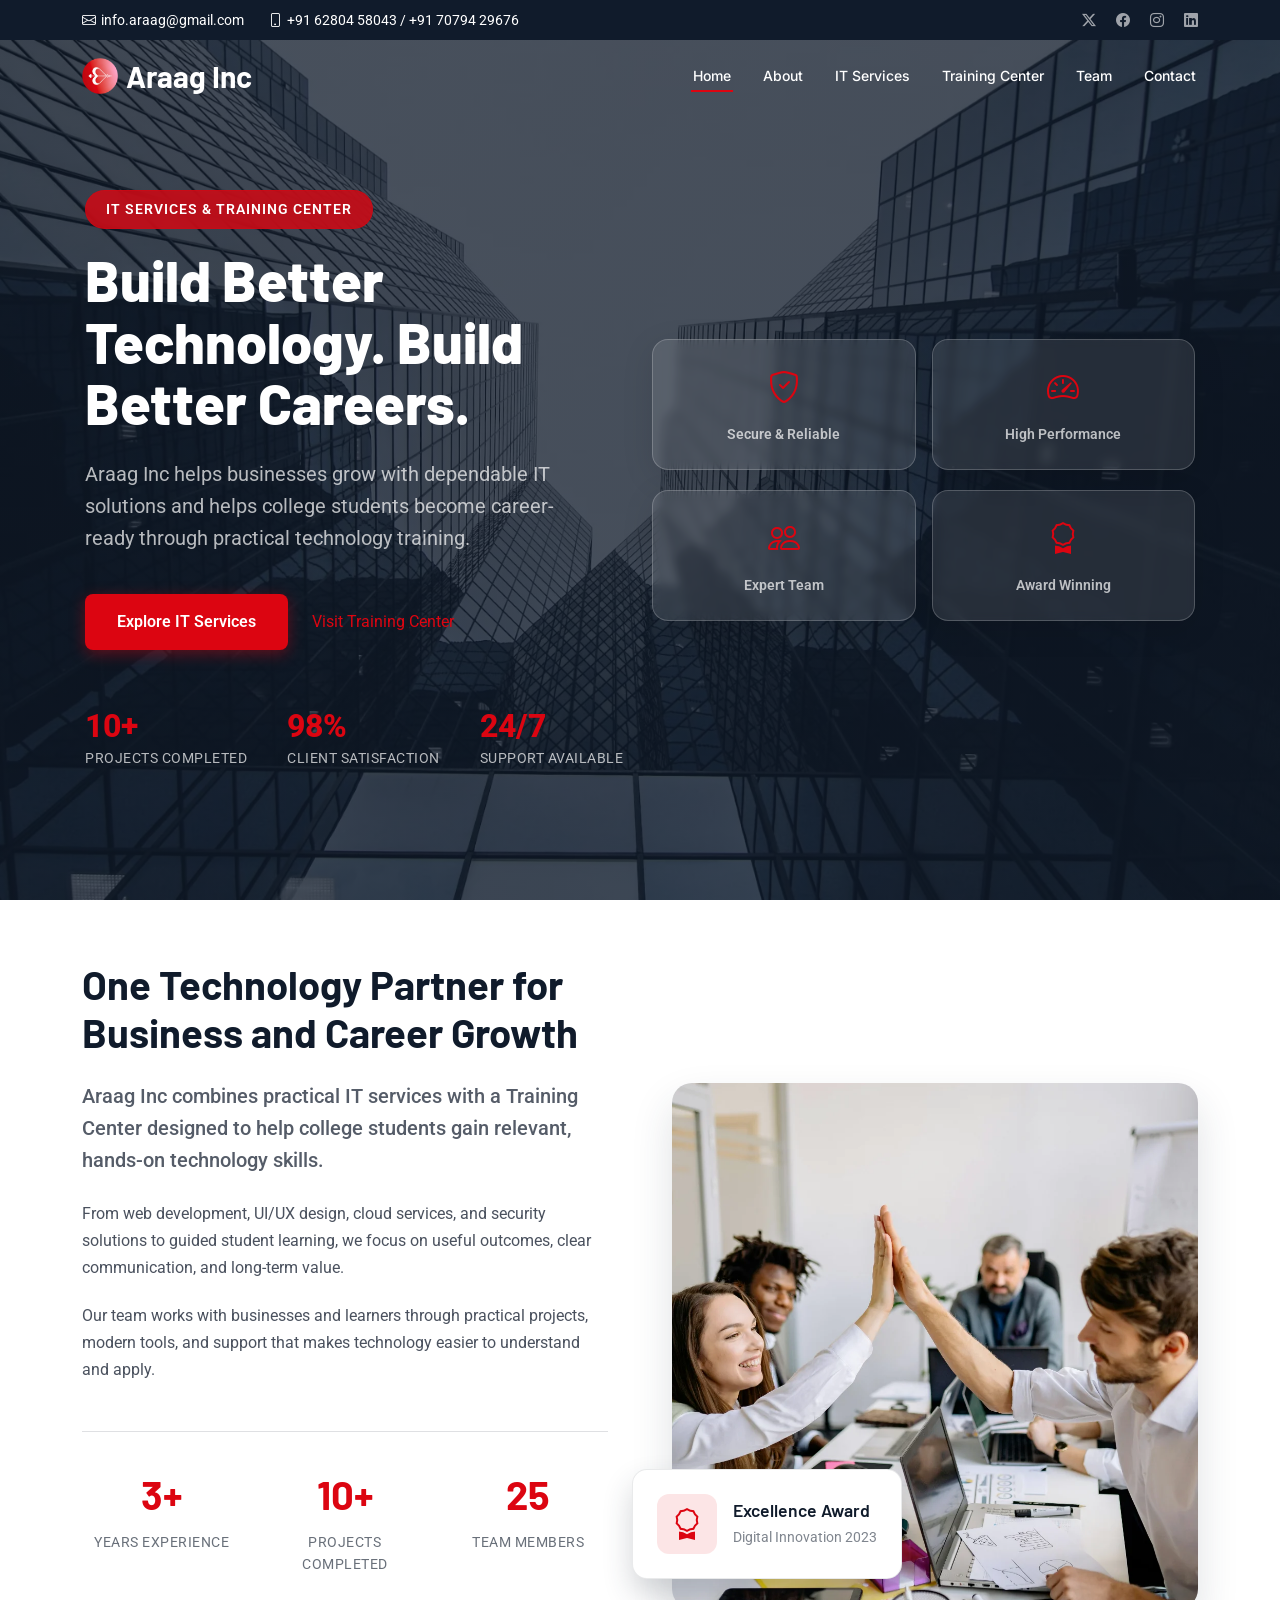
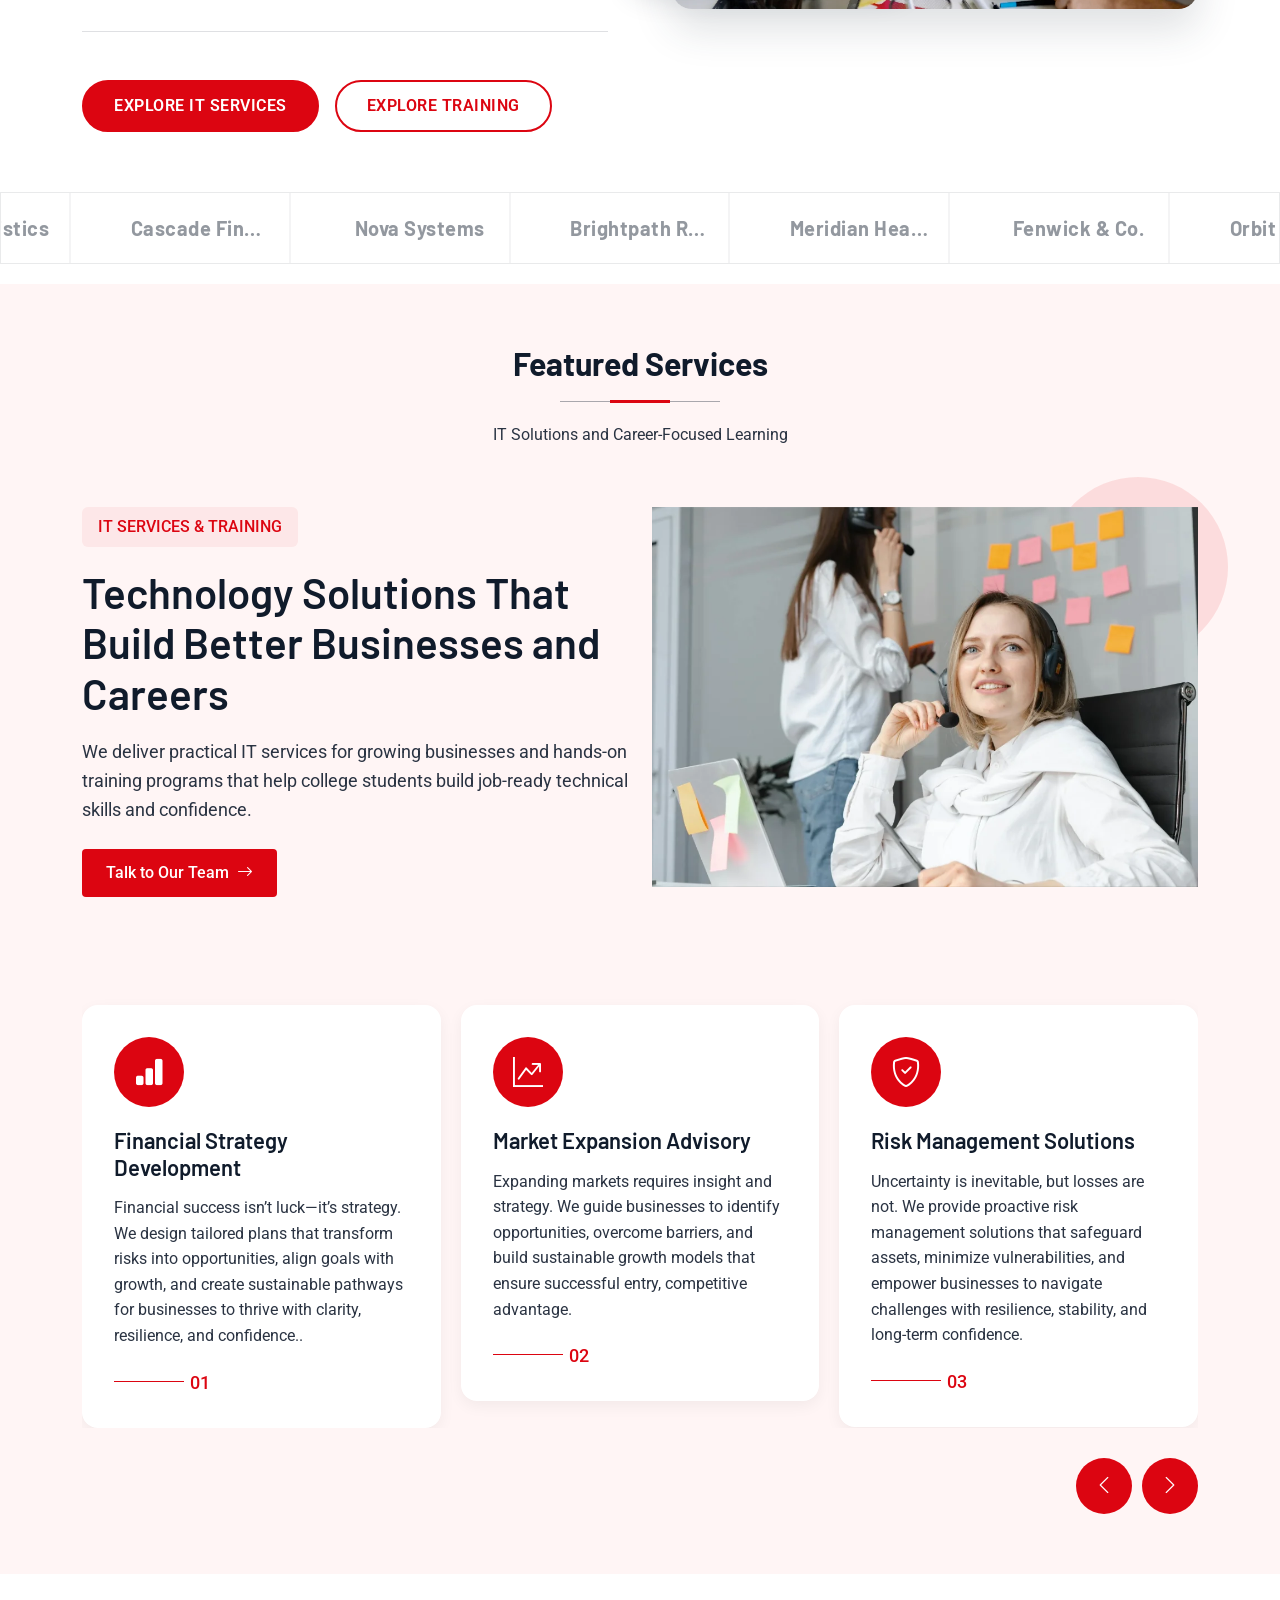
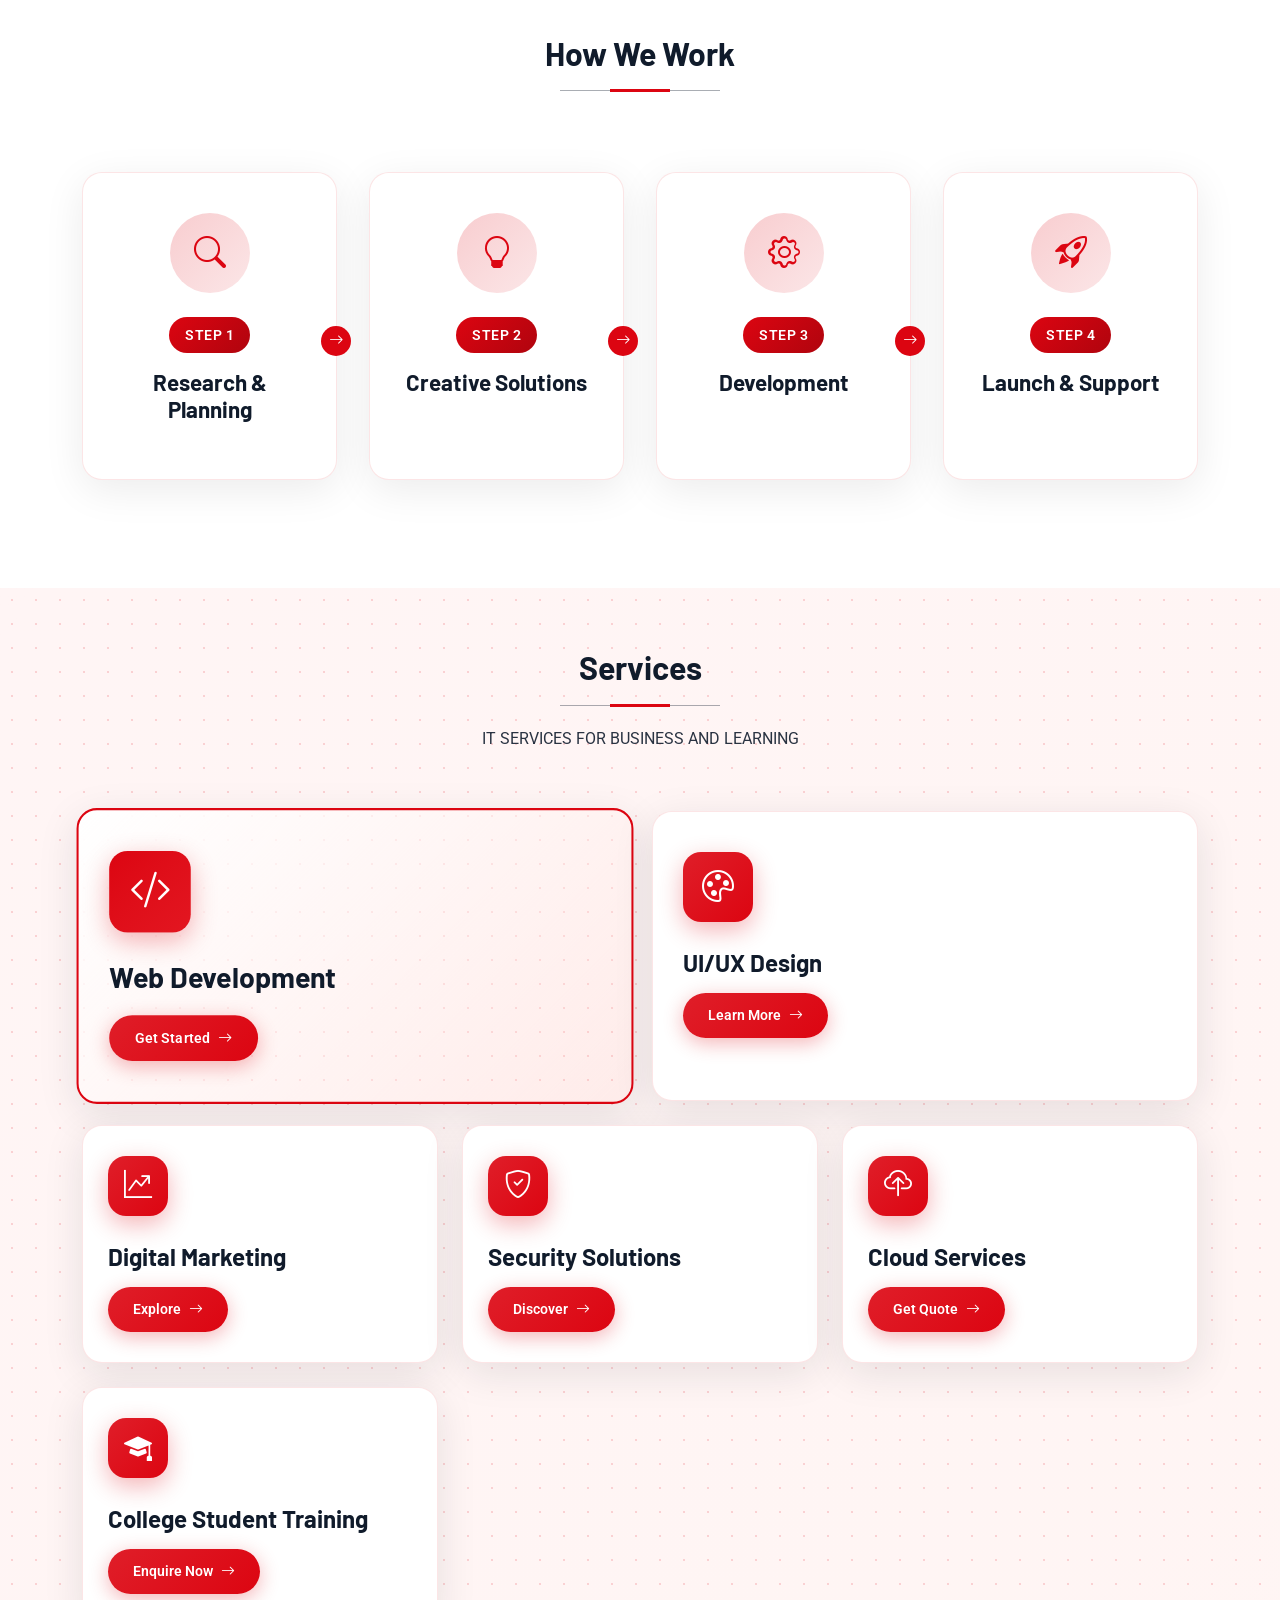
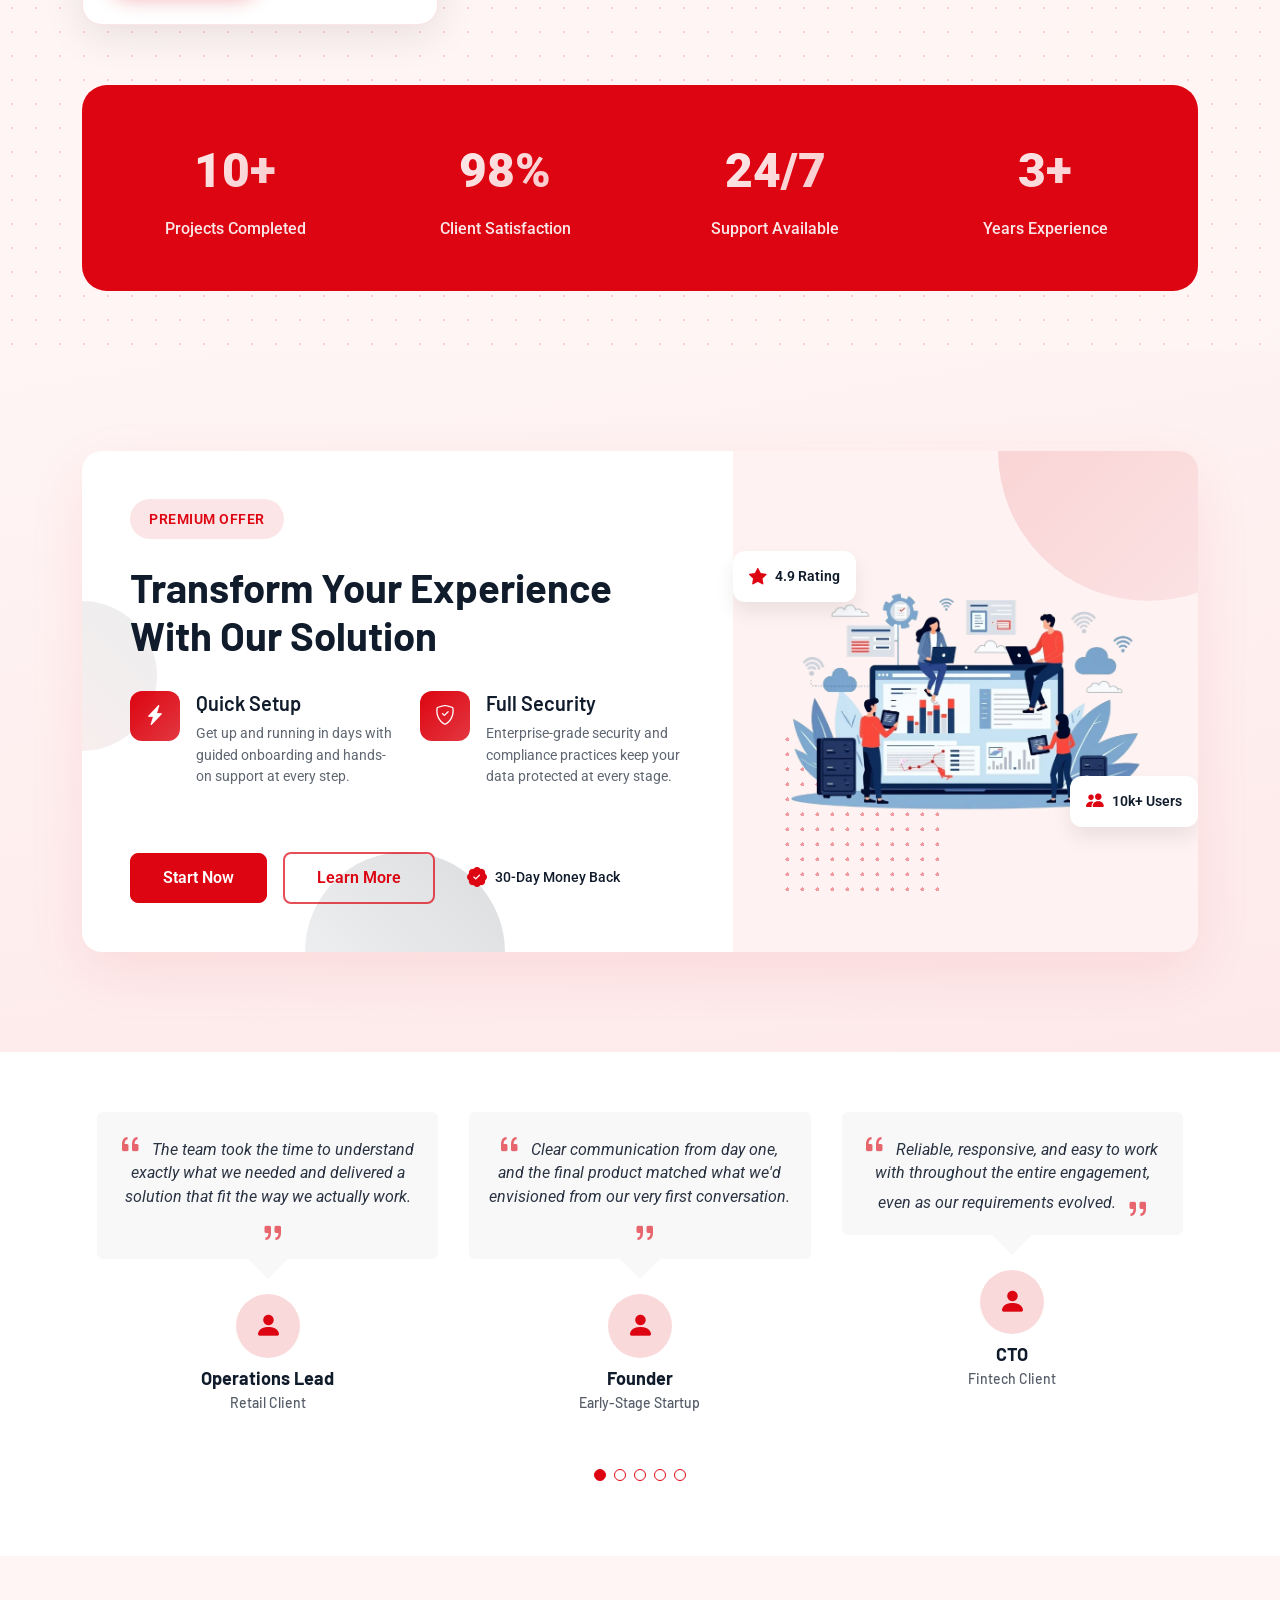
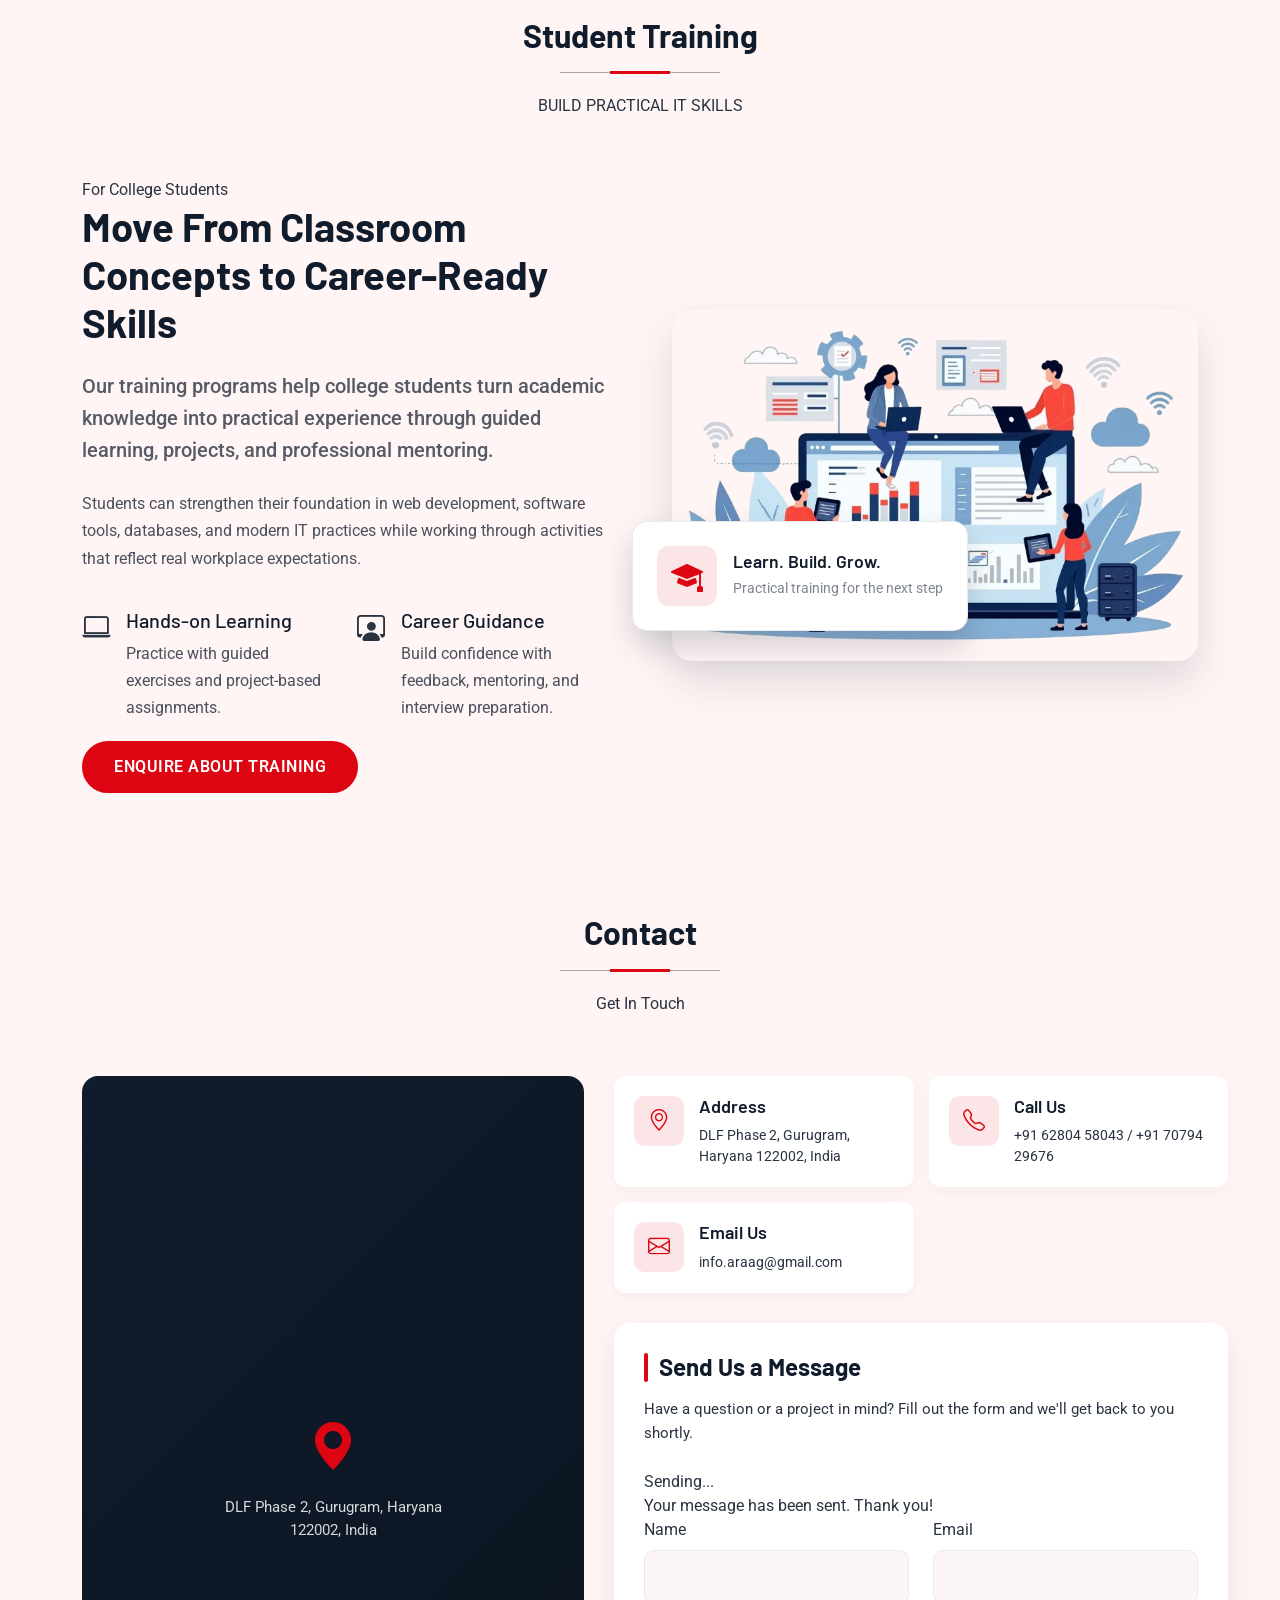
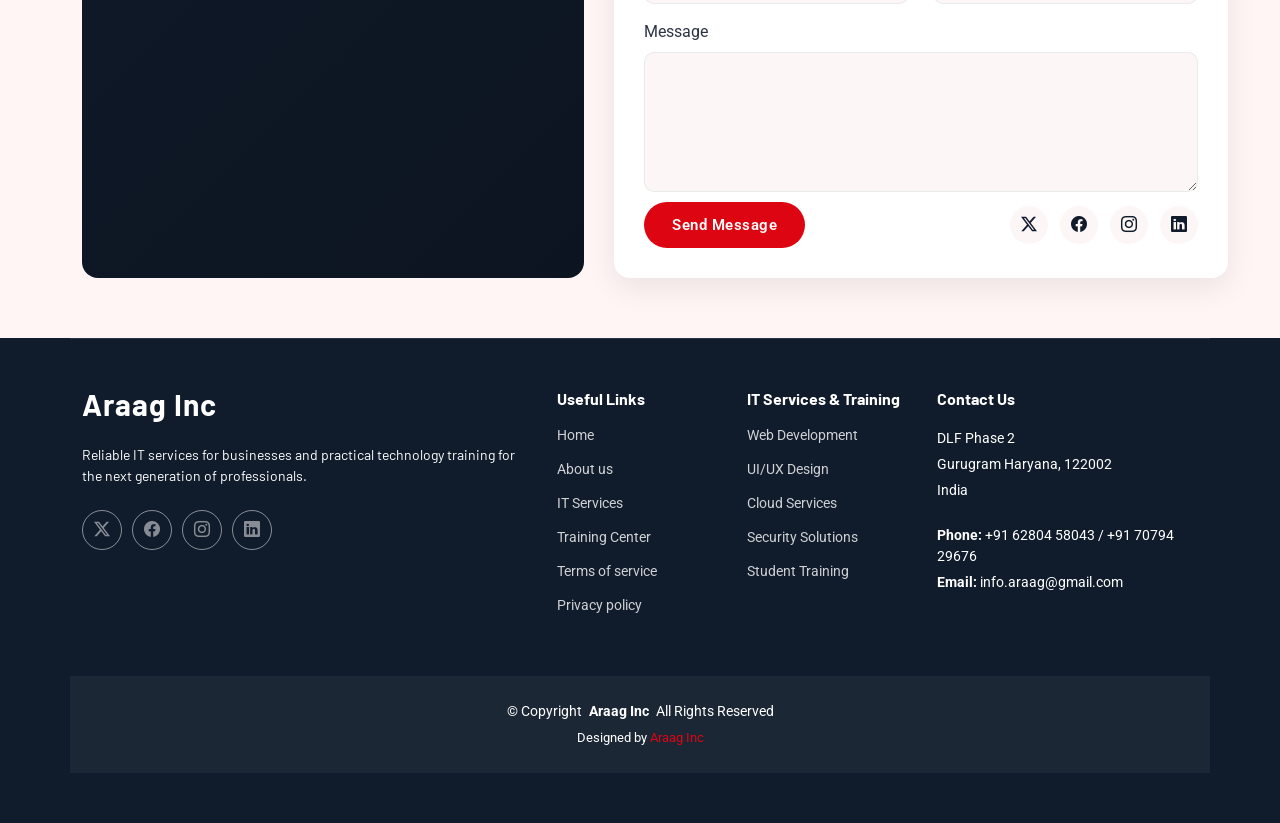
<file: index.html>
<!DOCTYPE html>
<html lang="en">

<head>
  <meta charset="utf-8">
  <meta content="width=device-width, initial-scale=1.0" name="viewport">
  <title>Araag Inc | IT Services &amp; Training Center</title>
  <meta name="description" content="Araag Inc provides reliable IT services for businesses and practical technology training for college students.">
  <meta name="keywords" content="IT services, software development, cloud services, student training, training center">

  <!-- Favicons -->
  <link href="assets/img/favicon.png" rel="icon">
  <link href="assets/img/apple-touch-icon.png" rel="apple-touch-icon">
                          
  <!-- Fonts -->
  <link href="https://fonts.googleapis.com" rel="preconnect">
  <link href="https://fonts.gstatic.com" rel="preconnect" crossorigin>
  <link href="https://fonts.googleapis.com/css2?family=Roboto:ital,wght@0,100;0,300;0,400;0,500;0,700;0,900;1,100;1,300;1,400;1,500;1,700;1,900&family=Inter:wght@100;200;300;400;500;600;700;800;900&family=Barlow:ital,wght@0,100;0,200;0,300;0,400;0,500;0,600;0,700;0,800;0,900;1,100;1,200;1,300;1,400;1,500;1,600;1,700;1,800;1,900&display=swap" rel="stylesheet">

  <!-- Vendor CSS Files -->
  <link href="assets/vendor/bootstrap/css/bootstrap.min.css" rel="stylesheet">
  <link href="assets/vendor/bootstrap-icons/bootstrap-icons.css" rel="stylesheet">
  <link href="assets/vendor/glightbox/css/glightbox.min.css" rel="stylesheet">
  <link href="assets/vendor/swiper/swiper-bundle.min.css" rel="stylesheet">

  <!-- Main CSS File -->
  <link href="assets/css/main.css" rel="stylesheet">

  <!-- =======================================================
  * Template Name: Araag Inc
  * Template URL: https://bootstrapmade.com/Araag Inc-bootstrap-template/
  * Updated: Jul 21 2025 with Bootstrap v5.3.7
  * Author: BootstrapMade.com
  * License: https://bootstrapmade.com/license/
  ======================================================== -->
</head>

<body class="index-page">

  <header id="header" class="header fixed-top">

    <div class="topbar d-flex align-items-center dark-background">
      <div class="container d-flex justify-content-center justify-content-md-between">
        <div class="contact-info d-flex align-items-center">
          <i class="bi bi-envelope d-flex align-items-center"><a href="mailto:info.araag@gmail.com">info.araag@gmail.com</a></i>
          <i class="bi bi-phone d-flex align-items-center ms-4"><span>+91 62804 58043 / +91 70794 29676</span></i>
        </div>
        <div class="social-links d-none d-md-flex align-items-center">
          <a href="https://www.linkedin.com/company/araaginc/" class="twitter"><i class="bi bi-twitter-x"></i></a>
          <a href="https://www.linkedin.com/company/araaginc/" class="facebook"><i class="bi bi-facebook"></i></a>
          <a href="https://www.linkedin.com/company/araaginc/" class="instagram"><i class="bi bi-instagram"></i></a>
          <a href="https://www.linkedin.com/company/araaginc/" class="linkedin"><i class="bi bi-linkedin"></i></a>
        </div>
      </div>
    </div><!-- End Top Bar -->

    <div class="branding d-flex align-items-cente">

      <div class="container position-relative d-flex align-items-center justify-content-between">
        <a href="index.html" class="logo d-flex align-items-center">
          <img src="assets/img/logo-mark.png" alt="Araag logo">
          <h1 class="sitename">Araag Inc</h1>
        </a>

        <nav id="navmenu" class="navmenu">
          <ul>
            <li><a href="#hero" class="active">Home</a></li>
            <li><a href="#about">About</a></li>
            <li><a href="#services">IT Services</a></li>
            <li><a href="#student-training">Training Center</a></li>
            <li><a href="#about">Team</a></li>
            <!-- <li class="dropdown"><a href="#"><span>Dropdown</span> <i class="bi bi-chevron-down toggle-dropdown"></i></a>
              <ul>
                <li><a href="#">Dropdown 1</a></li>
                <li class="dropdown"><a href="#"><span>Deep Dropdown</span> <i class="bi bi-chevron-down toggle-dropdown"></i></a>
                  <ul>
                    <li><a href="#">Deep Dropdown 1</a></li>
                    <li><a href="#">Deep Dropdown 2</a></li>
                    <li><a href="#">Deep Dropdown 3</a></li>
                    <li><a href="#">Deep Dropdown 4</a></li>
                    <li><a href="#">Deep Dropdown 5</a></li>
                  </ul>
                </li>
                <li><a href="#">Dropdown 2</a></li>
                <li><a href="#">Dropdown 3</a></li>
                <li><a href="#">Dropdown 4</a></li>
              </ul>
            </li> -->
            <li><a href="#contact">Contact</a></li>

          </ul>
          <i class="mobile-nav-toggle d-xl-none bi bi-list"></i>
        </nav>

      </div>

    </div>

  </header>

  <main class="main">

    <!-- Hero Section -->
    <section id="hero" class="hero section dark-background">

      <div class="hero-background">
        <img src="assets/img/bg/bg-14.webp" alt="" data-aos-duration="1000">
        <div class="overlay"></div>
      </div>

      <div class="container">
        <div class="row align-items-center">
          <div class="col-lg-6">
            <div class="hero-content">
              <span class="hero-badge">IT Services &amp; Training Center</span>
              <h1>Build Better Technology. Build Better Careers.</h1>
              <p>
                Araag Inc helps businesses grow with dependable IT solutions and helps college students become career-ready through practical technology training.
              </p>
              <div class="hero-actions">
                <a href="#services" class="btn-primary">Explore IT Services</a>
                <a href="#student-training" class="btn-outline">Visit Training Center</a>
              </div>
              <div class="hero-stats">
                <div class="stat-item">
                  <span class="stat-number">10+</span>
                  <span class="stat-label">Projects Completed</span>
                </div>
                <div class="stat-item">
                  <span class="stat-number">98%</span>
                  <span class="stat-label">Client Satisfaction</span>
                </div>
                <div class="stat-item">
                  <span class="stat-number">24/7</span>
                  <span class="stat-label">Support Available</span>
                </div>
              </div>
            </div>
          </div>
          <div class="col-lg-6">
            <div class="hero-visual">
              <div class="row g-3">
                <div class="col-6">
                  <div class="feature-card">
                    <i class="bi bi-shield-check"></i>
                    <span>Secure &amp; Reliable</span>
                  </div>
                  <div class="feature-card">
                    <i class="bi bi-people"></i>
                    <span>Expert Team</span>
                  </div>
                </div>
                <div class="col-6">
                  <div class="feature-card">
                    <i class="bi bi-speedometer2"></i>
                    <span>High Performance</span>
                  </div>
                  <div class="feature-card">
                    <i class="bi bi-award"></i>
                    <span>Award Winning</span>
                  </div>
                </div>
              </div>
            </div>
          </div>
        </div>
      </div>

    </section><!-- /Hero Section -->
  
    <!-- About Section -->
    <section id="about" class="about section">

      <div class="container">

        <div class="row align-items-center">
          <div class="col-lg-6">
            <div class="content">
              <h2>One Technology Partner for Business and Career Growth</h2>
              <p class="lead">
                Araag Inc combines practical IT services with a Training Center designed to help college students gain relevant, hands-on technology skills.
              </p>
              <p>
                From web development, UI/UX design, cloud services, and security solutions to guided student learning, we focus on useful outcomes, clear communication, and long-term value.
              </p>
              <p>
                Our team works with businesses and learners through practical projects, modern tools, and support that makes technology easier to understand and apply.
              </p>

              <div class="stats-container">
                <div class="row">
                  <div class="col-md-4">
                    <div class="stat-item">
                      <div class="number">3+</div>
                      <div class="label">Years Experience</div>
                    </div>
                  </div>
                  <div class="col-md-4">
                    <div class="stat-item">
                      <div class="number">10+</div>
                      <div class="label">Projects Completed</div>
                    </div>
                  </div>
                  <div class="col-md-4">
                    <div class="stat-item">
                      <div class="number">25</div>
                      <div class="label">Team Members</div>
                    </div>
                  </div>
                </div>
              </div>

              <div class="cta-wrapper">
                <a href="#services" class="btn btn-primary">Explore IT Services</a>
                <a href="#student-training" class="btn btn-outline">Explore Training</a>
              </div>
            </div>
          </div>

          <div class="col-lg-6">
            <div class="image-wrapper">
              <img src="assets/img/about/about-square-8.webp" alt="About Us" class="img-fluid main-image">
              <div class="floating-card">
                <div class="card-content">
                  <i class="bi bi-award"></i>
                  <div class="text">
                    <h5>Excellence Award</h5>
                    <span>Digital Innovation 2023</span>
                  </div>
                </div>
              </div>
            </div>
          </div>
        </div>

      </div>

    </section><!-- /About Section -->

    <!-- Clients Section -->
    <section id="clients" class="clients section">

      <div>

        <div class="clients-slider swiper init-swiper">
          <script type="application/json" class="swiper-config">
            {
              "loop": true,
              "speed": 6000,
              "autoplay": {
                "delay": 1,
                "disableOnInteraction": false
              },
              "centeredSlides": true,
              "slideToClickedSlide": true,
              "slidesPerView": "auto",
              "spaceBetween": 40,
              "breakpoints": {
                "320": {
                  "slidesPerView": 2,
                  "spaceBetween": 20
                },
                "640": {
                  "slidesPerView": 3,
                  "spaceBetween": 20
                },
                "992": {
                  "slidesPerView": 4,
                  "spaceBetween": 30
                },
                "1200": {
                  "slidesPerView": 6,
                  "spaceBetween": 40
                }
              }
            }
          </script>

          <div class="swiper-wrapper">
            <div class="swiper-slide">
              <div class="client-logo">
                <span class="client-name">Nova Systems</span>
              </div>
            </div><!-- End Client Item -->

            <div class="swiper-slide">
              <div class="client-logo">
                <span class="client-name">Brightpath Retail</span>
              </div>
            </div><!-- End Client Item -->

            <div class="swiper-slide">
              <div class="client-logo">
                <span class="client-name">Meridian Health</span>
              </div>
            </div><!-- End Client Item -->

            <div class="swiper-slide">
              <div class="client-logo">
                <span class="client-name">Fenwick & Co.</span>
              </div>
            </div><!-- End Client Item -->

            <div class="swiper-slide">
              <div class="client-logo">
                <span class="client-name">Orbit Logistics</span>
              </div>
            </div><!-- End Client Item -->

            <div class="swiper-slide">
              <div class="client-logo">
                <span class="client-name">Cascade Financial</span>
              </div>
            </div><!-- End Client Item -->

            <div class="swiper-slide">
              <div class="client-logo">
                <span class="client-name">Nova Systems</span>
              </div>
            </div><!-- End Client Item -->

            <div class="swiper-slide">
              <div class="client-logo">
                <span class="client-name">Brightpath Retail</span>
              </div>
            </div><!-- End Client Item -->

            <div class="swiper-slide">
              <div class="client-logo">
                <span class="client-name">Meridian Health</span>
              </div>
            </div><!-- End Client Item -->

            <div class="swiper-slide">
              <div class="client-logo">
                <span class="client-name">Fenwick & Co.</span>
              </div>
            </div><!-- End Client Item -->

            <div class="swiper-slide">
              <div class="client-logo">
                <span class="client-name">Orbit Logistics</span>
              </div>
            </div><!-- End Client Item -->

            <div class="swiper-slide">
              <div class="client-logo">
                <span class="client-name">Cascade Financial</span>
              </div>
            </div><!-- End Client Item -->

          </div>

        </div>

      </div>

    </section><!-- /Clients Section -->

    <!-- Featured Services Section -->
    <section id="featured-services" class="featured-services section light-background">

      <!-- Section Title -->
      <div class="container section-title">
        <h2>Featured Services</h2>
        <p>IT Solutions and Career-Focused Learning</p>
      </div><!-- End Section Title -->

      <div class="container">

        <div class="row">
          <div class="col-lg-6">
            <div class="services-content" data-aos-duration="900">
              <span class="subtitle">IT Services &amp; Training</span>
              <h2>
                Technology Solutions That Build Better Businesses and Careers
              </h2>
              <p data-aos-duration="800">
                We deliver practical IT services for growing businesses and hands-on training programs that help college students build job-ready technical skills and confidence.</p>
              <div class="mt-4" data-aos-duration="1100">
                <a href="#contact" class="btn-consultation"><span>Talk to Our Team</span><i class="bi bi-arrow-right"></i></a>
              </div>
            </div>
          </div>
          <div class="col-lg-6">
            <div class="services-image">
              <img src="assets/img/services/services-9.webp" alt="Business Services" class="img-fluid">
              <div class="shape-circle"></div>
              <div class="shape-accent"></div>
            </div>
          </div>
        </div>

        <div class="row mt-5" data-aos-duration="1000">
          <div class="col-12">
            <div class="services-slider swiper init-swiper">
              <script type="application/json" class="swiper-config">
                {
                  "slidesPerView": 3,
                  "spaceBetween": 20,
                  "loop": true,
                  "speed": 600,
                  "autoplay": {
                    "delay": 5000
                  },
                  "navigation": {
                    "nextEl": ".swiper-nav-next",
                    "prevEl": ".swiper-nav-prev"
                  },
                  "breakpoints": {
                    "320": {
                      "slidesPerView": 1
                    },
                    "768": {
                      "slidesPerView": 2
                    },
                    "992": {
                      "slidesPerView": 3
                    }
                  }
                }
              </script>
              <div class="swiper-wrapper">

                <div class="swiper-slide">
                  <div class="service-card">
                    <div class="icon-box">
                      <i class="bi bi-bar-chart-fill"></i>
                    </div>
                    <a href="#" class="arrow-link"><i class="bi bi-arrow-right"></i></a>
                    <div class="content">
                      <h4><a href="#">Financial Strategy Development</a></h4>
                      <p>Financial success isn’t luck—it’s strategy. We design tailored plans that transform risks into opportunities, align goals with growth, and create sustainable pathways for businesses to thrive with clarity, resilience, and confidence..</p>
                      <div class="service-number">01</div>
                    </div>
                  </div>
                </div>

                <div class="swiper-slide">
                  <div class="service-card">
                    <div class="icon-box">
                      <i class="bi bi-graph-up-arrow"></i>
                    </div>
                    <a href="#" class="arrow-link"><i class="bi bi-arrow-right"></i></a>
                    <div class="content">
                      <h4><a href="#">Market Expansion Advisory</a></h4>
                      <p>Expanding markets requires insight and strategy. We guide businesses to identify opportunities, overcome barriers, and build sustainable growth models that ensure successful entry, competitive advantage.</p>
                      <div class="service-number">02</div>
                    </div>
                  </div>
                </div>

                <div class="swiper-slide">
                  <div class="service-card">
                    <div class="icon-box">
                      <i class="bi bi-shield-check"></i>
                    </div>
                    <a href="#" class="arrow-link"><i class="bi bi-arrow-right"></i></a>
                    <div class="content">
                      <h4><a href="#">Risk Management Solutions</a></h4>
                      <p>Uncertainty is inevitable, but losses are not. We provide proactive risk management solutions that safeguard assets, minimize vulnerabilities, and empower businesses to navigate challenges with resilience, stability, and long-term confidence.</p>
                      <div class="service-number">03</div>
                    </div>
                  </div>
                </div>

                <div class="swiper-slide">
                  <div class="service-card">
                    <div class="icon-box">
                      <i class="bi bi-lightbulb-fill"></i>
                    </div>
                    <a href="#" class="arrow-link"><i class="bi bi-arrow-right"></i></a>
                    <div class="content">
                      <h4><a href="#">Innovation &amp; Digital Transformation</a></h4>
                      <p>Innovation drives growth, and digital transformation makes it sustainable. We help businesses embrace technology, streamline operations, and unlock new opportunities to stay competitive.</p>
                      <div class="service-number">04</div>
                    </div>
                  </div>
                </div>

                <div class="swiper-slide">
                  <div class="service-card">
                    <div class="icon-box">
                      <i class="bi bi-people-fill"></i>
                    </div>
                    <a href="#" class="arrow-link"><i class="bi bi-arrow-right"></i></a>
                    <div class="content">
                      <h4><a href="#">Talent Management Strategy</a></h4>
                      <p>People are the true drivers of success. We craft talent management strategies that attract, develop, and retain top performers, fostering engagement, leadership, and a culture of growth for lasting organizational excellence.</p>
                      <div class="service-number">05</div>
                    </div>
                  </div>
                </div>

                <div class="swiper-slide">
                  <div class="service-card">
                    <div class="icon-box">
                      <i class="bi bi-mortarboard-fill"></i>
                    </div>
                    <a href="#contact" class="arrow-link"><i class="bi bi-arrow-right"></i></a>
                    <div class="content">
                      <h4><a href="#contact">College Student Training</a></h4>
                      <p>Prepare for the future with practical training in web development, software tools, and modern IT skills, guided by experienced professionals and real-world projects.</p>
                      <div class="service-number">06</div>
                    </div>
                  </div>
                </div>

              </div>
            </div>
          </div>
        </div>

        <div class="row">
          <div class="col-12">
            <div class="swiper-navigation">
              <button class="swiper-nav-prev"><i class="bi bi-chevron-left"></i></button>
              <button class="swiper-nav-next"><i class="bi bi-chevron-right"></i></button>
            </div>
          </div>
        </div>

      </div>

    </section><!-- /Featured Services Section -->

    <!-- How We Work Section -->
    <section id="how-we-work" class="how-we-work section">

      <!-- Section Title -->
      <div class="container section-title">
        <h2>How We Work</h2>
      </div><!-- End Section Title -->

      <div class="container">

        <div class="steps-grid">
          <div class="step-card">
            <div class="step-icon">
              <i class="bi bi-search"></i>
            </div>
            <div class="step-number">Step 1</div>
            <h3>Research &amp; Planning</h3>
            <div class="step-arrow">
              <i class="bi bi-arrow-right"></i>
            </div>
          </div>

          <div class="step-card">
            <div class="step-icon">
              <i class="bi bi-lightbulb"></i>
            </div>
            <div class="step-number">Step 2</div>
            <h3>Creative Solutions</h3>
            <div class="step-arrow">
              <i class="bi bi-arrow-right"></i>
            </div>
          </div>

          <div class="step-card">
            <div class="step-icon">
              <i class="bi bi-gear"></i>
            </div>
            <div class="step-number">Step 3</div>
            <h3>Development</h3>
            <div class="step-arrow">
              <i class="bi bi-arrow-right"></i>
            </div>
          </div>

          <div class="step-card">
            <div class="step-icon">
              <i class="bi bi-rocket-takeoff"></i>
            </div>
            <div class="step-number">Step 4</div>
            <h3>Launch &amp; Support</h3>
          </div>
        </div>

      </div>

    </section><!-- /How We Work Section -->

   

    <!-- Services Section -->
    <section id="services" class="services section light-background">

      <!-- Section Title -->
      <div class="container section-title">
        <h2>Services</h2>
        <p>IT SERVICES FOR BUSINESS AND LEARNING</p>
      </div><!-- End Section Title -->

      <div class="container">

        <div class="row gy-4">

          <div class="col-lg-6 col-md-6">
            <div class="service-card featured">
              <div class="service-icon">
                <i class="bi bi-code-slash"></i>
              </div>
              <div class="service-content">
                <h3><a href="service-details.html">Web Development</a></h3>
                <a href="service-details.html" class="btn-cta">
                  <span>Get Started</span>
                  <i class="bi bi-arrow-right"></i>
                </a>
              </div>
              <div class="service-bg"></div>
            </div>
          </div>

          <div class="col-lg-6 col-md-6">
            <div class="service-card">
              <div class="service-icon">
                <i class="bi bi-palette"></i>
              </div>
              <div class="service-content">
                <h3><a href="service-details.html">UI/UX Design</a></h3>
                <a href="service-details.html" class="btn-cta">
                  <span>Learn More</span>
                  <i class="bi bi-arrow-right"></i>
                </a>
              </div>
              <div class="service-bg"></div>
            </div>
          </div>

          <div class="col-lg-4 col-md-6">
            <div class="service-card compact">
              <div class="service-icon">
                <i class="bi bi-graph-up-arrow"></i>
              </div>
              <div class="service-content">
                <h3><a href="service-details.html">Digital Marketing</a></h3>
                  <a href="service-details.html" class="btn-cta">
                  <span>Explore</span>
                  <i class="bi bi-arrow-right"></i>
                </a>
              </div>
              <div class="service-bg"></div>
            </div>
          </div>

          <div class="col-lg-4 col-md-6">
            <div class="service-card compact">
              <div class="service-icon">
                <i class="bi bi-shield-check"></i>
              </div>
              <div class="service-content">
                <h3><a href="service-details.html">Security Solutions</a></h3>
                  <a href="service-details.html" class="btn-cta">
                  <span>Discover</span>
                  <i class="bi bi-arrow-right"></i>
                </a>
              </div>
              <div class="service-bg"></div>
            </div>
          </div>

          <div class="col-lg-4 col-md-6">
            <div class="service-card compact">
              <div class="service-icon">
                <i class="bi bi-cloud-upload"></i>
              </div>
              <div class="service-content">
                <h3><a href="service-details.html">Cloud Services</a></h3>
                 <a href="service-details.html" class="btn-cta">
                  <span>Get Quote</span>
                  <i class="bi bi-arrow-right"></i>
                </a>
              </div>
              <div class="service-bg"></div>
            </div>
          </div>

          <div class="col-lg-4 col-md-6">
            <div class="service-card compact">
              <div class="service-icon">
                <i class="bi bi-mortarboard-fill"></i>
              </div>
              <div class="service-content">
                <h3><a href="#contact">College Student Training</a></h3>
                <a href="#contact" class="btn-cta">
                  <span>Enquire Now</span>
                  <i class="bi bi-arrow-right"></i>
                </a>
              </div>
              <div class="service-bg"></div>
            </div>
          </div>

        </div>

        <div class="stats-highlight">
          <div class="row">
            <div class="col-lg-3 col-md-6">
              <div class="stat-item">
                <div class="stat-number">10+</div>
                <div class="stat-label">Projects Completed</div>
              </div>
            </div>
            <div class="col-lg-3 col-md-6">
              <div class="stat-item">
                <div class="stat-number">98%</div>
                <div class="stat-label">Client Satisfaction</div>
              </div>
            </div>
            <div class="col-lg-3 col-md-6">
              <div class="stat-item">
                <div class="stat-number">24/7</div>
                <div class="stat-label">Support Available</div>
              </div>
            </div>
            <div class="col-lg-3 col-md-6">
              <div class="stat-item">
                <div class="stat-number">3+</div>
                <div class="stat-label">Years Experience</div>
              </div>
            </div>
          </div>
        </div>

      </div>

    </section><!-- /Services Section -->




    <!-- Call To Action Section -->
    <section id="call-to-action" class="call-to-action section light-background">

      <div class="container">

        <div class="cta-wrapper">
          <div class="cta-shapes">
            <div class="shape shape-1"></div>
            <div class="shape shape-2"></div>
            <div class="shape shape-3"></div>
          </div>

          <div class="row g-0">
            <div class="col-lg-7">
              <div class="cta-content p-5">
                <span class="badge-custom">Premium Offer</span>
                <h2 class="mt-4 mb-4">Transform Your Experience With Our Solution</h2>
              
                <div class="row benefits-row mb-5">
                  <div class="col-md-6">
                    <div class="benefit-item">
                      <div class="icon-box">
                        <i class="bi bi-lightning-charge-fill"></i>
                      </div>
                      <div class="benefit-content">
                        <h5>Quick Setup</h5>
                        <p>Get up and running in days with guided onboarding and hands-on support at every step.</p>
                      </div>
                    </div>
                  </div>
                  <div class="col-md-6">
                    <div class="benefit-item">
                      <div class="icon-box">
                        <i class="bi bi-shield-check"></i>
                      </div>
                      <div class="benefit-content">
                        <h5>Full Security</h5>
                        <p>Enterprise-grade security and compliance practices keep your data protected at every stage.</p>
                      </div>
                    </div>
                  </div>
                </div>

                <div class="action-buttons">
                  <a href="#" class="btn btn-primary">Start Now</a>
                  <a href="#" class="btn btn-outline">Learn More</a>
                  <div class="guarantee-badge">
                    <i class="bi bi-patch-check-fill"></i>
                    <span>30-Day Money Back</span>
                  </div>
                </div>
              </div>
            </div>

            <div class="col-lg-5">
              <div class="cta-image-container">
                <img src="assets/img/illustration/illustration-3.webp" alt="Illustration" class="img-fluid main-image">
                <div class="floating-element element-1">
                  <i class="bi bi-star-fill"></i>
                  <span>4.9 Rating</span>
                </div>
                <div class="floating-element element-2">
                  <i class="bi bi-people-fill"></i>
                  <span>10k+ Users</span>
                </div>
                <div class="pattern-dots"></div>
              </div>
            </div>
          </div>
        </div>

      </div>

    </section><!-- /Call To Action Section -->

    <!-- Testimonials Section -->
    <section id="testimonials" class="testimonials section">

      <div class="container">

        <div class="swiper init-swiper">
          <script type="application/json" class="swiper-config">
            {
              "loop": true,
              "speed": 600,
              "autoplay": {
                "delay": 5000
              },
              "slidesPerView": "auto",
              "pagination": {
                "el": ".swiper-pagination",
                "type": "bullets",
                "clickable": true
              },
              "breakpoints": {
                "320": {
                  "slidesPerView": 1,
                  "spaceBetween": 40
                },
                "1200": {
                  "slidesPerView": 3,
                  "spaceBetween": 1
                }
              }
            }
          </script>
          <div class="swiper-wrapper">

            <div class="swiper-slide">
              <div class="testimonial-item">
                <p>
                  <i class="bi bi-quote quote-icon-left"></i>
                  <span>The team took the time to understand exactly what we needed and delivered a solution that fit the way we actually work.</span>
                  <i class="bi bi-quote quote-icon-right"></i>
                </p>
                <div class="testimonial-avatar"><i class="bi bi-person-fill"></i></div>
                <h3>Operations Lead</h3>
                <h4>Retail Client</h4>
              </div>
            </div><!-- End testimonial item -->

            <div class="swiper-slide">
              <div class="testimonial-item">
                <p>
                  <i class="bi bi-quote quote-icon-left"></i>
                  <span>Clear communication from day one, and the final product matched what we'd envisioned from our very first conversation.</span>
                  <i class="bi bi-quote quote-icon-right"></i>
                </p>
                <div class="testimonial-avatar"><i class="bi bi-person-fill"></i></div>
                <h3>Founder</h3>
                <h4>Early-Stage Startup</h4>
              </div>
            </div><!-- End testimonial item -->

            <div class="swiper-slide">
              <div class="testimonial-item">
                <p>
                  <i class="bi bi-quote quote-icon-left"></i>
                  <span>Reliable, responsive, and easy to work with throughout the entire engagement, even as our requirements evolved.</span>
                  <i class="bi bi-quote quote-icon-right"></i>
                </p>
                <div class="testimonial-avatar"><i class="bi bi-person-fill"></i></div>
                <h3>CTO</h3>
                <h4>Fintech Client</h4>
              </div>
            </div><!-- End testimonial item -->

            <div class="swiper-slide">
              <div class="testimonial-item">
                <p>
                  <i class="bi bi-quote quote-icon-left"></i>
                  <span>They brought structure to a messy process and helped us launch faster than we expected.</span>
                  <i class="bi bi-quote quote-icon-right"></i>
                </p>
                <div class="testimonial-avatar"><i class="bi bi-person-fill"></i></div>
                <h3>Product Manager</h3>
                <h4>Healthcare Client</h4>
              </div>
            </div><!-- End testimonial item -->

            <div class="swiper-slide">
              <div class="testimonial-item">
                <p>
                  <i class="bi bi-quote quote-icon-left"></i>
                  <span>A genuine partner in getting things built right, not just built fast.</span>
                  <i class="bi bi-quote quote-icon-right"></i>
                </p>
                <div class="testimonial-avatar"><i class="bi bi-person-fill"></i></div>
                <h3>IT Director</h3>
                <h4>Manufacturing Client</h4>
              </div>
            </div><!-- End testimonial item -->

          </div>
          <div class="swiper-pagination"></div>
        </div>

      </div>

    </section><!-- /Testimonials Section -->

    <!-- Student Training Overview Section -->
    <section id="student-training" class="about section light-background">

      <div class="container section-title">
        <h2>Student Training</h2>
        <p>BUILD PRACTICAL IT SKILLS</p>
      </div><!-- End Section Title -->

      <div class="container">
        <div class="row align-items-center gy-5">
          <div class="col-lg-6">
            <div class="content">
              <span class="subtitle">For College Students</span>
              <h2>Move From Classroom Concepts to Career-Ready Skills</h2>
              <p class="lead">
                Our training programs help college students turn academic knowledge into practical experience through guided learning, projects, and professional mentoring.
              </p>
              <p>
                Students can strengthen their foundation in web development, software tools, databases, and modern IT practices while working through activities that reflect real workplace expectations.
              </p>

              <div class="row gy-3 mt-3">
                <div class="col-sm-6">
                  <div class="d-flex align-items-start gap-3">
                    <i class="bi bi-laptop fs-3"></i>
                    <div>
                      <h5>Hands-on Learning</h5>
                      <p>Practice with guided exercises and project-based assignments.</p>
                    </div>
                  </div>
                </div>
                <div class="col-sm-6">
                  <div class="d-flex align-items-start gap-3">
                    <i class="bi bi-person-workspace fs-3"></i>
                    <div>
                      <h5>Career Guidance</h5>
                      <p>Build confidence with feedback, mentoring, and interview preparation.</p>
                    </div>
                  </div>
                </div>
              </div>

              <div class="cta-wrapper">
                <a href="#contact" class="btn btn-primary">Enquire About Training</a>
              </div>
            </div>
          </div>

          <div class="col-lg-6">
            <div class="image-wrapper">
              <img src="assets/img/illustration/illustration-3.webp" alt="College students learning technology skills" class="img-fluid main-image">
              <div class="floating-card">
                <div class="card-content">
                  <i class="bi bi-mortarboard-fill"></i>
                  <div class="text">
                    <h5>Learn. Build. Grow.</h5>
                    <span>Practical training for the next step</span>
                  </div>
                </div>
              </div>
            </div>
          </div>
        </div>
      </div>

    </section><!-- /Student Training Overview Section -->

    <!-- Contact Section -->
    <section id="contact" class="contact section light-background">

      <!-- Section Title -->
      <div class="container section-title">
        <h2>Contact</h2>
        <p>Get In Touch</p>
      </div><!-- End Section Title -->

      <div class="container">

        <div class="contact-main-wrapper">
          <div class="map-wrapper">
            <div class="map-placeholder">
              <i class="bi bi-geo-alt-fill"></i>
              <span>DLF Phase 2, Gurugram, Haryana 122002, India</span>
            </div>
          </div>

          <div class="contact-content">
            <div class="contact-cards-container">
              <div class="contact-card">
                <div class="icon-box"><i class="bi bi-geo-alt"></i></div>
                <div class="contact-text">
                  <h4>Address</h4>
                  <p>DLF Phase 2, Gurugram, Haryana 122002, India</p>
                </div>
              </div>
              <div class="contact-card">
                <div class="icon-box"><i class="bi bi-telephone"></i></div>
                <div class="contact-text">
                  <h4>Call Us</h4>
                  <p>+91 62804 58043 / +91 70794 29676</p>
                </div>
              </div>
              <div class="contact-card">
                <div class="icon-box"><i class="bi bi-envelope"></i></div>
                <div class="contact-text">
                  <h4>Email Us</h4>
                  <p>info.araag@gmail.com</p>
                </div>
              </div>
            </div>

            <div class="contact-form-container">
              <h3>Send Us a Message</h3>
              <p>Have a question or a project in mind? Fill out the form and we'll get back to you shortly.</p>
              <form id="contact-form" class="contact-form-fields" action="/api/contact" method="post">
                <div class="loading">Sending...</div>
                <div class="error-message"></div>
                <div class="sent-message">Your message has been sent. Thank you!</div>
                <input type="hidden" name="to_email" value="info.araag@gmail.com">
                <div class="row gy-3">
                  <div class="col-md-6">
                    <label for="contact-name" class="form-label">Name</label>
                    <input type="text" name="name" id="contact-name" class="form-control" required>
                  </div>
                  <div class="col-md-6">
                    <label for="contact-email" class="form-label">Email</label>
                    <input type="email" name="email" id="contact-email" class="form-control" required>
                  </div>
                  <div class="col-12">
                    <label for="contact-message" class="form-label">Message</label>
                    <textarea name="message" id="contact-message" class="form-control" required></textarea>
                  </div>
                  <div class="col-12 form-submit">
                    <button type="submit">Send Message</button>
                    <div class="social-links">
                      <a href="https://www.linkedin.com/company/araaginc/"><i class="bi bi-twitter-x"></i></a>
                      <a href="https://www.linkedin.com/company/araaginc/"><i class="bi bi-facebook"></i></a>
                      <a href="https://www.linkedin.com/company/araaginc/"><i class="bi bi-instagram"></i></a>
                      <a href="https://www.linkedin.com/company/araaginc/"><i class="bi bi-linkedin"></i></a>
                    </div>
                  </div>
                </div>
              </form>
            </div>
          </div>
        </div>

      </div>

    </section><!-- /Contact Section -->

    <script src="assets/js/contact.js"></script>

  </main>

  <footer id="footer" class="footer position-relative dark-background">

    <div class="container footer-top">
      <div class="row gy-4">
        <div class="col-lg-5 col-md-12 footer-about">
          <a href="index.html" class="logo d-flex align-items-center">
            <span class="sitename">Araag Inc</span>
          </a>
          <p>Reliable IT services for businesses and practical technology training for the next generation of professionals.</p>
          <div class="social-links d-flex mt-4">
            <a href="https://www.linkedin.com/company/araaginc/"><i class="bi bi-twitter-x"></i></a>
            <a href="https://www.linkedin.com/company/araaginc/"><i class="bi bi-facebook"></i></a>
            <a href="https://www.linkedin.com/company/araaginc/"><i class="bi bi-instagram"></i></a>
            <a href="https://www.linkedin.com/company/araaginc/"><i class="bi bi-linkedin"></i></a>
          </div>
        </div>

        <div class="col-lg-2 col-6 footer-links">
          <h4>Useful Links</h4>
          <ul>
            <li><a href="#">Home</a></li>
            <li><a href="#">About us</a></li>
            <li><a href="#services">IT Services</a></li>
            <li><a href="#student-training">Training Center</a></li>
            <li><a href="terms.html">Terms of service</a></li>
            <li><a href="privacy.html">Privacy policy</a></li>
          </ul>
        </div>

        <div class="col-lg-2 col-6 footer-links">
          <h4>IT Services &amp; Training</h4>
          <ul>
            <li><a href="#services">Web Development</a></li>
            <li><a href="#services">UI/UX Design</a></li>
            <li><a href="#services">Cloud Services</a></li>
            <li><a href="#services">Security Solutions</a></li>
            <li><a href="#student-training">Student Training</a></li>
          </ul>
        </div>

        <div class="col-lg-3 col-md-12 footer-contact text-center text-md-start">
          <h4>Contact Us</h4>
          <p>DLF Phase 2</p>
          <p>Gurugram Haryana, 122002</p>
          <p>India</p>
          <p class="mt-4"><strong>Phone:</strong> <span>+91 62804 58043 / +91 70794 29676</span></p>
          <p><strong>Email:</strong> <span>info.araag@gmail.com</span></p>
        </div>

      </div>
    </div>

    <div class="container copyright text-center mt-4">
      <p>© <span>Copyright</span> <strong class="px-1 sitename">Araag Inc</strong> <span>All Rights Reserved</span></p>
      <div class="credits">
        <!-- All the links in the footer should remain intact. -->
        <!-- You can delete the links only if you've purchased the pro version. -->
        <!-- Licensing information: https://bootstrapmade.com/license/ -->
        <!-- Purchase the pro version with working PHP/AJAX contact form: [buy-url] -->
        Designed by <a href="index.html">Araag Inc</a>
      </div>
    </div>

  </footer>

  <!-- Scroll Top -->
  <a href="#" id="scroll-top" class="scroll-top d-flex align-items-center justify-content-center"><i class="bi bi-arrow-up-short"></i></a>

  <!-- Preloader -->
  <div id="preloader">
    <div></div>
    <div></div>
    <div></div>
    <div></div>
  </div>

  <!-- Vendor JS Files -->
  <script src="assets/vendor/bootstrap/js/bootstrap.bundle.min.js"></script>
  <script src="assets/vendor/php-email-form/validate.js"></script>
  <script src="assets/vendor/glightbox/js/glightbox.min.js"></script>
  <script src="assets/vendor/purecounter/purecounter_vanilla.js"></script>
  <script src="assets/vendor/swiper/swiper-bundle.min.js"></script>
  <script src="assets/vendor/imagesloaded/imagesloaded.pkgd.min.js"></script>
  <script src="assets/vendor/isotope-layout/isotope.pkgd.min.js"></script>

  <!-- Main JS File -->
  <script src="assets/js/main.js"></script>

</body>

</html>
</file>
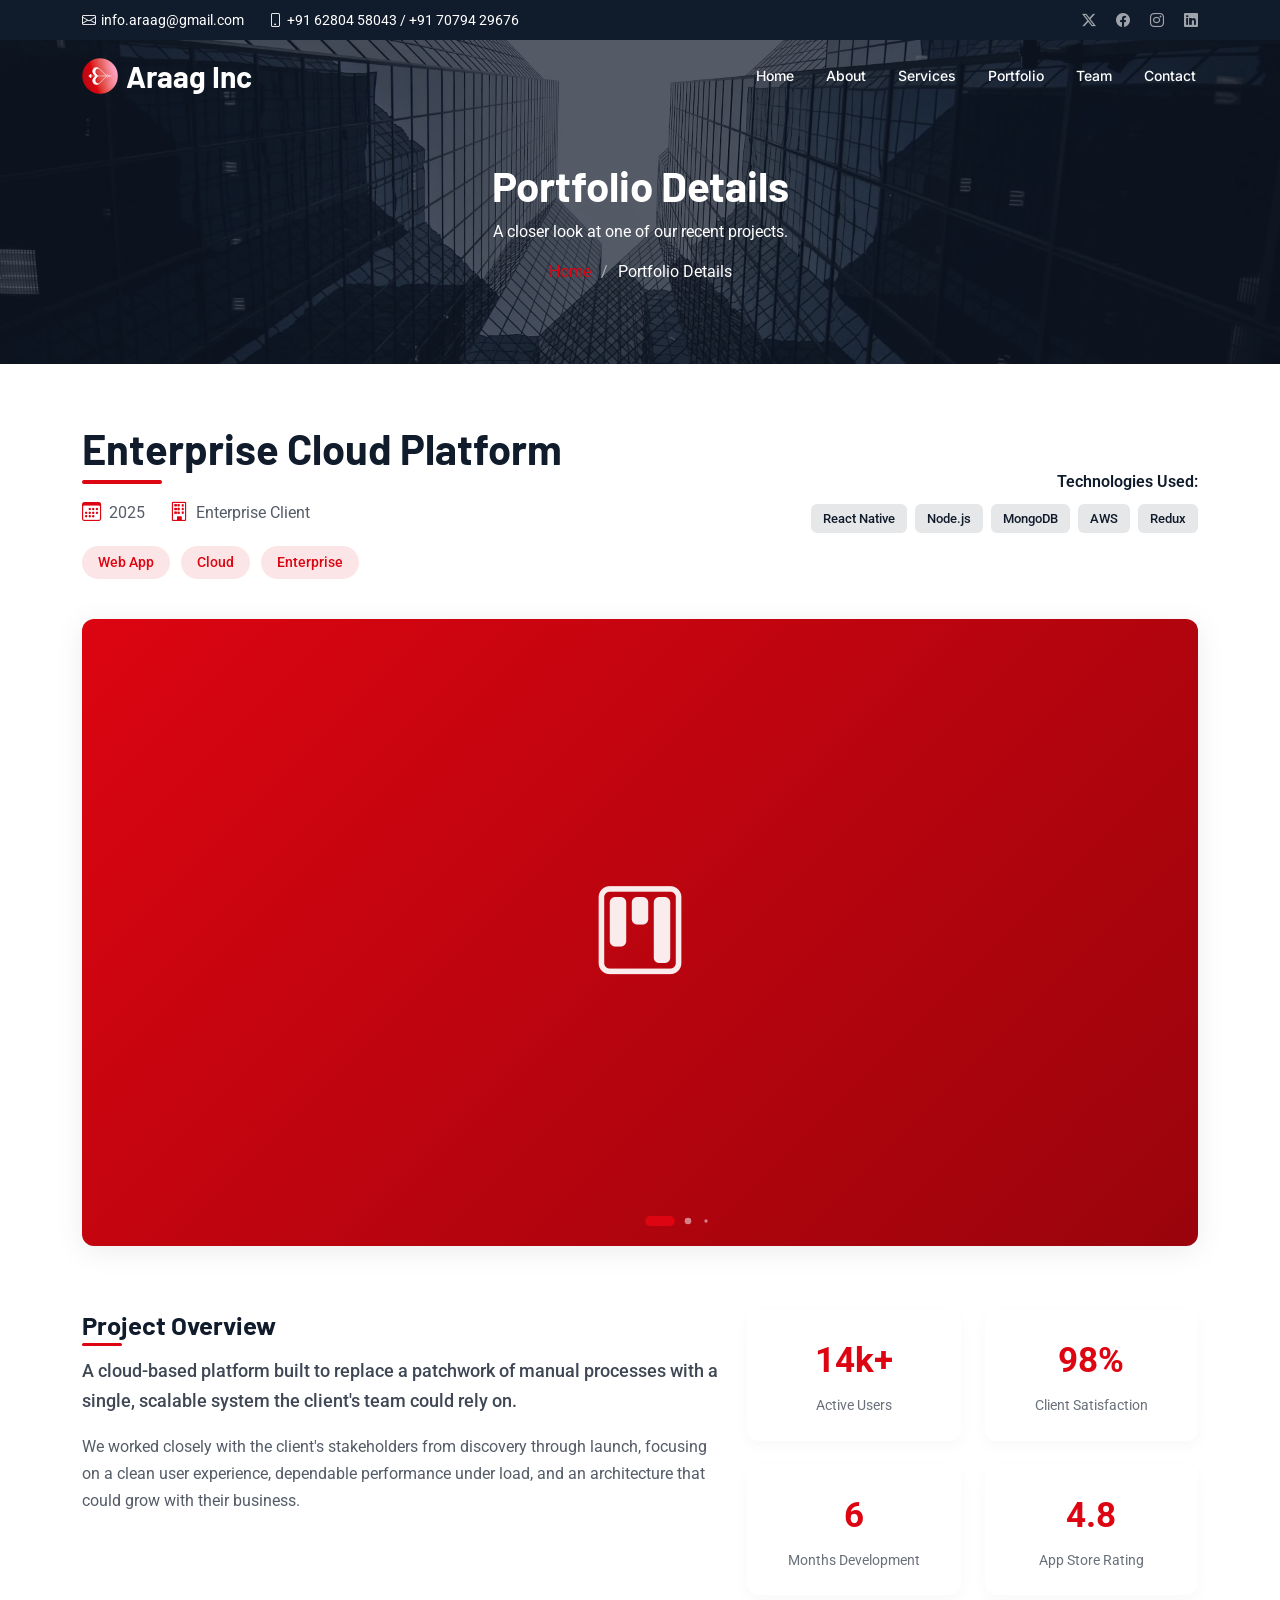
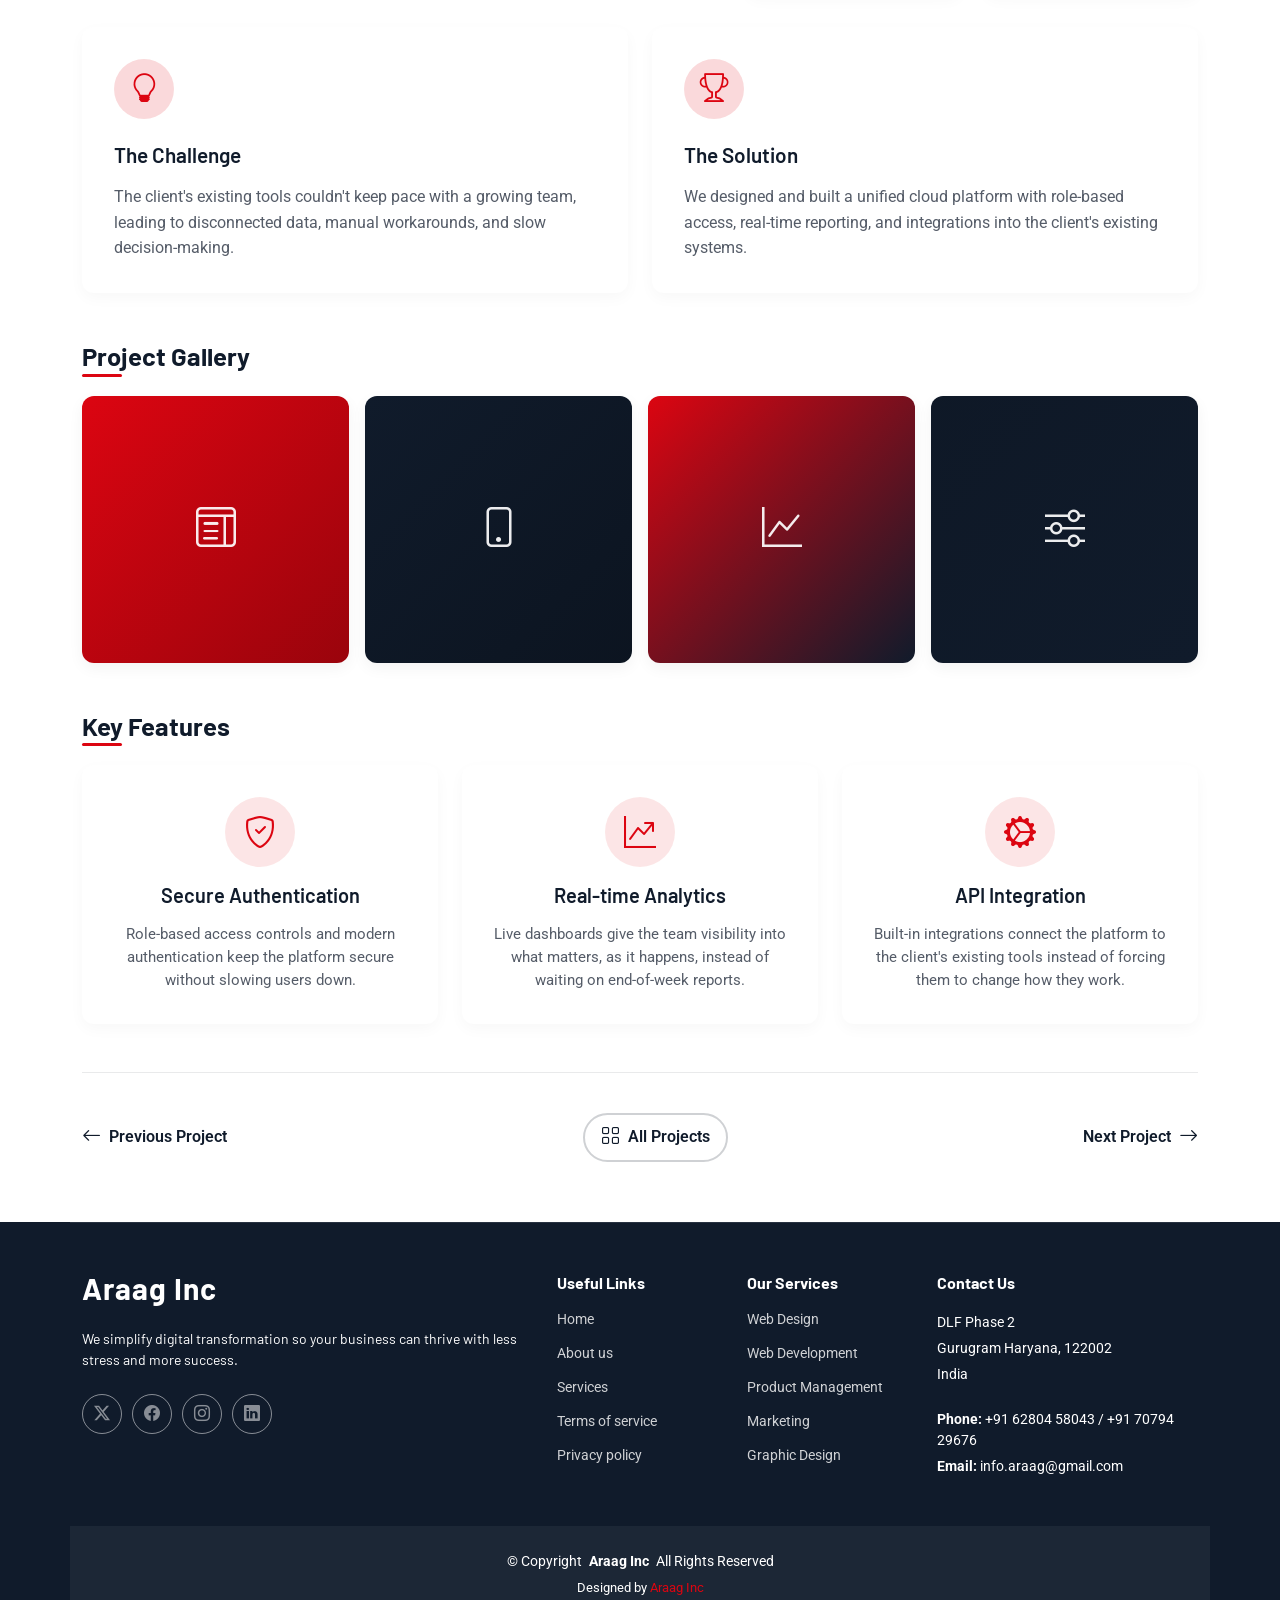
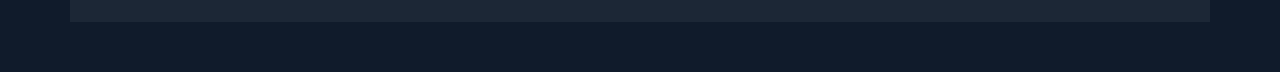
<file: portfolio-details.html>
<!DOCTYPE html>
<html lang="en">

<head>
  <meta charset="utf-8">
  <meta content="width=device-width, initial-scale=1.0" name="viewport">
  <title>Portfolio Details - Araag Inc</title>
  <meta name="description" content="">
  <meta name="keywords" content="">

  <!-- Favicons -->
  <link href="assets/img/favicon.png" rel="icon">
  <link href="assets/img/apple-touch-icon.png" rel="apple-touch-icon">

  <!-- Fonts -->
  <link href="https://fonts.googleapis.com" rel="preconnect">
  <link href="https://fonts.gstatic.com" rel="preconnect" crossorigin>
  <link href="https://fonts.googleapis.com/css2?family=Roboto:ital,wght@0,100;0,300;0,400;0,500;0,700;0,900;1,100;1,300;1,400;1,500;1,700;1,900&family=Inter:wght@100;200;300;400;500;600;700;800;900&family=Barlow:ital,wght@0,100;0,200;0,300;0,400;0,500;0,600;0,700;0,800;0,900;1,100;1,200;1,300;1,400;1,500;1,600;1,700;1,800;1,900&display=swap" rel="stylesheet">

  <!-- Vendor CSS Files -->
  <link href="assets/vendor/bootstrap/css/bootstrap.min.css" rel="stylesheet">
  <link href="assets/vendor/bootstrap-icons/bootstrap-icons.css" rel="stylesheet">
  <link href="assets/vendor/glightbox/css/glightbox.min.css" rel="stylesheet">
  <link href="assets/vendor/swiper/swiper-bundle.min.css" rel="stylesheet">

  <!-- Main CSS File -->
  <link href="assets/css/main.css" rel="stylesheet">

  <!-- =======================================================
  * Template Name: Passion
  * Template URL: https://bootstrapmade.com/passion-bootstrap-template/
  * Updated: Jul 21 2025 with Bootstrap v5.3.7
  * Author: BootstrapMade.com
  * License: https://bootstrapmade.com/license/
  ======================================================== -->
</head>

<body class="portfolio-details-page">

  <header id="header" class="header fixed-top">

    <div class="topbar d-flex align-items-center dark-background">
      <div class="container d-flex justify-content-center justify-content-md-between">
        <div class="contact-info d-flex align-items-center">
          <i class="bi bi-envelope d-flex align-items-center"><a href="mailto:info.araag@gmail.com">info.araag@gmail.com</a></i>
          <i class="bi bi-phone d-flex align-items-center ms-4"><span>+91 62804 58043 / +91 70794 29676</span></i>
        </div>
        <div class="social-links d-none d-md-flex align-items-center">
          <a href="https://www.linkedin.com/company/araaginc/" class="twitter"><i class="bi bi-twitter-x"></i></a>
          <a href="https://www.linkedin.com/company/araaginc/" class="facebook"><i class="bi bi-facebook"></i></a>
          <a href="https://www.linkedin.com/company/araaginc/" class="instagram"><i class="bi bi-instagram"></i></a>
          <a href="https://www.linkedin.com/company/araaginc/" class="linkedin"><i class="bi bi-linkedin"></i></a>
        </div>
      </div>
    </div><!-- End Top Bar -->

    <div class="branding d-flex align-items-cente">

      <div class="container position-relative d-flex align-items-center justify-content-between">
        <a href="index.html" class="logo d-flex align-items-center">
          <img src="assets/img/logo-mark.png" alt="Araag logo">
          <h1 class="sitename">Araag Inc</h1>
        </a>

        <nav id="navmenu" class="navmenu">
          <ul>
            <li><a href="index.html#hero">Home</a></li>
            <li><a href="index.html#about">About</a></li>
            <li><a href="index.html#services">Services</a></li>
            <li><a href="index.html#portfolio">Portfolio</a></li>
            <li><a href="index.html#team">Team</a></li>
            <li><a href="index.html#contact">Contact</a></li>

          </ul>
          <i class="mobile-nav-toggle d-xl-none bi bi-list"></i>
        </nav>

      </div>

    </div>

  </header>

  <main class="main">

    <!-- Page Title -->
    <div class="page-title dark-background" style="background-image: url(assets/img/bg/bg-14.webp);">
      <div class="container position-relative">
        <h1>Portfolio Details</h1>
        <p>A closer look at one of our recent projects.</p>
        <nav class="breadcrumbs">
          <ol>
            <li><a href="index.html">Home</a></li>
            <li class="current">Portfolio Details</li>
          </ol>
        </nav>
      </div>
    </div><!-- End Page Title -->

    <!-- Portfolio Details Section -->
    <section id="portfolio-details" class="portfolio-details section">

      <div class="container">

        <div class="project-header">
          <div class="row">
            <div class="col-lg-7">
              <h1 class="project-title">Enterprise Cloud Platform</h1>
              <div class="project-meta">
                <div class="meta-item">
                  <i class="bi bi-calendar3"></i>
                  <span>2025</span>
                </div>
                <div class="meta-item">
                  <i class="bi bi-building"></i>
                  <span>Enterprise Client</span>
                </div>
              </div>
              <div class="project-tags">
                <span class="tag">Web App</span>
                <span class="tag">Cloud</span>
                <span class="tag">Enterprise</span>
              </div>
            </div>
            <div class="col-lg-5 d-flex align-items-center justify-content-end">
              <div class="technologies">
                <div class="tech-title">Technologies Used:</div>
                <div class="tech-badges">
                  <span>React Native</span>
                  <span>Node.js</span>
                  <span>MongoDB</span>
                  <span>AWS</span>
                  <span>Redux</span>
                </div>
              </div>
            </div>
          </div>
        </div>

        <div class="media-showcase">
          <div class="portfolio-details-slider swiper init-swiper swiper-fade">
            <script type="application/json" class="swiper-config">
              {
                "loop": true,
                "speed": 800,
                "autoplay": {
                  "delay": 5000
                },
                "effect": "fade",
                "fadeEffect": {
                  "crossFade": true
                },
                "slidesPerView": 1,
                "pagination": {
                  "el": ".swiper-pagination",
                  "clickable": true,
                  "dynamicBullets": true
                }
              }
            </script>
            <div class="swiper-wrapper">
              <div class="swiper-slide">
                <div class="showcase-visual visual-cloud"><i class="bi bi-kanban"></i></div>
              </div>
              <div class="swiper-slide">
                <div class="showcase-visual visual-web"><i class="bi bi-bar-chart-line"></i></div>
              </div>
              <div class="swiper-slide">
                <div class="showcase-visual visual-security"><i class="bi bi-people"></i></div>
              </div>
            </div>
            <div class="swiper-pagination"></div>
          </div>
        </div>

        <div class="project-content">
          <div class="row gy-4">
            <div class="col-lg-7">
              <div class="description-box">
                <h3>Project Overview</h3>
                <p class="lead">A cloud-based platform built to replace a patchwork of manual processes with a single, scalable system the client's team could rely on.</p>
                <p>We worked closely with the client's stakeholders from discovery through launch, focusing on a clean user experience, dependable performance under load, and an architecture that could grow with their business.</p>
              </div>
            </div>

            <div class="col-lg-5">
              <div class="project-stats">
                <div class="stat-item">
                  <div class="stat-number">14k+</div>
                  <div class="stat-label">Active Users</div>
                </div>
                <div class="stat-item">
                  <div class="stat-number">98%</div>
                  <div class="stat-label">Client Satisfaction</div>
                </div>
                <div class="stat-item">
                  <div class="stat-number">6</div>
                  <div class="stat-label">Months Development</div>
                </div>
                <div class="stat-item">
                  <div class="stat-number">4.8</div>
                  <div class="stat-label">App Store Rating</div>
                </div>
              </div>
            </div>
          </div>

          <div class="row gy-4">
            <div class="col-md-6">
              <div class="info-card">
                <div class="card-icon">
                  <i class="bi bi-lightbulb"></i>
                </div>
                <h4>The Challenge</h4>
                <p>The client's existing tools couldn't keep pace with a growing team, leading to disconnected data, manual workarounds, and slow decision-making.</p>
              </div>
            </div>

            <div class="col-md-6">
              <div class="info-card">
                <div class="card-icon">
                  <i class="bi bi-trophy"></i>
                </div>
                <h4>The Solution</h4>
                <p>We designed and built a unified cloud platform with role-based access, real-time reporting, and integrations into the client's existing systems.</p>
              </div>
            </div>
          </div>

          <div class="project-gallery">
            <h3>Project Gallery</h3>
            <div class="row g-3">
              <div class="col-6 col-md-3">
                <div class="gallery-item">
                  <div class="gallery-visual visual-cloud"><i class="bi bi-layout-text-window"></i></div>
                </div>
              </div>
              <div class="col-6 col-md-3">
                <div class="gallery-item">
                  <div class="gallery-visual visual-web"><i class="bi bi-phone"></i></div>
                </div>
              </div>
              <div class="col-6 col-md-3">
                <div class="gallery-item">
                  <div class="gallery-visual visual-data"><i class="bi bi-graph-up"></i></div>
                </div>
              </div>
              <div class="col-6 col-md-3">
                <div class="gallery-item">
                  <div class="gallery-visual visual-devops"><i class="bi bi-sliders"></i></div>
                </div>
              </div>
            </div>
          </div>

          <div class="key-features">
            <h3>Key Features</h3>
            <div class="row g-4">
              <div class="col-md-4">
                <div class="feature-item">
                  <i class="bi bi-shield-check"></i>
                  <h5>Secure Authentication</h5>
                  <p>Role-based access controls and modern authentication keep the platform secure without slowing users down.</p>
                </div>
              </div>
              <div class="col-md-4">
                <div class="feature-item">
                  <i class="bi bi-graph-up-arrow"></i>
                  <h5>Real-time Analytics</h5>
                  <p>Live dashboards give the team visibility into what matters, as it happens, instead of waiting on end-of-week reports.</p>
                </div>
              </div>
              <div class="col-md-4">
                <div class="feature-item">
                  <i class="bi bi-gear-wide-connected"></i>
                  <h5>API Integration</h5>
                  <p>Built-in integrations connect the platform to the client's existing tools instead of forcing them to change how they work.</p>
                </div>
              </div>
            </div>
          </div>

          <div class="project-navigation">
            <a href="#" class="prev-project">
              <i class="bi bi-arrow-left"></i>
              <span>Previous Project</span>
            </a>
            <a href="#" class="all-projects">
              <i class="bi bi-grid"></i>
              <span>All Projects</span>
            </a>
            <a href="#" class="next-project">
              <span>Next Project</span>
              <i class="bi bi-arrow-right"></i>
            </a>
          </div>
        </div>

      </div>

    </section><!-- /Portfolio Details Section -->

  </main>

  <footer id="footer" class="footer position-relative dark-background">

    <div class="container footer-top">
      <div class="row gy-4">
        <div class="col-lg-5 col-md-12 footer-about">
          <a href="index.html" class="logo d-flex align-items-center">
            <span class="sitename">Araag Inc</span>
          </a>
          <p>We simplify digital transformation so your business can thrive with less stress and more success.</p>
          <div class="social-links d-flex mt-4">
            <a href="https://www.linkedin.com/company/araaginc/"><i class="bi bi-twitter-x"></i></a>
            <a href="https://www.linkedin.com/company/araaginc/"><i class="bi bi-facebook"></i></a>
            <a href="https://www.linkedin.com/company/araaginc/"><i class="bi bi-instagram"></i></a>
            <a href="https://www.linkedin.com/company/araaginc/"><i class="bi bi-linkedin"></i></a>
          </div>
        </div>

        <div class="col-lg-2 col-6 footer-links">
          <h4>Useful Links</h4>
          <ul>
            <li><a href="#">Home</a></li>
            <li><a href="#">About us</a></li>
            <li><a href="#">Services</a></li>
            <li><a href="#">Terms of service</a></li>
            <li><a href="#">Privacy policy</a></li>
          </ul>
        </div>

        <div class="col-lg-2 col-6 footer-links">
          <h4>Our Services</h4>
          <ul>
            <li><a href="#">Web Design</a></li>
            <li><a href="#">Web Development</a></li>
            <li><a href="#">Product Management</a></li>
            <li><a href="#">Marketing</a></li>
            <li><a href="#">Graphic Design</a></li>
          </ul>
        </div>

        <div class="col-lg-3 col-md-12 footer-contact text-center text-md-start">
          <h4>Contact Us</h4>
          <p>DLF Phase 2</p>
          <p>Gurugram Haryana, 122002</p>
          <p>India</p>
          <p class="mt-4"><strong>Phone:</strong> <span>+91 62804 58043 / +91 70794 29676</span></p>
          <p><strong>Email:</strong> <span>info.araag@gmail.com</span></p>
        </div>

      </div>
    </div>

    <div class="container copyright text-center mt-4">
      <p>© <span>Copyright</span> <strong class="px-1 sitename">Araag Inc</strong> <span>All Rights Reserved</span></p>
      <div class="credits">
        <!-- All the links in the footer should remain intact. -->
        <!-- You can delete the links only if you've purchased the pro version. -->
        <!-- Licensing information: https://bootstrapmade.com/license/ -->
        <!-- Purchase the pro version with working PHP/AJAX contact form: [buy-url] -->
        Designed by <a href="index.html">Araag Inc</a>
      </div>
    </div>

  </footer>

  <!-- Scroll Top -->
  <a href="#" id="scroll-top" class="scroll-top d-flex align-items-center justify-content-center"><i class="bi bi-arrow-up-short"></i></a>

  <!-- Preloader -->
  <div id="preloader">
    <div></div>
    <div></div>
    <div></div>
    <div></div>
  </div>

  <!-- Vendor JS Files -->
  <script src="assets/vendor/bootstrap/js/bootstrap.bundle.min.js"></script>
  <script src="assets/vendor/php-email-form/validate.js"></script>
  <script src="assets/vendor/glightbox/js/glightbox.min.js"></script>
  <script src="assets/vendor/purecounter/purecounter_vanilla.js"></script>
  <script src="assets/vendor/swiper/swiper-bundle.min.js"></script>
  <script src="assets/vendor/imagesloaded/imagesloaded.pkgd.min.js"></script>
  <script src="assets/vendor/isotope-layout/isotope.pkgd.min.js"></script>

  <!-- Main JS File -->
  <script src="assets/js/main.js"></script>

</body>

</html>
</file>
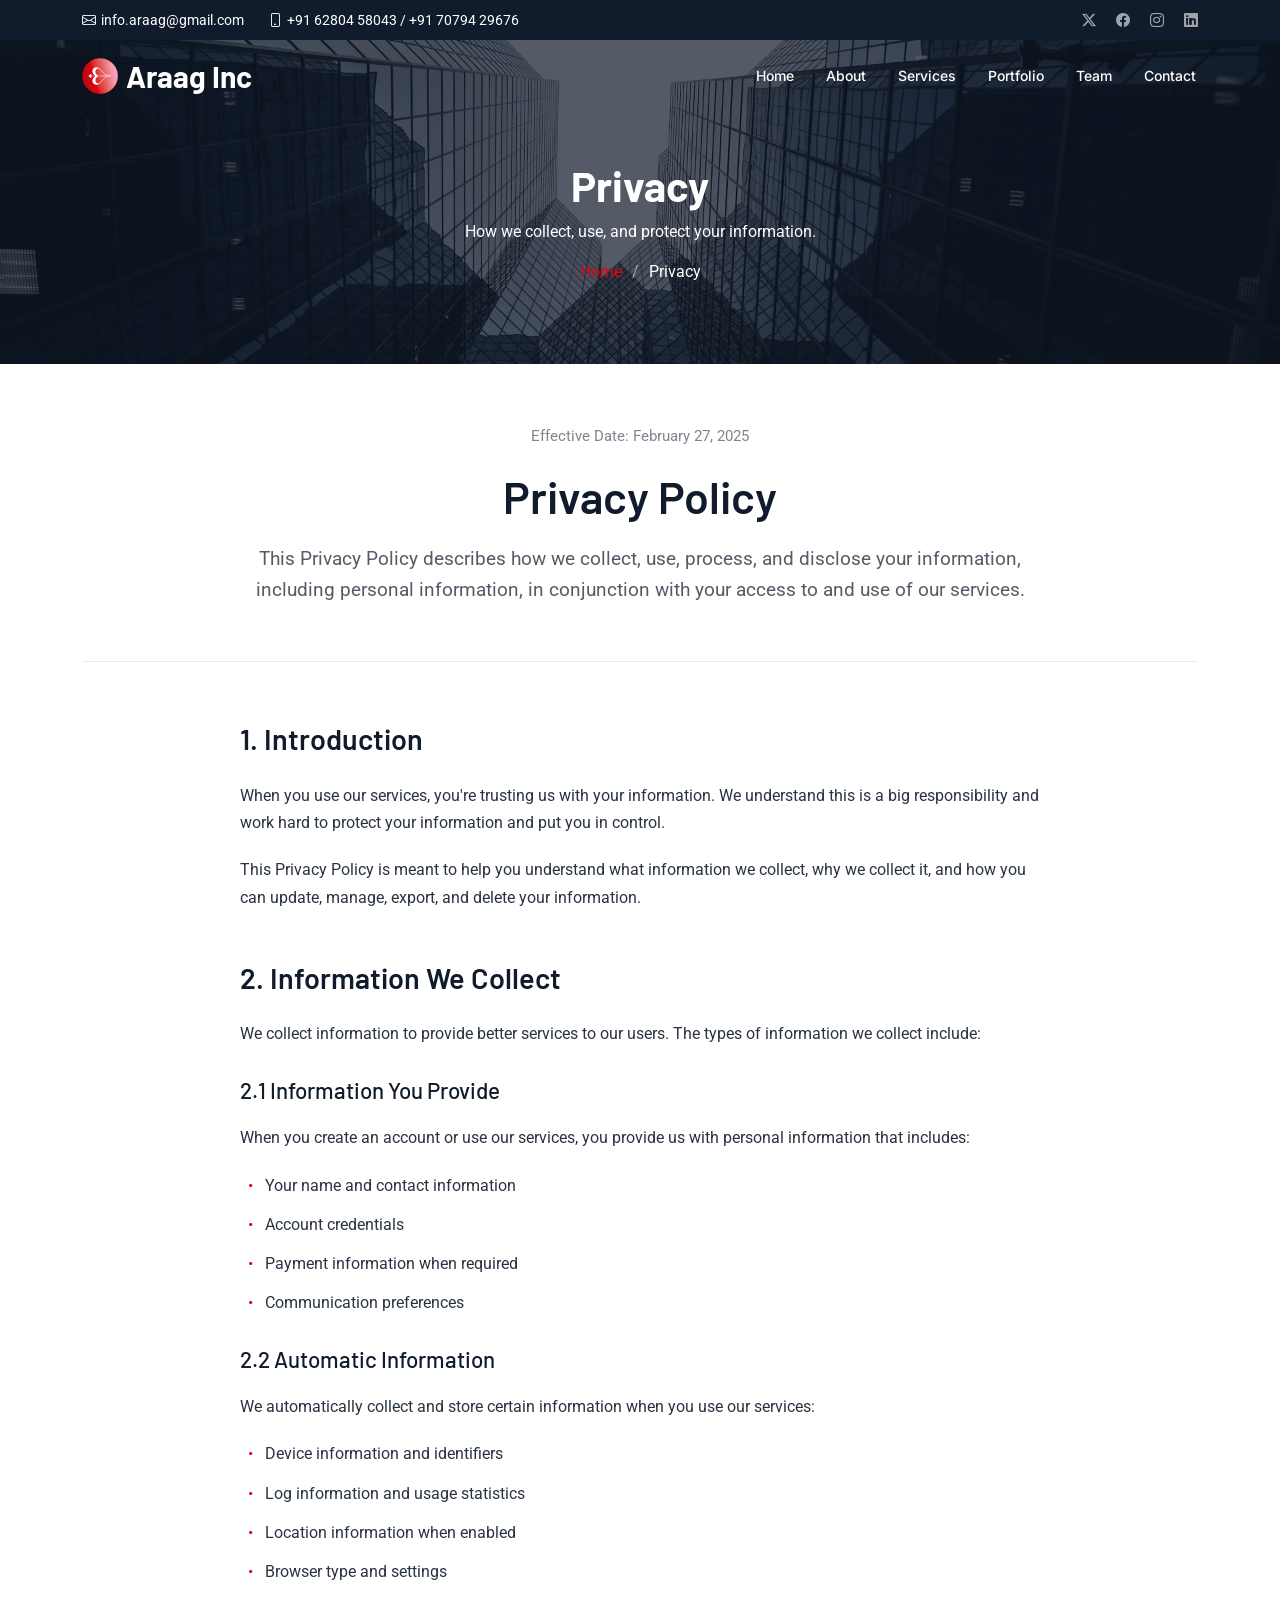
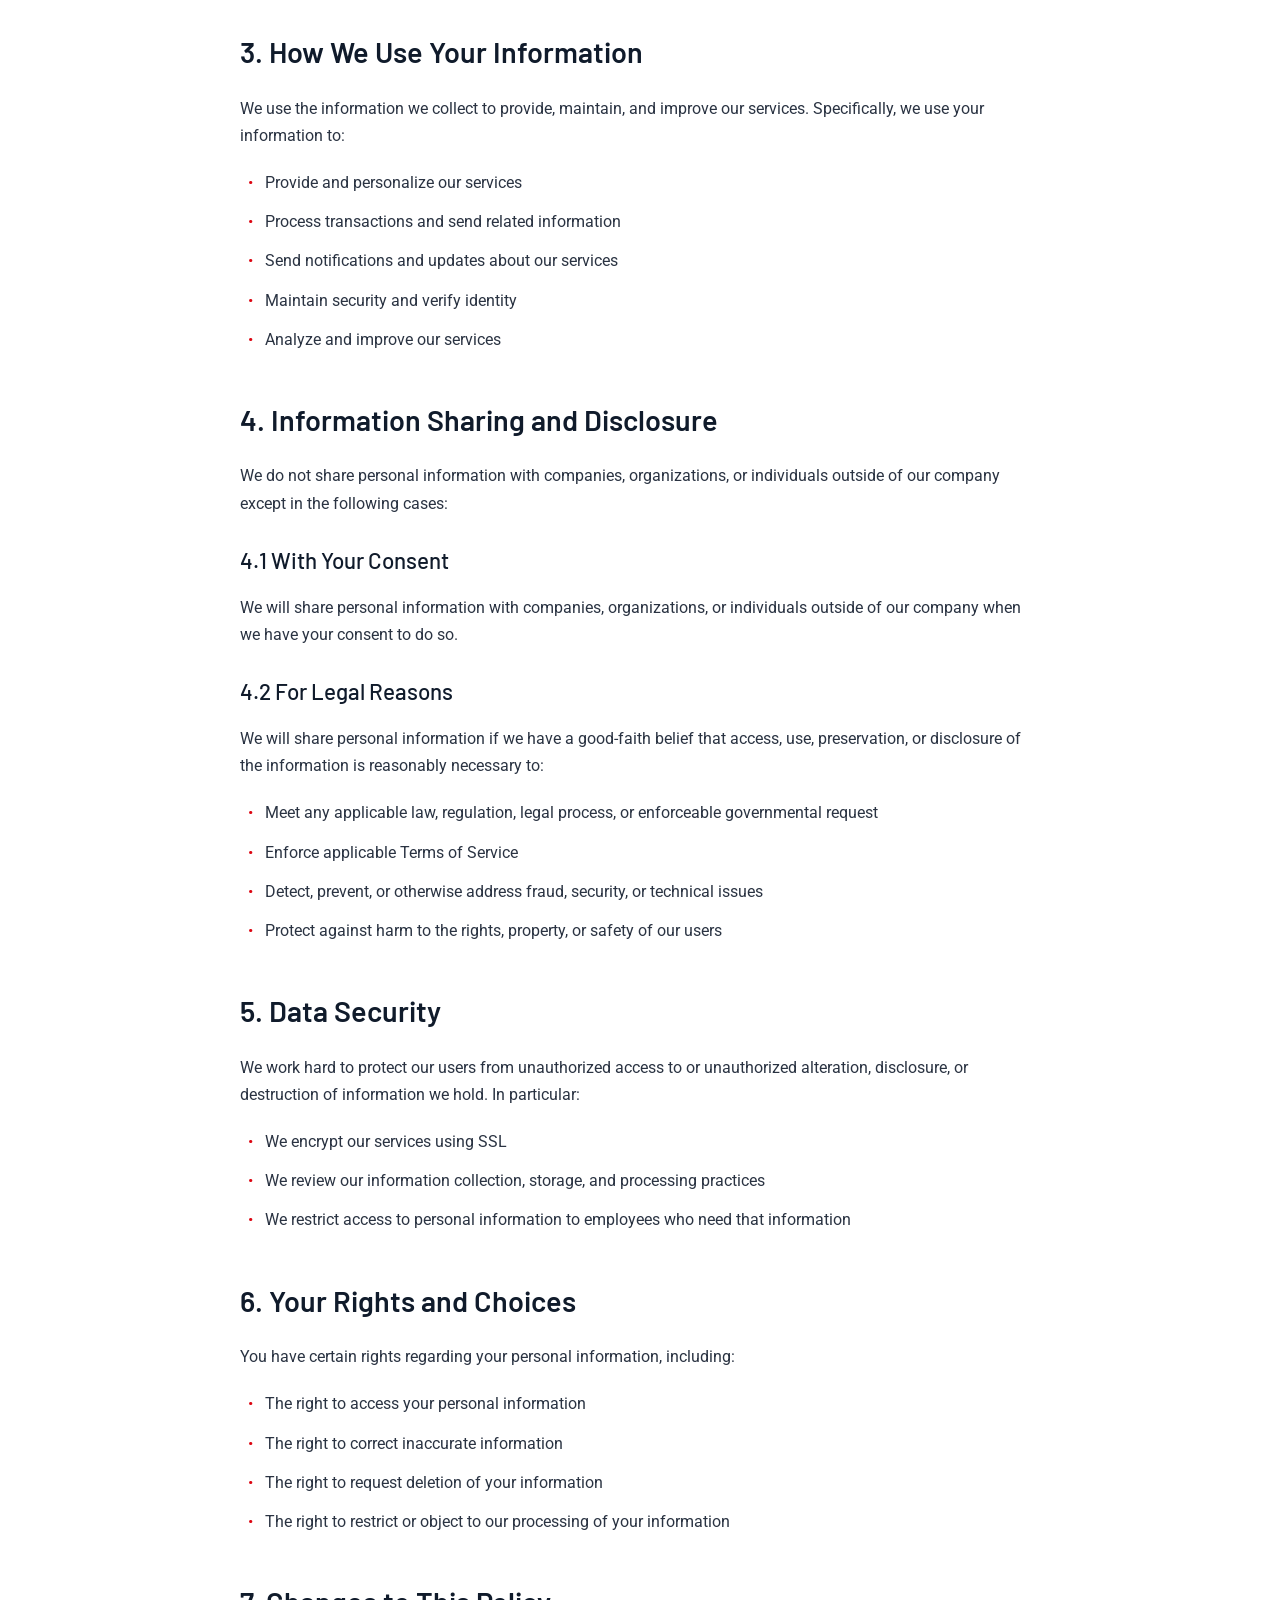
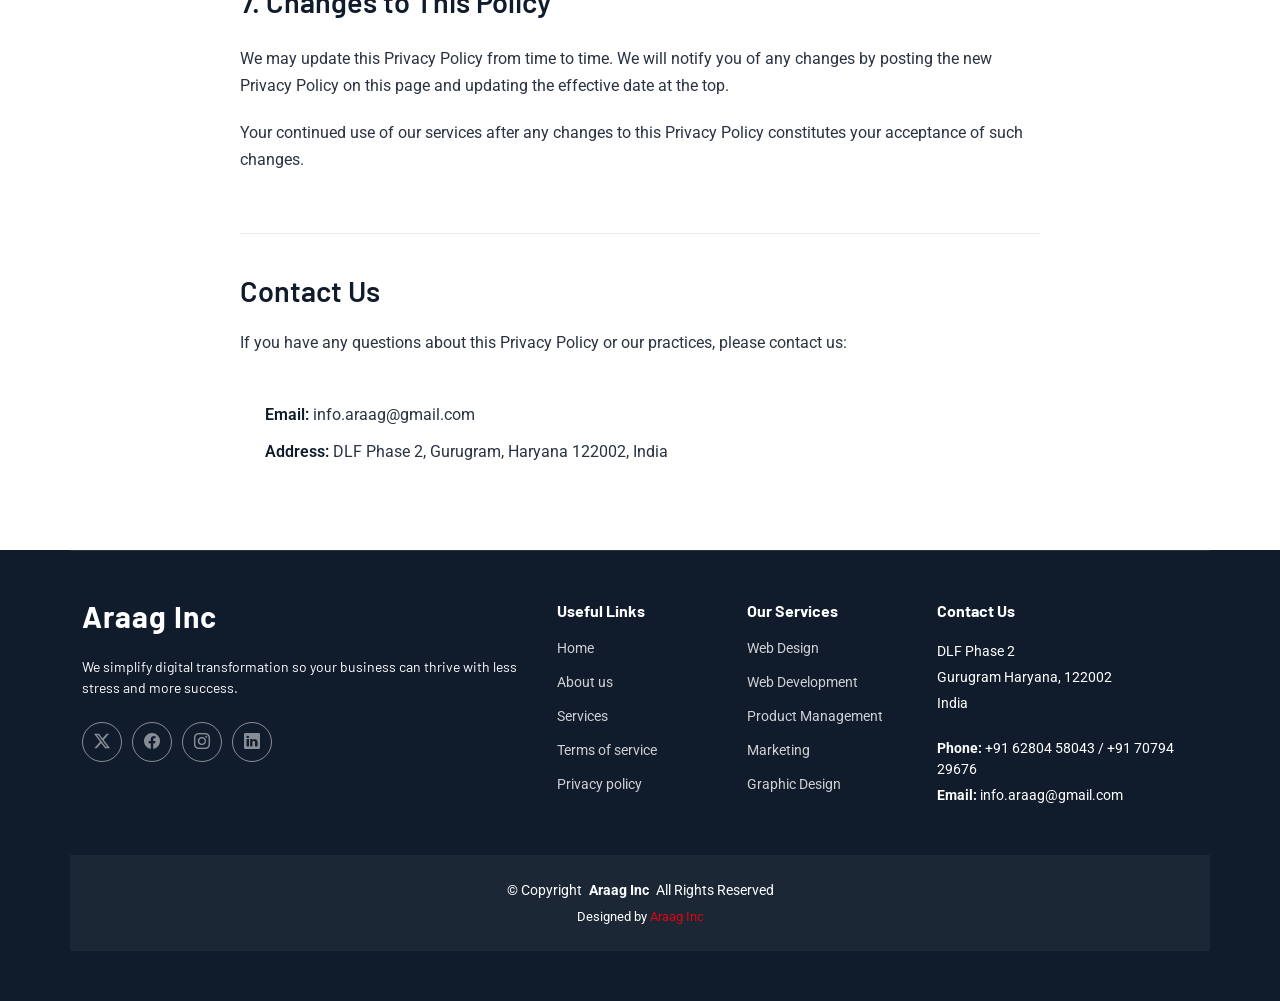
<file: privacy.html>
<!DOCTYPE html>
<html lang="en">

<head>
  <meta charset="utf-8">
  <meta content="width=device-width, initial-scale=1.0" name="viewport">
  <title>Privacy - Araag Inc</title>
  <meta name="description" content="">
  <meta name="keywords" content="">

  <!-- Favicons -->
  <link href="assets/img/favicon.png" rel="icon">
  <link href="assets/img/apple-touch-icon.png" rel="apple-touch-icon">

  <!-- Fonts -->
  <link href="https://fonts.googleapis.com" rel="preconnect">
  <link href="https://fonts.gstatic.com" rel="preconnect" crossorigin>
  <link href="https://fonts.googleapis.com/css2?family=Roboto:ital,wght@0,100;0,300;0,400;0,500;0,700;0,900;1,100;1,300;1,400;1,500;1,700;1,900&family=Inter:wght@100;200;300;400;500;600;700;800;900&family=Barlow:ital,wght@0,100;0,200;0,300;0,400;0,500;0,600;0,700;0,800;0,900;1,100;1,200;1,300;1,400;1,500;1,600;1,700;1,800;1,900&display=swap" rel="stylesheet">

  <!-- Vendor CSS Files -->
  <link href="assets/vendor/bootstrap/css/bootstrap.min.css" rel="stylesheet">
  <link href="assets/vendor/bootstrap-icons/bootstrap-icons.css" rel="stylesheet">
  <link href="assets/vendor/glightbox/css/glightbox.min.css" rel="stylesheet">
  <link href="assets/vendor/swiper/swiper-bundle.min.css" rel="stylesheet">

  <!-- Main CSS File -->
  <link href="assets/css/main.css" rel="stylesheet">

  <!-- =======================================================
  * Template Name: Passion
  * Template URL: https://bootstrapmade.com/passion-bootstrap-template/
  * Updated: Jul 21 2025 with Bootstrap v5.3.7
  * Author: BootstrapMade.com
  * License: https://bootstrapmade.com/license/
  ======================================================== -->
</head>

<body class="privacy-page">

  <header id="header" class="header fixed-top">

    <div class="topbar d-flex align-items-center dark-background">
      <div class="container d-flex justify-content-center justify-content-md-between">
        <div class="contact-info d-flex align-items-center">
          <i class="bi bi-envelope d-flex align-items-center"><a href="mailto:info.araag@gmail.com">info.araag@gmail.com</a></i>
          <i class="bi bi-phone d-flex align-items-center ms-4"><span>+91 62804 58043 / +91 70794 29676</span></i>
        </div>
        <div class="social-links d-none d-md-flex align-items-center">
          <a href="https://www.linkedin.com/company/araaginc/" class="twitter"><i class="bi bi-twitter-x"></i></a>
          <a href="https://www.linkedin.com/company/araaginc/" class="facebook"><i class="bi bi-facebook"></i></a>
          <a href="https://www.linkedin.com/company/araaginc/" class="instagram"><i class="bi bi-instagram"></i></a>
          <a href="https://www.linkedin.com/company/araaginc/" class="linkedin"><i class="bi bi-linkedin"></i></a>
        </div>
      </div>
    </div><!-- End Top Bar -->

    <div class="branding d-flex align-items-cente">

      <div class="container position-relative d-flex align-items-center justify-content-between">
        <a href="index.html" class="logo d-flex align-items-center">
          <img src="assets/img/logo-mark.png" alt="Araag logo">
          <h1 class="sitename">Araag Inc</h1>
        </a>

        <nav id="navmenu" class="navmenu">
          <ul>
            <li><a href="index.html#hero">Home</a></li>
            <li><a href="index.html#about">About</a></li>
            <li><a href="index.html#services">Services</a></li>
            <li><a href="index.html#portfolio">Portfolio</a></li>
            <li><a href="index.html#team">Team</a></li>
            <li><a href="index.html#contact">Contact</a></li>

          </ul>
          <i class="mobile-nav-toggle d-xl-none bi bi-list"></i>
        </nav>

      </div>

    </div>

  </header>

  <main class="main">

    <!-- Page Title -->
    <div class="page-title dark-background" style="background-image: url(assets/img/bg/bg-14.webp);">
      <div class="container position-relative">
        <h1>Privacy</h1>
        <p>How we collect, use, and protect your information.</p>
        <nav class="breadcrumbs">
          <ol>
            <li><a href="index.html">Home</a></li>
            <li class="current">Privacy</li>
          </ol>
        </nav>
      </div>
    </div><!-- End Page Title -->

    <!-- Privacy Section -->
    <section id="privacy" class="privacy section">

      <div class="container">
        <!-- Header -->
        <div class="privacy-header">
          <div class="header-content">
            <div class="last-updated">Effective Date: February 27, 2025</div>
            <h1>Privacy Policy</h1>
            <p class="intro-text">This Privacy Policy describes how we collect, use, process, and disclose your information, including personal information, in conjunction with your access to and use of our services.</p>
          </div>
        </div>

        <!-- Main Content -->
        <div class="privacy-content">
          <!-- Introduction -->
          <div class="content-section">
            <h2>1. Introduction</h2>
            <p>When you use our services, you're trusting us with your information. We understand this is a big responsibility and work hard to protect your information and put you in control.</p>
            <p>This Privacy Policy is meant to help you understand what information we collect, why we collect it, and how you can update, manage, export, and delete your information.</p>
          </div>

          <!-- Information Collection -->
          <div class="content-section">
            <h2>2. Information We Collect</h2>
            <p>We collect information to provide better services to our users. The types of information we collect include:</p>

            <h3>2.1 Information You Provide</h3>
            <p>When you create an account or use our services, you provide us with personal information that includes:</p>
            <ul>
              <li>Your name and contact information</li>
              <li>Account credentials</li>
              <li>Payment information when required</li>
              <li>Communication preferences</li>
            </ul>

            <h3>2.2 Automatic Information</h3>
            <p>We automatically collect and store certain information when you use our services:</p>
            <ul>
              <li>Device information and identifiers</li>
              <li>Log information and usage statistics</li>
              <li>Location information when enabled</li>
              <li>Browser type and settings</li>
            </ul>
          </div>

          <!-- Use of Information -->
          <div class="content-section">
            <h2>3. How We Use Your Information</h2>
            <p>We use the information we collect to provide, maintain, and improve our services. Specifically, we use your information to:</p>
            <ul>
              <li>Provide and personalize our services</li>
              <li>Process transactions and send related information</li>
              <li>Send notifications and updates about our services</li>
              <li>Maintain security and verify identity</li>
              <li>Analyze and improve our services</li>
            </ul>
          </div>

          <!-- Information Sharing -->
          <div class="content-section">
            <h2>4. Information Sharing and Disclosure</h2>
            <p>We do not share personal information with companies, organizations, or individuals outside of our company except in the following cases:</p>

            <h3>4.1 With Your Consent</h3>
            <p>We will share personal information with companies, organizations, or individuals outside of our company when we have your consent to do so.</p>

            <h3>4.2 For Legal Reasons</h3>
            <p>We will share personal information if we have a good-faith belief that access, use, preservation, or disclosure of the information is reasonably necessary to:</p>
            <ul>
              <li>Meet any applicable law, regulation, legal process, or enforceable governmental request</li>
              <li>Enforce applicable Terms of Service</li>
              <li>Detect, prevent, or otherwise address fraud, security, or technical issues</li>
              <li>Protect against harm to the rights, property, or safety of our users</li>
            </ul>
          </div>

          <!-- Data Security -->
          <div class="content-section">
            <h2>5. Data Security</h2>
            <p>We work hard to protect our users from unauthorized access to or unauthorized alteration, disclosure, or destruction of information we hold. In particular:</p>
            <ul>
              <li>We encrypt our services using SSL</li>
              <li>We review our information collection, storage, and processing practices</li>
              <li>We restrict access to personal information to employees who need that information</li>
            </ul>
          </div>

          <!-- Your Rights -->
          <div class="content-section">
            <h2>6. Your Rights and Choices</h2>
            <p>You have certain rights regarding your personal information, including:</p>
            <ul>
              <li>The right to access your personal information</li>
              <li>The right to correct inaccurate information</li>
              <li>The right to request deletion of your information</li>
              <li>The right to restrict or object to our processing of your information</li>
            </ul>
          </div>

          <!-- Policy Updates -->
          <div class="content-section">
            <h2>7. Changes to This Policy</h2>
            <p>We may update this Privacy Policy from time to time. We will notify you of any changes by posting the new Privacy Policy on this page and updating the effective date at the top.</p>
            <p>Your continued use of our services after any changes to this Privacy Policy constitutes your acceptance of such changes.</p>
          </div>
        </div>

        <!-- Contact Section -->
        <div class="privacy-contact">
          <h2>Contact Us</h2>
          <p>If you have any questions about this Privacy Policy or our practices, please contact us:</p>
          <div class="contact-details">
            <p><strong>Email:</strong> info.araag@gmail.com</p>
            <p><strong>Address:</strong> DLF Phase 2, Gurugram, Haryana 122002, India</p>
          </div>
        </div>

      </div>

    </section><!-- /Privacy Section -->

  </main>

  <footer id="footer" class="footer position-relative dark-background">

    <div class="container footer-top">
      <div class="row gy-4">
        <div class="col-lg-5 col-md-12 footer-about">
          <a href="index.html" class="logo d-flex align-items-center">
            <span class="sitename">Araag Inc</span>
          </a>
          <p>We simplify digital transformation so your business can thrive with less stress and more success.</p>
          <div class="social-links d-flex mt-4">
            <a href="https://www.linkedin.com/company/araaginc/"><i class="bi bi-twitter-x"></i></a>
            <a href="https://www.linkedin.com/company/araaginc/"><i class="bi bi-facebook"></i></a>
            <a href="https://www.linkedin.com/company/araaginc/"><i class="bi bi-instagram"></i></a>
            <a href="https://www.linkedin.com/company/araaginc/"><i class="bi bi-linkedin"></i></a>
          </div>
        </div>

        <div class="col-lg-2 col-6 footer-links">
          <h4>Useful Links</h4>
          <ul>
            <li><a href="#">Home</a></li>
            <li><a href="#">About us</a></li>
            <li><a href="#">Services</a></li>
            <li><a href="#">Terms of service</a></li>
            <li><a href="#">Privacy policy</a></li>
          </ul>
        </div>

        <div class="col-lg-2 col-6 footer-links">
          <h4>Our Services</h4>
          <ul>
            <li><a href="#">Web Design</a></li>
            <li><a href="#">Web Development</a></li>
            <li><a href="#">Product Management</a></li>
            <li><a href="#">Marketing</a></li>
            <li><a href="#">Graphic Design</a></li>
          </ul>
        </div>

        <div class="col-lg-3 col-md-12 footer-contact text-center text-md-start">
          <h4>Contact Us</h4>
          <p>DLF Phase 2</p>
          <p>Gurugram Haryana, 122002</p>
          <p>India</p>
          <p class="mt-4"><strong>Phone:</strong> <span>+91 62804 58043 / +91 70794 29676</span></p>
          <p><strong>Email:</strong> <span>info.araag@gmail.com</span></p>
        </div>

      </div>
    </div>

    <div class="container copyright text-center mt-4">
      <p>© <span>Copyright</span> <strong class="px-1 sitename">Araag Inc</strong> <span>All Rights Reserved</span></p>
      <div class="credits">
        <!-- All the links in the footer should remain intact. -->
        <!-- You can delete the links only if you've purchased the pro version. -->
        <!-- Licensing information: https://bootstrapmade.com/license/ -->
        <!-- Purchase the pro version with working PHP/AJAX contact form: [buy-url] -->
        Designed by <a href="index.html">Araag Inc</a>
      </div>
    </div>

  </footer>

  <!-- Scroll Top -->
  <a href="#" id="scroll-top" class="scroll-top d-flex align-items-center justify-content-center"><i class="bi bi-arrow-up-short"></i></a>

  <!-- Preloader -->
  <div id="preloader">
    <div></div>
    <div></div>
    <div></div>
    <div></div>
  </div>

  <!-- Vendor JS Files -->
  <script src="assets/vendor/bootstrap/js/bootstrap.bundle.min.js"></script>
  <script src="assets/vendor/php-email-form/validate.js"></script>
  <script src="assets/vendor/glightbox/js/glightbox.min.js"></script>
  <script src="assets/vendor/purecounter/purecounter_vanilla.js"></script>
  <script src="assets/vendor/swiper/swiper-bundle.min.js"></script>
  <script src="assets/vendor/imagesloaded/imagesloaded.pkgd.min.js"></script>
  <script src="assets/vendor/isotope-layout/isotope.pkgd.min.js"></script>

  <!-- Main JS File -->
  <script src="assets/js/main.js"></script>

</body>

</html>
</file>
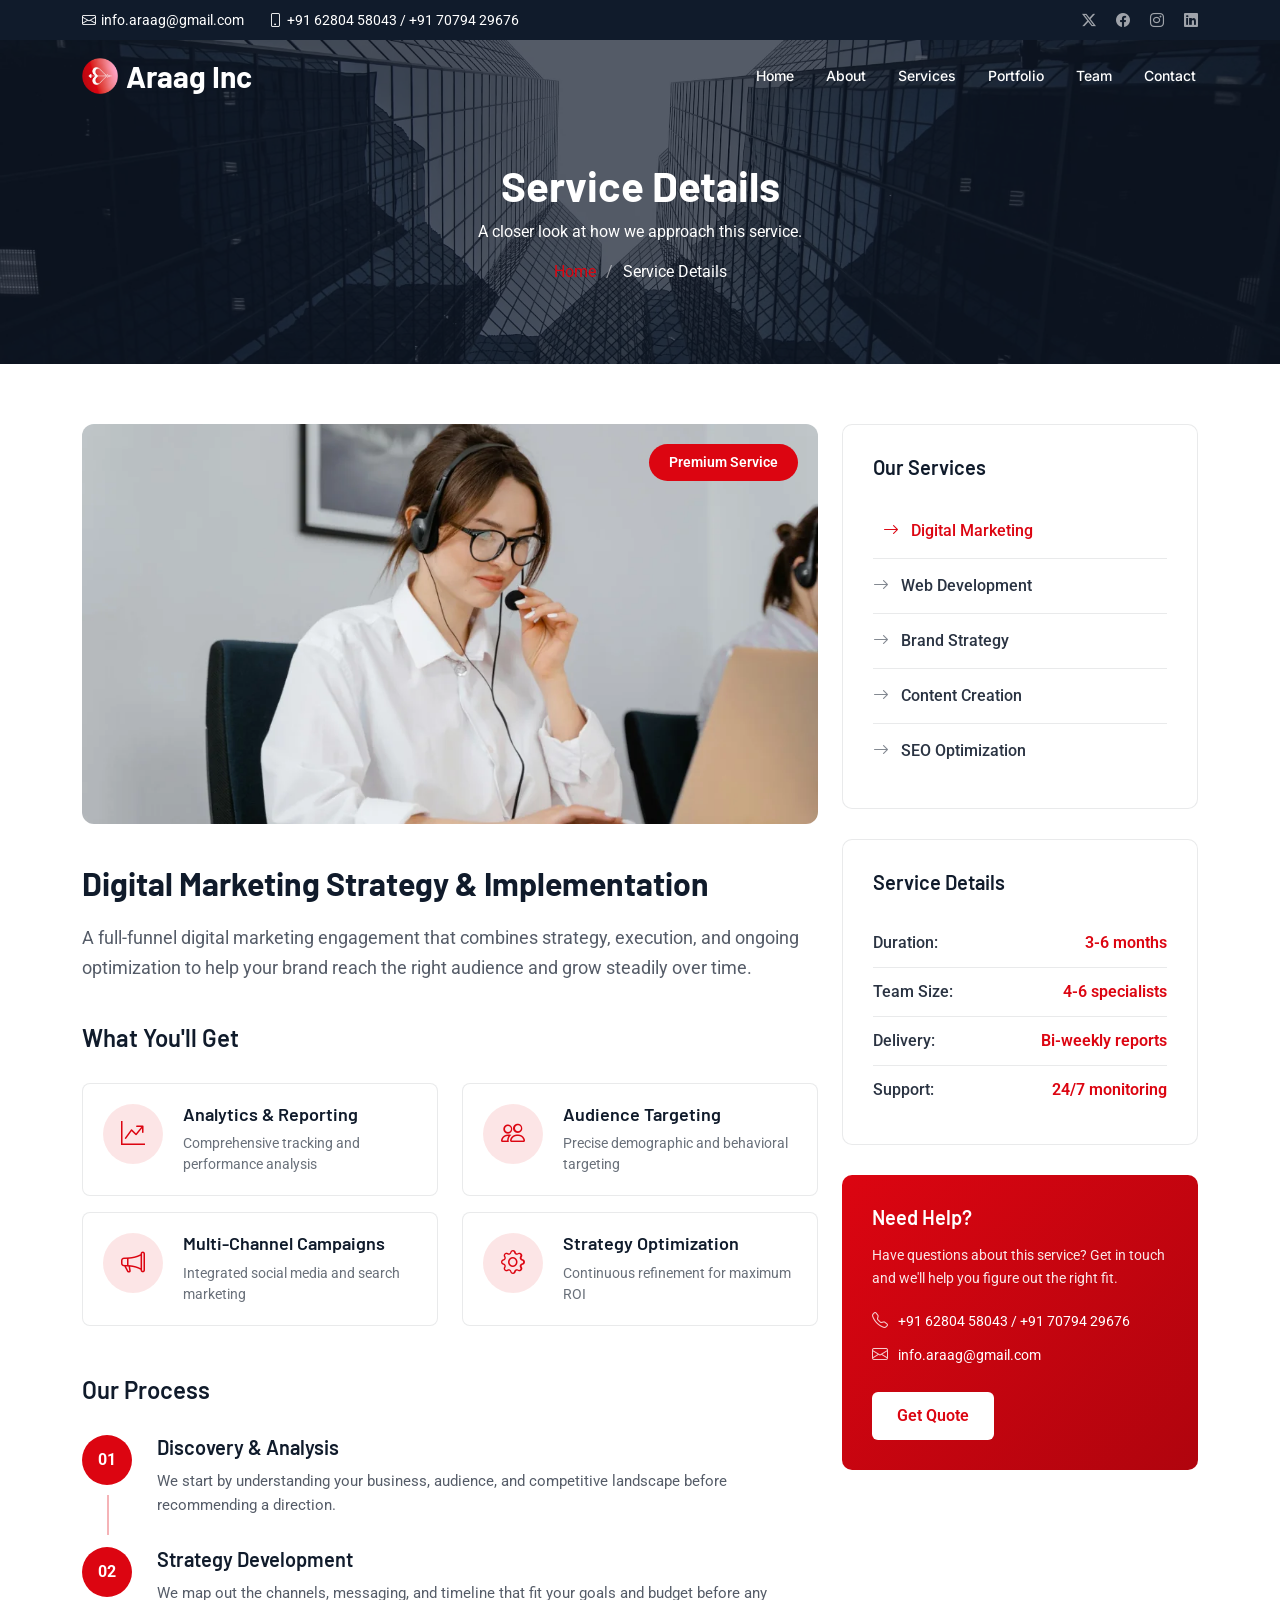
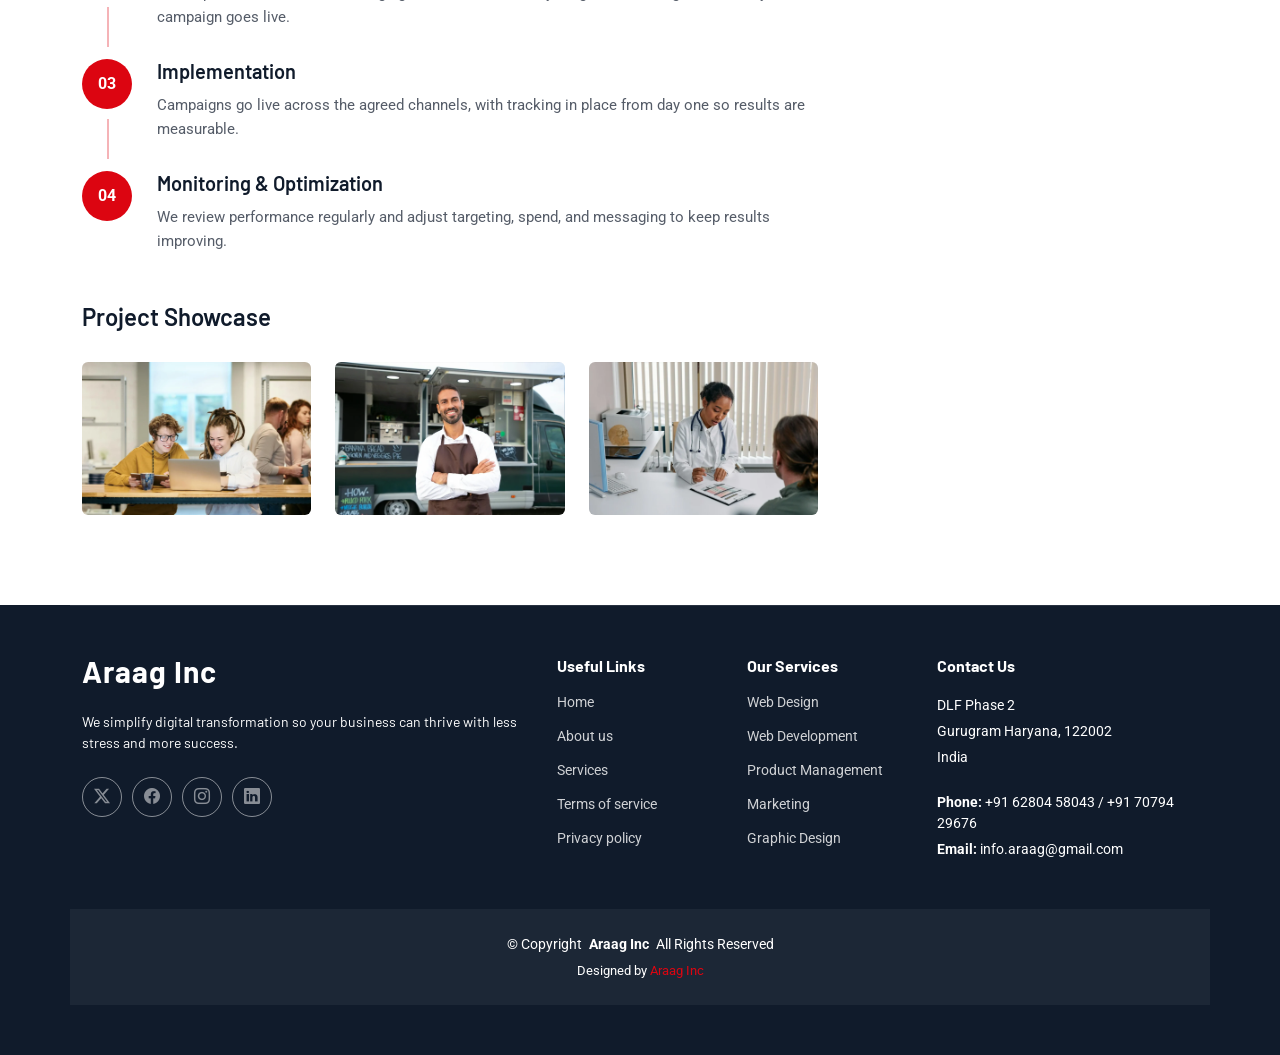
<file: service-details.html>
<!DOCTYPE html>
<html lang="en">

<head>
  <meta charset="utf-8">
  <meta content="width=device-width, initial-scale=1.0" name="viewport">
  <title>Service Details - Araag Inc</title>
  <meta name="description" content="">
  <meta name="keywords" content="">

  <!-- Favicons -->
  <link href="assets/img/favicon.png" rel="icon">
  <link href="assets/img/apple-touch-icon.png" rel="apple-touch-icon">

  <!-- Fonts -->
  <link href="https://fonts.googleapis.com" rel="preconnect">
  <link href="https://fonts.gstatic.com" rel="preconnect" crossorigin>
  <link href="https://fonts.googleapis.com/css2?family=Roboto:ital,wght@0,100;0,300;0,400;0,500;0,700;0,900;1,100;1,300;1,400;1,500;1,700;1,900&family=Inter:wght@100;200;300;400;500;600;700;800;900&family=Barlow:ital,wght@0,100;0,200;0,300;0,400;0,500;0,600;0,700;0,800;0,900;1,100;1,200;1,300;1,400;1,500;1,600;1,700;1,800;1,900&display=swap" rel="stylesheet">

  <!-- Vendor CSS Files -->
  <link href="assets/vendor/bootstrap/css/bootstrap.min.css" rel="stylesheet">
  <link href="assets/vendor/bootstrap-icons/bootstrap-icons.css" rel="stylesheet">
  <link href="assets/vendor/glightbox/css/glightbox.min.css" rel="stylesheet">
  <link href="assets/vendor/swiper/swiper-bundle.min.css" rel="stylesheet">

  <!-- Main CSS File -->
  <link href="assets/css/main.css" rel="stylesheet">

  <!-- =======================================================
  * Template Name: Passion
  * Template URL: https://bootstrapmade.com/passion-bootstrap-template/
  * Updated: Jul 21 2025 with Bootstrap v5.3.7
  * Author: BootstrapMade.com
  * License: https://bootstrapmade.com/license/
  ======================================================== -->
</head>

<body class="service-details-page">

  <header id="header" class="header fixed-top">

    <div class="topbar d-flex align-items-center dark-background">
      <div class="container d-flex justify-content-center justify-content-md-between">
        <div class="contact-info d-flex align-items-center">
          <i class="bi bi-envelope d-flex align-items-center"><a href="mailto:info.araag@gmail.com">info.araag@gmail.com</a></i>
          <i class="bi bi-phone d-flex align-items-center ms-4"><span>+91 62804 58043 / +91 70794 29676</span></i>
        </div>
        <div class="social-links d-none d-md-flex align-items-center">
          <a href="https://www.linkedin.com/company/araaginc/" class="twitter"><i class="bi bi-twitter-x"></i></a>
          <a href="https://www.linkedin.com/company/araaginc/" class="facebook"><i class="bi bi-facebook"></i></a>
          <a href="https://www.linkedin.com/company/araaginc/" class="instagram"><i class="bi bi-instagram"></i></a>
          <a href="https://www.linkedin.com/company/araaginc/" class="linkedin"><i class="bi bi-linkedin"></i></a>
        </div>
      </div>
    </div><!-- End Top Bar -->

    <div class="branding d-flex align-items-cente">

      <div class="container position-relative d-flex align-items-center justify-content-between">
        <a href="index.html" class="logo d-flex align-items-center">
          <img src="assets/img/logo-mark.png" alt="Araag logo">
          <h1 class="sitename">Araag Inc</h1>
        </a>

        <nav id="navmenu" class="navmenu">
          <ul>
            <li><a href="index.html#hero">Home</a></li>
            <li><a href="index.html#about">About</a></li>
            <li><a href="index.html#services">Services</a></li>
            <li><a href="index.html#portfolio">Portfolio</a></li>
            <li><a href="index.html#team">Team</a></li>
            <li><a href="index.html#contact">Contact</a></li>

          </ul>
          <i class="mobile-nav-toggle d-xl-none bi bi-list"></i>
        </nav>

      </div>

    </div>

  </header>

  <main class="main">

    <!-- Page Title -->
    <div class="page-title dark-background" style="background-image: url(assets/img/bg/bg-14.webp);">
      <div class="container position-relative">
        <h1>Service Details</h1>
        <p>A closer look at how we approach this service.</p>
        <nav class="breadcrumbs">
          <ol>
            <li><a href="index.html">Home</a></li>
            <li class="current">Service Details</li>
          </ol>
        </nav>
      </div>
    </div><!-- End Page Title -->

    <!-- Service Details Section -->
    <section id="service-details" class="service-details section">

      <div class="container">

        <div class="row gy-5">

          <div class="col-lg-8">
            <div class="service-hero">
              <img src="assets/img/services/services-7.webp" alt="" class="img-fluid">
              <div class="service-badge">
                <span>Premium Service</span>
              </div>
            </div>

            <div class="service-content">
              <div class="service-header">
                <h2>Digital Marketing Strategy &amp; Implementation</h2>
                <p class="service-intro">A full-funnel digital marketing engagement that combines strategy, execution, and ongoing optimization to help your brand reach the right audience and grow steadily over time.</p>
              </div>

              <div class="service-features">
                <h4>What You'll Get</h4>
                <div class="row gy-3">
                  <div class="col-md-6">
                    <div class="feature-item">
                      <div class="feature-icon">
                        <i class="bi bi-graph-up-arrow"></i>
                      </div>
                      <div class="feature-content">
                        <h5>Analytics &amp; Reporting</h5>
                        <p>Comprehensive tracking and performance analysis</p>
                      </div>
                    </div>
                  </div>
                  <div class="col-md-6">
                    <div class="feature-item">
                      <div class="feature-icon">
                        <i class="bi bi-people"></i>
                      </div>
                      <div class="feature-content">
                        <h5>Audience Targeting</h5>
                        <p>Precise demographic and behavioral targeting</p>
                      </div>
                    </div>
                  </div>
                  <div class="col-md-6">
                    <div class="feature-item">
                      <div class="feature-icon">
                        <i class="bi bi-megaphone"></i>
                      </div>
                      <div class="feature-content">
                        <h5>Multi-Channel Campaigns</h5>
                        <p>Integrated social media and search marketing</p>
                      </div>
                    </div>
                  </div>
                  <div class="col-md-6">
                    <div class="feature-item">
                      <div class="feature-icon">
                        <i class="bi bi-gear"></i>
                      </div>
                      <div class="feature-content">
                        <h5>Strategy Optimization</h5>
                        <p>Continuous refinement for maximum ROI</p>
                      </div>
                    </div>
                  </div>
                </div>
              </div>

              <div class="service-process">
                <h4>Our Process</h4>
                <div class="process-steps">
                  <div class="process-step">
                    <div class="step-number">01</div>
                    <div class="step-content">
                      <h5>Discovery &amp; Analysis</h5>
                      <p>We start by understanding your business, audience, and competitive landscape before recommending a direction.</p>
                    </div>
                  </div>
                  <div class="process-step">
                    <div class="step-number">02</div>
                    <div class="step-content">
                      <h5>Strategy Development</h5>
                      <p>We map out the channels, messaging, and timeline that fit your goals and budget before any campaign goes live.</p>
                    </div>
                  </div>
                  <div class="process-step">
                    <div class="step-number">03</div>
                    <div class="step-content">
                      <h5>Implementation</h5>
                      <p>Campaigns go live across the agreed channels, with tracking in place from day one so results are measurable.</p>
                    </div>
                  </div>
                  <div class="process-step">
                    <div class="step-number">04</div>
                    <div class="step-content">
                      <h5>Monitoring &amp; Optimization</h5>
                      <p>We review performance regularly and adjust targeting, spend, and messaging to keep results improving.</p>
                    </div>
                  </div>
                </div>
              </div>

              <div class="service-gallery">
                <h4>Project Showcase</h4>
                <div class="row gy-3">
                  <div class="col-md-4">
                    <img src="assets/img/services/services-2.webp" alt="" class="img-fluid rounded">
                  </div>
                  <div class="col-md-4">
                    <img src="assets/img/services/services-8.webp" alt="" class="img-fluid rounded">
                  </div>
                  <div class="col-md-4">
                    <img src="assets/img/services/services-11.webp" alt="" class="img-fluid rounded">
                  </div>
                </div>
              </div>
            </div>
          </div>

          <div class="col-lg-4">
            <div class="service-sidebar">

              <div class="service-menu">
                <h4>Our Services</h4>
                <div class="menu-list">
                  <a href="#" class="menu-item active">
                    <i class="bi bi-arrow-right"></i>
                    <span>Digital Marketing</span>
                  </a>
                  <a href="#" class="menu-item">
                    <i class="bi bi-arrow-right"></i>
                    <span>Web Development</span>
                  </a>
                  <a href="#" class="menu-item">
                    <i class="bi bi-arrow-right"></i>
                    <span>Brand Strategy</span>
                  </a>
                  <a href="#" class="menu-item">
                    <i class="bi bi-arrow-right"></i>
                    <span>Content Creation</span>
                  </a>
                  <a href="#" class="menu-item">
                    <i class="bi bi-arrow-right"></i>
                    <span>SEO Optimization</span>
                  </a>
                </div>
              </div>

              <div class="service-info">
                <h4>Service Details</h4>
                <div class="info-list">
                  <div class="info-item">
                    <span class="info-label">Duration:</span>
                    <span class="info-value">3-6 months</span>
                  </div>
                  <div class="info-item">
                    <span class="info-label">Team Size:</span>
                    <span class="info-value">4-6 specialists</span>
                  </div>
                  <div class="info-item">
                    <span class="info-label">Delivery:</span>
                    <span class="info-value">Bi-weekly reports</span>
                  </div>
                  <div class="info-item">
                    <span class="info-label">Support:</span>
                    <span class="info-value">24/7 monitoring</span>
                  </div>
                </div>
              </div>

              <div class="contact-card">
                <div class="contact-content">
                  <h4>Need Help?</h4>
                  <p>Have questions about this service? Get in touch and we'll help you figure out the right fit.</p>
                  <div class="contact-info">
                    <div class="contact-item">
                      <i class="bi bi-telephone"></i>
                      <span>+91 62804 58043 / +91 70794 29676</span>
                    </div>
                    <div class="contact-item">
                      <i class="bi bi-envelope"></i>
                      <span>info.araag@gmail.com</span>
                    </div>
                  </div>
                  <a href="#" class="btn btn-primary">Get Quote</a>
                </div>
              </div>

            </div>
          </div>

        </div>

      </div>

    </section><!-- /Service Details Section -->

  </main>

  <footer id="footer" class="footer position-relative dark-background">

    <div class="container footer-top">
      <div class="row gy-4">
        <div class="col-lg-5 col-md-12 footer-about">
          <a href="index.html" class="logo d-flex align-items-center">
            <span class="sitename">Araag Inc</span>
          </a>
          <p>We simplify digital transformation so your business can thrive with less stress and more success.</p>
          <div class="social-links d-flex mt-4">
            <a href="https://www.linkedin.com/company/araaginc/"><i class="bi bi-twitter-x"></i></a>
            <a href="https://www.linkedin.com/company/araaginc/"><i class="bi bi-facebook"></i></a>
            <a href="https://www.linkedin.com/company/araaginc/"><i class="bi bi-instagram"></i></a>
            <a href="https://www.linkedin.com/company/araaginc/"><i class="bi bi-linkedin"></i></a>
          </div>
        </div>

        <div class="col-lg-2 col-6 footer-links">
          <h4>Useful Links</h4>
          <ul>
            <li><a href="#">Home</a></li>
            <li><a href="#">About us</a></li>
            <li><a href="#">Services</a></li>
            <li><a href="#">Terms of service</a></li>
            <li><a href="#">Privacy policy</a></li>
          </ul>
        </div>

        <div class="col-lg-2 col-6 footer-links">
          <h4>Our Services</h4>
          <ul>
            <li><a href="#">Web Design</a></li>
            <li><a href="#">Web Development</a></li>
            <li><a href="#">Product Management</a></li>
            <li><a href="#">Marketing</a></li>
            <li><a href="#">Graphic Design</a></li>
          </ul>
        </div>

        <div class="col-lg-3 col-md-12 footer-contact text-center text-md-start">
          <h4>Contact Us</h4>
          <p>DLF Phase 2</p>
          <p>Gurugram Haryana, 122002</p>
          <p>India</p>
          <p class="mt-4"><strong>Phone:</strong> <span>+91 62804 58043 / +91 70794 29676</span></p>
          <p><strong>Email:</strong> <span>info.araag@gmail.com</span></p>
        </div>

      </div>
    </div>

    <div class="container copyright text-center mt-4">
      <p>© <span>Copyright</span> <strong class="px-1 sitename">Araag Inc</strong> <span>All Rights Reserved</span></p>
      <div class="credits">
        <!-- All the links in the footer should remain intact. -->
        <!-- You can delete the links only if you've purchased the pro version. -->
        <!-- Licensing information: https://bootstrapmade.com/license/ -->
        <!-- Purchase the pro version with working PHP/AJAX contact form: [buy-url] -->
        Designed by <a href="index.html">Araag Inc</a>
      </div>
    </div>

  </footer>

  <!-- Scroll Top -->
  <a href="#" id="scroll-top" class="scroll-top d-flex align-items-center justify-content-center"><i class="bi bi-arrow-up-short"></i></a>

  <!-- Preloader -->
  <div id="preloader">
    <div></div>
    <div></div>
    <div></div>
    <div></div>
  </div>

  <!-- Vendor JS Files -->
  <script src="assets/vendor/bootstrap/js/bootstrap.bundle.min.js"></script>
  <script src="assets/vendor/php-email-form/validate.js"></script>
  <script src="assets/vendor/glightbox/js/glightbox.min.js"></script>
  <script src="assets/vendor/purecounter/purecounter_vanilla.js"></script>
  <script src="assets/vendor/swiper/swiper-bundle.min.js"></script>
  <script src="assets/vendor/imagesloaded/imagesloaded.pkgd.min.js"></script>
  <script src="assets/vendor/isotope-layout/isotope.pkgd.min.js"></script>

  <!-- Main JS File -->
  <script src="assets/js/main.js"></script>

</body>

</html>
</file>
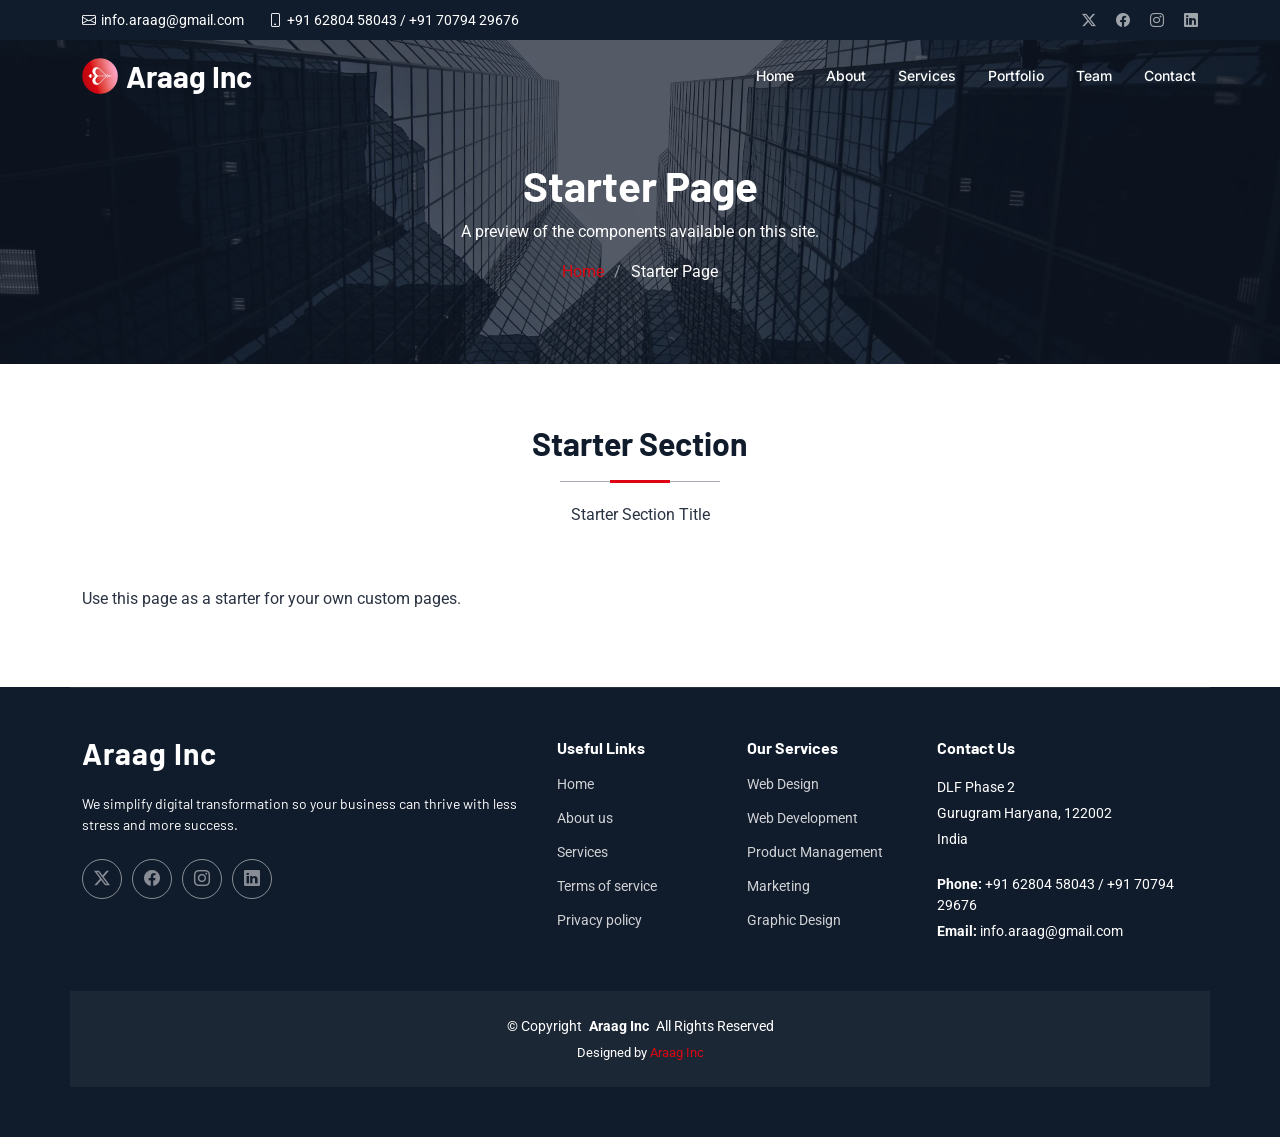
<file: starter-page.html>
<!DOCTYPE html>
<html lang="en">

<head>
  <meta charset="utf-8">
  <meta content="width=device-width, initial-scale=1.0" name="viewport">
  <title>Starter Page - Araag Inc</title>
  <meta name="description" content="">
  <meta name="keywords" content="">

  <!-- Favicons -->
  <link href="assets/img/favicon.png" rel="icon">
  <link href="assets/img/apple-touch-icon.png" rel="apple-touch-icon">

  <!-- Fonts -->
  <link href="https://fonts.googleapis.com" rel="preconnect">
  <link href="https://fonts.gstatic.com" rel="preconnect" crossorigin>
  <link href="https://fonts.googleapis.com/css2?family=Roboto:ital,wght@0,100;0,300;0,400;0,500;0,700;0,900;1,100;1,300;1,400;1,500;1,700;1,900&family=Inter:wght@100;200;300;400;500;600;700;800;900&family=Barlow:ital,wght@0,100;0,200;0,300;0,400;0,500;0,600;0,700;0,800;0,900;1,100;1,200;1,300;1,400;1,500;1,600;1,700;1,800;1,900&display=swap" rel="stylesheet">

  <!-- Vendor CSS Files -->
  <link href="assets/vendor/bootstrap/css/bootstrap.min.css" rel="stylesheet">
  <link href="assets/vendor/bootstrap-icons/bootstrap-icons.css" rel="stylesheet">
  <link href="assets/vendor/glightbox/css/glightbox.min.css" rel="stylesheet">
  <link href="assets/vendor/swiper/swiper-bundle.min.css" rel="stylesheet">

  <!-- Main CSS File -->
  <link href="assets/css/main.css" rel="stylesheet">

  <!-- =======================================================
  * Template Name: Passion
  * Template URL: https://bootstrapmade.com/passion-bootstrap-template/
  * Updated: Jul 21 2025 with Bootstrap v5.3.7
  * Author: BootstrapMade.com
  * License: https://bootstrapmade.com/license/
  ======================================================== -->
</head>

<body class="starter-page-page">

  <header id="header" class="header fixed-top">

    <div class="topbar d-flex align-items-center dark-background">
      <div class="container d-flex justify-content-center justify-content-md-between">
        <div class="contact-info d-flex align-items-center">
          <i class="bi bi-envelope d-flex align-items-center"><a href="mailto:info.araag@gmail.com">info.araag@gmail.com</a></i>
          <i class="bi bi-phone d-flex align-items-center ms-4"><span>+91 62804 58043 / +91 70794 29676</span></i>
        </div>
        <div class="social-links d-none d-md-flex align-items-center">
          <a href="https://www.linkedin.com/company/araaginc/" class="twitter"><i class="bi bi-twitter-x"></i></a>
          <a href="https://www.linkedin.com/company/araaginc/" class="facebook"><i class="bi bi-facebook"></i></a>
          <a href="https://www.linkedin.com/company/araaginc/" class="instagram"><i class="bi bi-instagram"></i></a>
          <a href="https://www.linkedin.com/company/araaginc/" class="linkedin"><i class="bi bi-linkedin"></i></a>
        </div>
      </div>
    </div><!-- End Top Bar -->

    <div class="branding d-flex align-items-cente">

      <div class="container position-relative d-flex align-items-center justify-content-between">
        <a href="index.html" class="logo d-flex align-items-center">
          <img src="assets/img/logo-mark.png" alt="Araag logo">
          <h1 class="sitename">Araag Inc</h1>
        </a>

        <nav id="navmenu" class="navmenu">
          <ul>
            <li><a href="index.html#hero">Home</a></li>
            <li><a href="index.html#about">About</a></li>
            <li><a href="index.html#services">Services</a></li>
            <li><a href="index.html#portfolio">Portfolio</a></li>
            <li><a href="index.html#team">Team</a></li>
            <li><a href="index.html#contact">Contact</a></li>

          </ul>
          <i class="mobile-nav-toggle d-xl-none bi bi-list"></i>
        </nav>

      </div>

    </div>

  </header>

  <main class="main">

    <!-- Page Title -->
    <div class="page-title dark-background" style="background-image: url(assets/img/bg/bg-14.webp);">
      <div class="container position-relative">
        <h1>Starter Page</h1>
        <p>A preview of the components available on this site.</p>
        <nav class="breadcrumbs">
          <ol>
            <li><a href="index.html">Home</a></li>
            <li class="current">Starter Page</li>
          </ol>
        </nav>
      </div>
    </div><!-- End Page Title -->

    <!-- Starter Section Section -->
    <section id="starter-section" class="starter-section section">

      <!-- Section Title -->
      <div class="container section-title">
        <h2>Starter Section</h2>
        <p>Starter Section Title</p>
      </div><!-- End Section Title -->

      <div class="container">
        <p>Use this page as a starter for your own custom pages.</p>
      </div>

    </section><!-- /Starter Section Section -->

  </main>

  <footer id="footer" class="footer position-relative dark-background">

    <div class="container footer-top">
      <div class="row gy-4">
        <div class="col-lg-5 col-md-12 footer-about">
          <a href="index.html" class="logo d-flex align-items-center">
            <span class="sitename">Araag Inc</span>
          </a>
          <p>We simplify digital transformation so your business can thrive with less stress and more success.</p>
          <div class="social-links d-flex mt-4">
            <a href="https://www.linkedin.com/company/araaginc/"><i class="bi bi-twitter-x"></i></a>
            <a href="https://www.linkedin.com/company/araaginc/"><i class="bi bi-facebook"></i></a>
            <a href="https://www.linkedin.com/company/araaginc/"><i class="bi bi-instagram"></i></a>
            <a href="https://www.linkedin.com/company/araaginc/"><i class="bi bi-linkedin"></i></a>
          </div>
        </div>

        <div class="col-lg-2 col-6 footer-links">
          <h4>Useful Links</h4>
          <ul>
            <li><a href="#">Home</a></li>
            <li><a href="#">About us</a></li>
            <li><a href="#">Services</a></li>
            <li><a href="#">Terms of service</a></li>
            <li><a href="#">Privacy policy</a></li>
          </ul>
        </div>

        <div class="col-lg-2 col-6 footer-links">
          <h4>Our Services</h4>
          <ul>
            <li><a href="#">Web Design</a></li>
            <li><a href="#">Web Development</a></li>
            <li><a href="#">Product Management</a></li>
            <li><a href="#">Marketing</a></li>
            <li><a href="#">Graphic Design</a></li>
          </ul>
        </div>

        <div class="col-lg-3 col-md-12 footer-contact text-center text-md-start">
          <h4>Contact Us</h4>
          <p>DLF Phase 2</p>
          <p>Gurugram Haryana, 122002</p>
          <p>India</p>
          <p class="mt-4"><strong>Phone:</strong> <span>+91 62804 58043 / +91 70794 29676</span></p>
          <p><strong>Email:</strong> <span>info.araag@gmail.com</span></p>
        </div>

      </div>
    </div>

    <div class="container copyright text-center mt-4">
      <p>© <span>Copyright</span> <strong class="px-1 sitename">Araag Inc</strong> <span>All Rights Reserved</span></p>
      <div class="credits">
        <!-- All the links in the footer should remain intact. -->
        <!-- You can delete the links only if you've purchased the pro version. -->
        <!-- Licensing information: https://bootstrapmade.com/license/ -->
        <!-- Purchase the pro version with working PHP/AJAX contact form: [buy-url] -->
        Designed by <a href="index.html">Araag Inc</a>
      </div>
    </div>

  </footer>

  <!-- Scroll Top -->
  <a href="#" id="scroll-top" class="scroll-top d-flex align-items-center justify-content-center"><i class="bi bi-arrow-up-short"></i></a>

  <!-- Preloader -->
  <div id="preloader">
    <div></div>
    <div></div>
    <div></div>
    <div></div>
  </div>

  <!-- Vendor JS Files -->
  <script src="assets/vendor/bootstrap/js/bootstrap.bundle.min.js"></script>
  <script src="assets/vendor/php-email-form/validate.js"></script>
  <script src="assets/vendor/glightbox/js/glightbox.min.js"></script>
  <script src="assets/vendor/purecounter/purecounter_vanilla.js"></script>
  <script src="assets/vendor/swiper/swiper-bundle.min.js"></script>
  <script src="assets/vendor/imagesloaded/imagesloaded.pkgd.min.js"></script>
  <script src="assets/vendor/isotope-layout/isotope.pkgd.min.js"></script>

  <!-- Main JS File -->
  <script src="assets/js/main.js"></script>

</body>

</html>
</file>
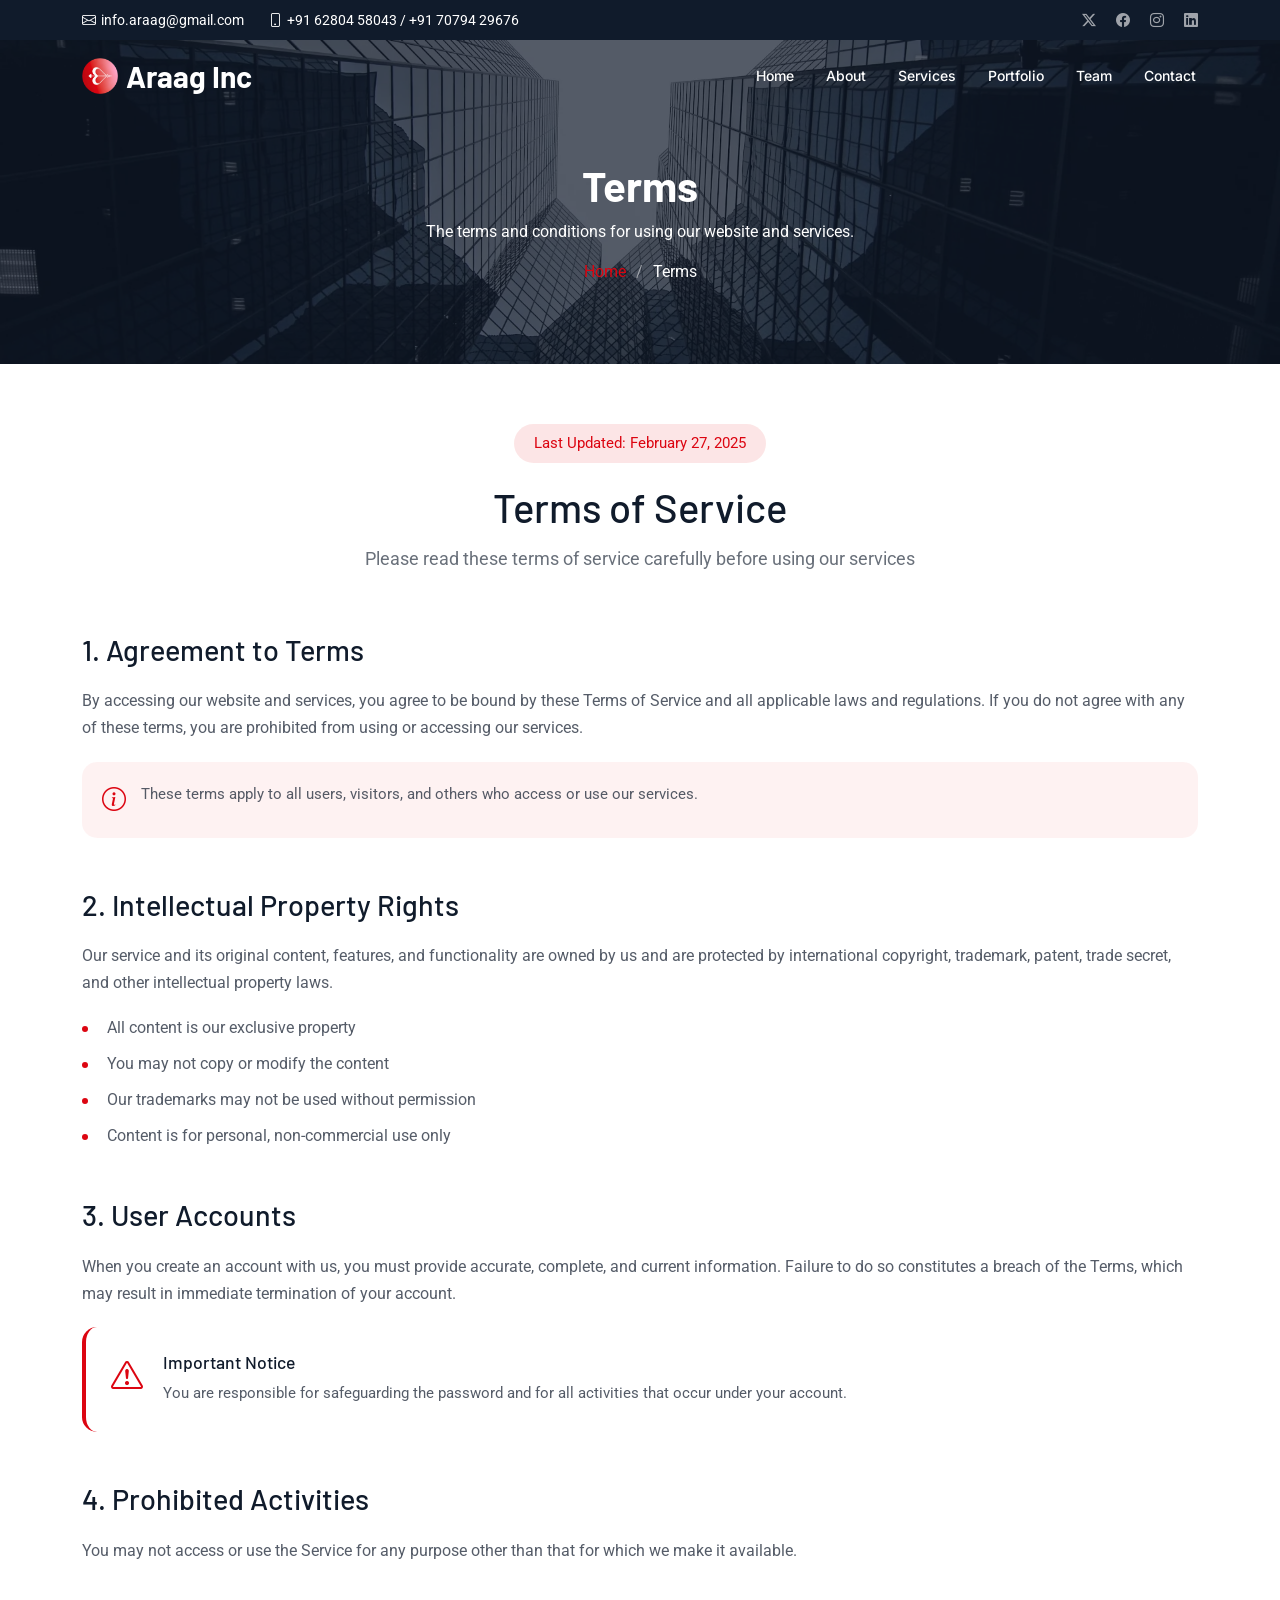
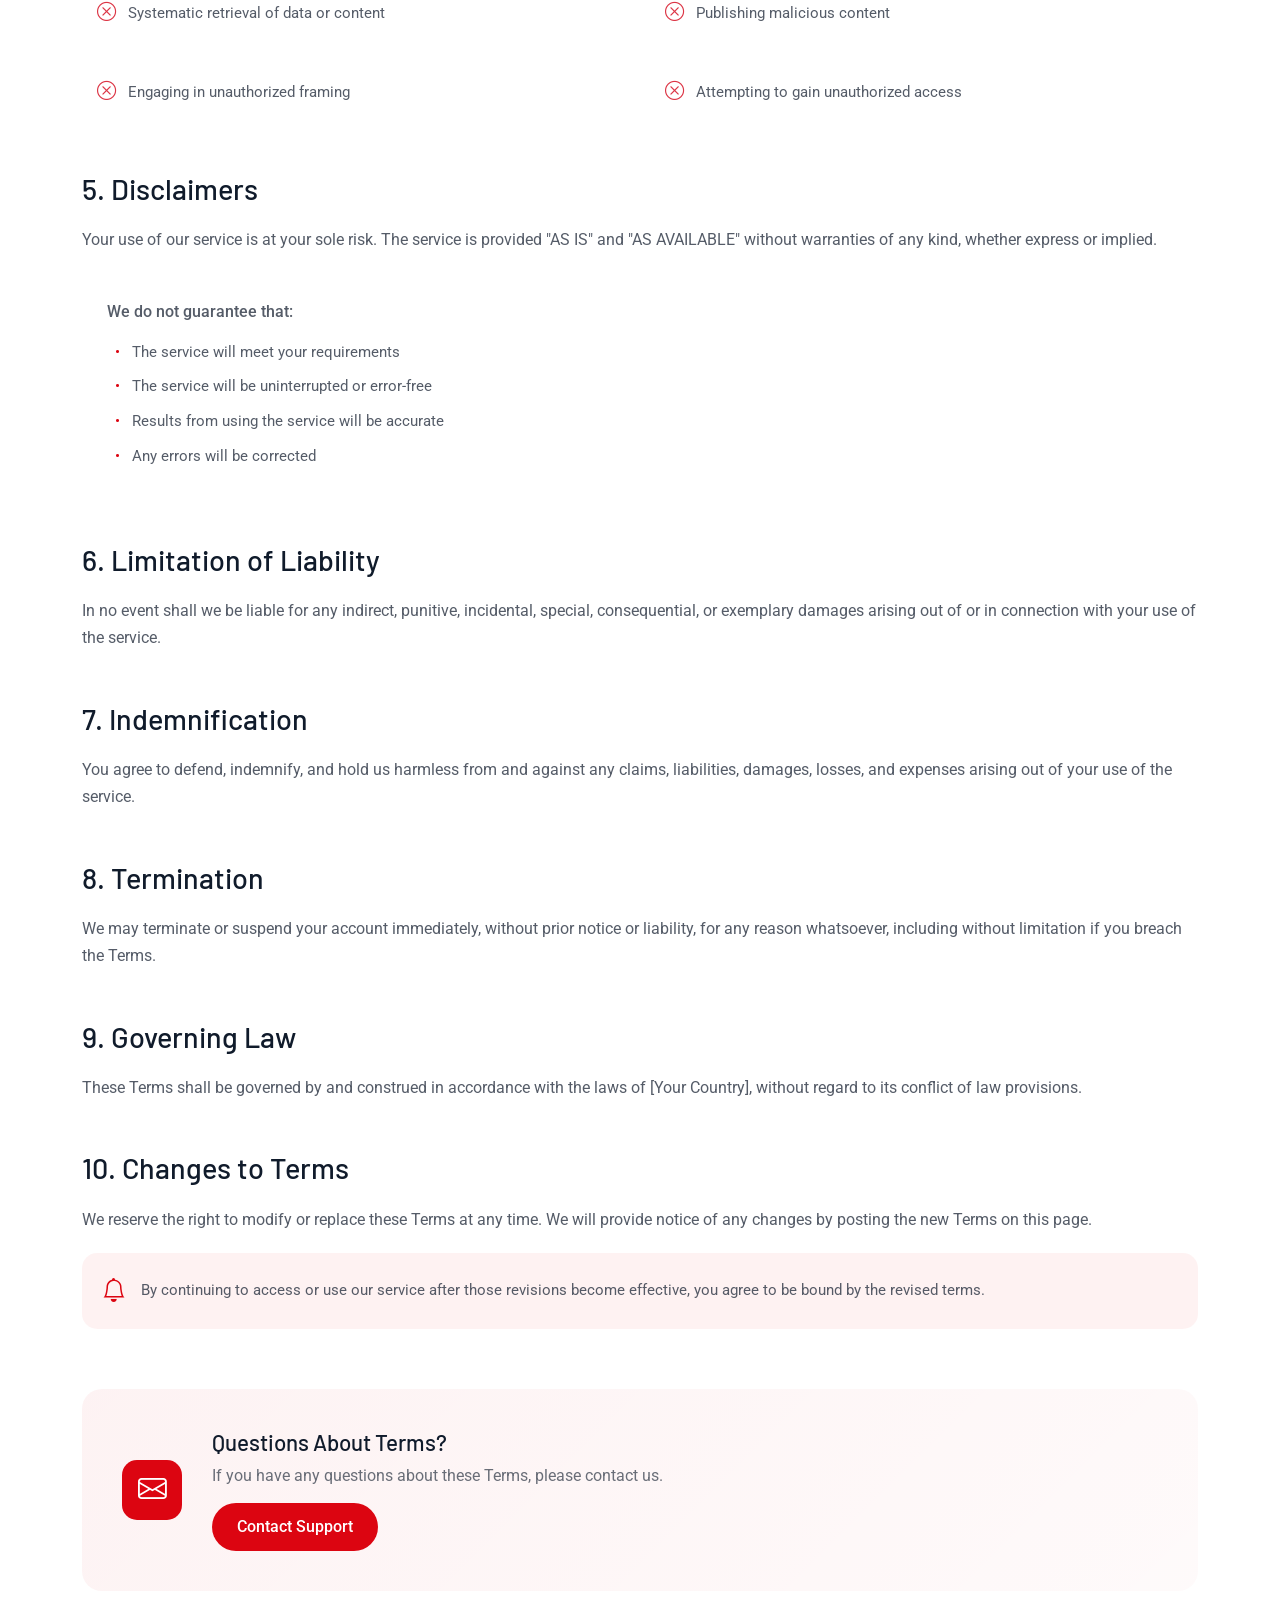
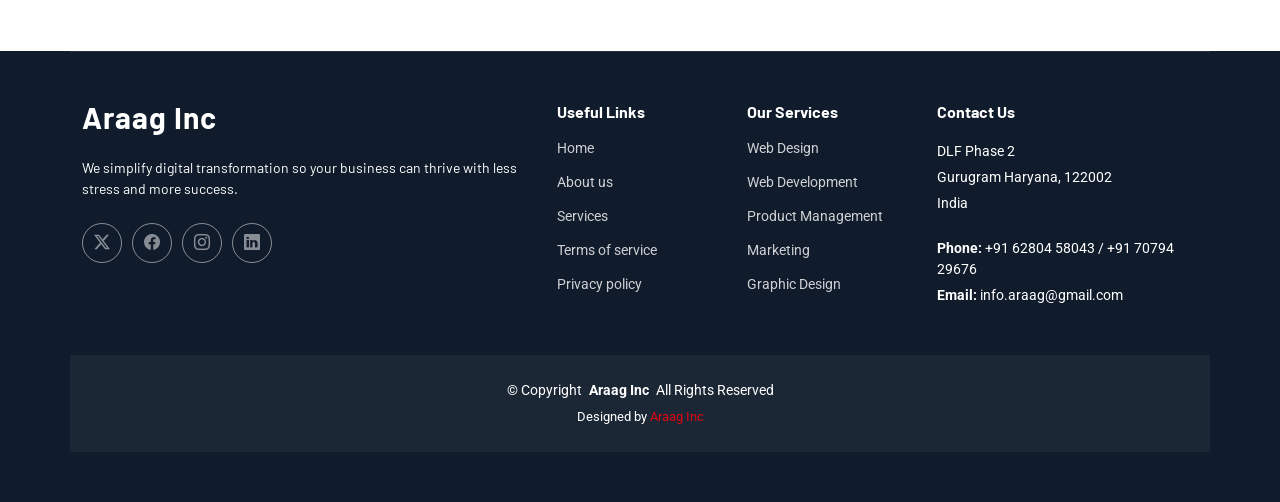
<file: terms.html>
<!DOCTYPE html>
<html lang="en">

<head>
  <meta charset="utf-8">
  <meta content="width=device-width, initial-scale=1.0" name="viewport">
  <title>Terms - Araag Inc</title>
  <meta name="description" content="">
  <meta name="keywords" content="">

  <!-- Favicons -->
  <link href="assets/img/favicon.png" rel="icon">
  <link href="assets/img/apple-touch-icon.png" rel="apple-touch-icon">

  <!-- Fonts -->
  <link href="https://fonts.googleapis.com" rel="preconnect">
  <link href="https://fonts.gstatic.com" rel="preconnect" crossorigin>
  <link href="https://fonts.googleapis.com/css2?family=Roboto:ital,wght@0,100;0,300;0,400;0,500;0,700;0,900;1,100;1,300;1,400;1,500;1,700;1,900&family=Inter:wght@100;200;300;400;500;600;700;800;900&family=Barlow:ital,wght@0,100;0,200;0,300;0,400;0,500;0,600;0,700;0,800;0,900;1,100;1,200;1,300;1,400;1,500;1,600;1,700;1,800;1,900&display=swap" rel="stylesheet">

  <!-- Vendor CSS Files -->
  <link href="assets/vendor/bootstrap/css/bootstrap.min.css" rel="stylesheet">
  <link href="assets/vendor/bootstrap-icons/bootstrap-icons.css" rel="stylesheet">
  <link href="assets/vendor/glightbox/css/glightbox.min.css" rel="stylesheet">
  <link href="assets/vendor/swiper/swiper-bundle.min.css" rel="stylesheet">

  <!-- Main CSS File -->
  <link href="assets/css/main.css" rel="stylesheet">

  <!-- =======================================================
  * Template Name: Passion
  * Template URL: https://bootstrapmade.com/passion-bootstrap-template/
  * Updated: Jul 21 2025 with Bootstrap v5.3.7
  * Author: BootstrapMade.com
  * License: https://bootstrapmade.com/license/
  ======================================================== -->
</head>

<body class="terms-page">

  <header id="header" class="header fixed-top">

    <div class="topbar d-flex align-items-center dark-background">
      <div class="container d-flex justify-content-center justify-content-md-between">
        <div class="contact-info d-flex align-items-center">
          <i class="bi bi-envelope d-flex align-items-center"><a href="mailto:info.araag@gmail.com">info.araag@gmail.com</a></i>
          <i class="bi bi-phone d-flex align-items-center ms-4"><span>+91 62804 58043 / +91 70794 29676</span></i>
        </div>
        <div class="social-links d-none d-md-flex align-items-center">
          <a href="https://www.linkedin.com/company/araaginc/" class="twitter"><i class="bi bi-twitter-x"></i></a>
          <a href="https://www.linkedin.com/company/araaginc/" class="facebook"><i class="bi bi-facebook"></i></a>
          <a href="https://www.linkedin.com/company/araaginc/" class="instagram"><i class="bi bi-instagram"></i></a>
          <a href="https://www.linkedin.com/company/araaginc/" class="linkedin"><i class="bi bi-linkedin"></i></a>
        </div>
      </div>
    </div><!-- End Top Bar -->

    <div class="branding d-flex align-items-cente">

      <div class="container position-relative d-flex align-items-center justify-content-between">
        <a href="index.html" class="logo d-flex align-items-center">
          <img src="assets/img/logo-mark.png" alt="Araag logo">
          <h1 class="sitename">Araag Inc</h1>
        </a>

        <nav id="navmenu" class="navmenu">
          <ul>
            <li><a href="index.html#hero">Home</a></li>
            <li><a href="index.html#about">About</a></li>
            <li><a href="index.html#services">Services</a></li>
            <li><a href="index.html#portfolio">Portfolio</a></li>
            <li><a href="index.html#team">Team</a></li>
            <li><a href="index.html#contact">Contact</a></li>

          </ul>
          <i class="mobile-nav-toggle d-xl-none bi bi-list"></i>
        </nav>

      </div>

    </div>

  </header>

  <main class="main">

    <!-- Page Title -->
    <div class="page-title dark-background" style="background-image: url(assets/img/bg/bg-14.webp);">
      <div class="container position-relative">
        <h1>Terms</h1>
        <p>The terms and conditions for using our website and services.</p>
        <nav class="breadcrumbs">
          <ol>
            <li><a href="index.html">Home</a></li>
            <li class="current">Terms</li>
          </ol>
        </nav>
      </div>
    </div><!-- End Page Title -->

    <!-- Terms Of Service Section -->
    <section id="terms-of-service" class="terms-of-service section">

      <div class="container">
        <!-- Page Header -->
        <div class="tos-header text-center">
          <span class="last-updated">Last Updated: February 27, 2025</span>
          <h2>Terms of Service</h2>
          <p>Please read these terms of service carefully before using our services</p>
        </div>

        <!-- Content -->
        <div class="tos-content">
          <!-- Agreement Section -->
          <div id="agreement" class="content-section">
            <h3>1. Agreement to Terms</h3>
            <p>By accessing our website and services, you agree to be bound by these Terms of Service and all applicable laws and regulations. If you do not agree with any of these terms, you are prohibited from using or accessing our services.</p>
            <div class="info-box">
              <i class="bi bi-info-circle"></i>
              <p>These terms apply to all users, visitors, and others who access or use our services.</p>
            </div>
          </div>

          <!-- Intellectual Property -->
          <div id="intellectual-property" class="content-section">
            <h3>2. Intellectual Property Rights</h3>
            <p>Our service and its original content, features, and functionality are owned by us and are protected by international copyright, trademark, patent, trade secret, and other intellectual property laws.</p>
            <ul class="list-items">
              <li>All content is our exclusive property</li>
              <li>You may not copy or modify the content</li>
              <li>Our trademarks may not be used without permission</li>
              <li>Content is for personal, non-commercial use only</li>
            </ul>
          </div>

          <!-- User Accounts -->
          <div id="user-accounts" class="content-section">
            <h3>3. User Accounts</h3>
            <p>When you create an account with us, you must provide accurate, complete, and current information. Failure to do so constitutes a breach of the Terms, which may result in immediate termination of your account.</p>
            <div class="alert-box">
              <i class="bi bi-exclamation-triangle"></i>
              <div class="alert-content">
                <h5>Important Notice</h5>
                <p>You are responsible for safeguarding the password and for all activities that occur under your account.</p>
              </div>
            </div>
          </div>

          <!-- Prohibited Activities -->
          <div id="prohibited" class="content-section">
            <h3>4. Prohibited Activities</h3>
            <p>You may not access or use the Service for any purpose other than that for which we make it available.</p>
            <div class="prohibited-list">
              <div class="prohibited-item">
                <i class="bi bi-x-circle"></i>
                <span>Systematic retrieval of data or content</span>
              </div>
              <div class="prohibited-item">
                <i class="bi bi-x-circle"></i>
                <span>Publishing malicious content</span>
              </div>
              <div class="prohibited-item">
                <i class="bi bi-x-circle"></i>
                <span>Engaging in unauthorized framing</span>
              </div>
              <div class="prohibited-item">
                <i class="bi bi-x-circle"></i>
                <span>Attempting to gain unauthorized access</span>
              </div>
            </div>
          </div>

          <!-- Disclaimers -->
          <div id="disclaimer" class="content-section">
            <h3>5. Disclaimers</h3>
            <p>Your use of our service is at your sole risk. The service is provided "AS IS" and "AS AVAILABLE" without warranties of any kind, whether express or implied.</p>
            <div class="disclaimer-box">
              <p>We do not guarantee that:</p>
              <ul>
                <li>The service will meet your requirements</li>
                <li>The service will be uninterrupted or error-free</li>
                <li>Results from using the service will be accurate</li>
                <li>Any errors will be corrected</li>
              </ul>
            </div>
          </div>

          <!-- Limitation of Liability -->
          <div id="limitation" class="content-section">
            <h3>6. Limitation of Liability</h3>
            <p>In no event shall we be liable for any indirect, punitive, incidental, special, consequential, or exemplary damages arising out of or in connection with your use of the service.</p>
          </div>

          <!-- Indemnification -->
          <div id="indemnification" class="content-section">
            <h3>7. Indemnification</h3>
            <p>You agree to defend, indemnify, and hold us harmless from and against any claims, liabilities, damages, losses, and expenses arising out of your use of the service.</p>
          </div>

          <!-- Termination -->
          <div id="termination" class="content-section">
            <h3>8. Termination</h3>
            <p>We may terminate or suspend your account immediately, without prior notice or liability, for any reason whatsoever, including without limitation if you breach the Terms.</p>
          </div>

          <!-- Governing Law -->
          <div id="governing-law" class="content-section">
            <h3>9. Governing Law</h3>
            <p>These Terms shall be governed by and construed in accordance with the laws of [Your Country], without regard to its conflict of law provisions.</p>
          </div>

          <!-- Changes -->
          <div id="changes" class="content-section">
            <h3>10. Changes to Terms</h3>
            <p>We reserve the right to modify or replace these Terms at any time. We will provide notice of any changes by posting the new Terms on this page.</p>
            <div class="notice-box">
              <i class="bi bi-bell"></i>
              <p>By continuing to access or use our service after those revisions become effective, you agree to be bound by the revised terms.</p>
            </div>
          </div>
        </div>

        <!-- Contact Section -->
        <div class="tos-contact">
          <div class="contact-box">
            <div class="contact-icon">
              <i class="bi bi-envelope"></i>
            </div>
            <div class="contact-content">
              <h4>Questions About Terms?</h4>
              <p>If you have any questions about these Terms, please contact us.</p>
              <a href="#" class="contact-link">Contact Support</a>
            </div>
          </div>
        </div>
      </div>

    </section><!-- /Terms Of Service Section -->

  </main>

  <footer id="footer" class="footer position-relative dark-background">

    <div class="container footer-top">
      <div class="row gy-4">
        <div class="col-lg-5 col-md-12 footer-about">
          <a href="index.html" class="logo d-flex align-items-center">
            <span class="sitename">Araag Inc</span>
          </a>
          <p>We simplify digital transformation so your business can thrive with less stress and more success.</p>
          <div class="social-links d-flex mt-4">
            <a href="https://www.linkedin.com/company/araaginc/"><i class="bi bi-twitter-x"></i></a>
            <a href="https://www.linkedin.com/company/araaginc/"><i class="bi bi-facebook"></i></a>
            <a href="https://www.linkedin.com/company/araaginc/"><i class="bi bi-instagram"></i></a>
            <a href="https://www.linkedin.com/company/araaginc/"><i class="bi bi-linkedin"></i></a>
          </div>
        </div>

        <div class="col-lg-2 col-6 footer-links">
          <h4>Useful Links</h4>
          <ul>
            <li><a href="#">Home</a></li>
            <li><a href="#">About us</a></li>
            <li><a href="#">Services</a></li>
            <li><a href="#">Terms of service</a></li>
            <li><a href="#">Privacy policy</a></li>
          </ul>
        </div>

        <div class="col-lg-2 col-6 footer-links">
          <h4>Our Services</h4>
          <ul>
            <li><a href="#">Web Design</a></li>
            <li><a href="#">Web Development</a></li>
            <li><a href="#">Product Management</a></li>
            <li><a href="#">Marketing</a></li>
            <li><a href="#">Graphic Design</a></li>
          </ul>
        </div>

        <div class="col-lg-3 col-md-12 footer-contact text-center text-md-start">
          <h4>Contact Us</h4>
          <p>DLF Phase 2</p>
          <p>Gurugram Haryana, 122002</p>
          <p>India</p>
          <p class="mt-4"><strong>Phone:</strong> <span>+91 62804 58043 / +91 70794 29676</span></p>
          <p><strong>Email:</strong> <span>info.araag@gmail.com</span></p>
        </div>

      </div>
    </div>

    <div class="container copyright text-center mt-4">
      <p>© <span>Copyright</span> <strong class="px-1 sitename">Araag Inc</strong> <span>All Rights Reserved</span></p>
      <div class="credits">
        <!-- All the links in the footer should remain intact. -->
        <!-- You can delete the links only if you've purchased the pro version. -->
        <!-- Licensing information: https://bootstrapmade.com/license/ -->
        <!-- Purchase the pro version with working PHP/AJAX contact form: [buy-url] -->
        Designed by <a href="index.html">Araag Inc</a>
      </div>
    </div>

  </footer>

  <!-- Scroll Top -->
  <a href="#" id="scroll-top" class="scroll-top d-flex align-items-center justify-content-center"><i class="bi bi-arrow-up-short"></i></a>

  <!-- Preloader -->
  <div id="preloader">
    <div></div>
    <div></div>
    <div></div>
    <div></div>
  </div>

  <!-- Vendor JS Files -->
  <script src="assets/vendor/bootstrap/js/bootstrap.bundle.min.js"></script>
  <script src="assets/vendor/php-email-form/validate.js"></script>
  <script src="assets/vendor/glightbox/js/glightbox.min.js"></script>
  <script src="assets/vendor/purecounter/purecounter_vanilla.js"></script>
  <script src="assets/vendor/swiper/swiper-bundle.min.js"></script>
  <script src="assets/vendor/imagesloaded/imagesloaded.pkgd.min.js"></script>
  <script src="assets/vendor/isotope-layout/isotope.pkgd.min.js"></script>

  <!-- Main JS File -->
  <script src="assets/js/main.js"></script>

</body>

</html>
</file>
<file: assets/css/main.css>
/**
* Template Name: Passion
* Template URL: https://bootstrapmade.com/passion-bootstrap-template/
* Updated: Jul 21 2025 with Bootstrap v5.3.7
* Author: BootstrapMade.com
* License: https://bootstrapmade.com/license/
*/

@charset "UTF-8";

/*--------------------------------------------------------------
# Font & Color Variables
# Help: https://bootstrapmade.com/color-system/
--------------------------------------------------------------*/
/* Fonts */
:root {
  --default-font: "Roboto",  system-ui, -apple-system, "Segoe UI", Roboto, "Helvetica Neue", Arial, "Noto Sans", "Liberation Sans", sans-serif, "Apple Color Emoji", "Segoe UI Emoji", "Segoe UI Symbol", "Noto Color Emoji";
  --heading-font: "Barlow",  sans-serif;
  --nav-font: "Inter",  sans-serif;
}

/* Global Colors - The following color variables are used throughout the website. Updating them here will change the color scheme of the entire website */
:root {
  --background-color: #ffffff; /* Background color for the entire website, including individual sections */
  --default-color: #2a3342; /* Default color used for the majority of the text content across the entire website */
  --heading-color: #101b2b; /* Color for headings, subheadings and title throughout the website */
  --accent-color: #dc0511; /* Accent color that represents your brand on the website. It's used for buttons, links, and other elements that need to stand out */
  --surface-color: #ffffff; /* The surface color is used as a background of boxed elements within sections, such as cards, icon boxes, or other elements that require a visual separation from the global background. */
  --contrast-color: #ffffff; /* Contrast color for text, ensuring readability against backgrounds of accent, heading, or default colors. */
}

/* Nav Menu Colors - The following color variables are used specifically for the navigation menu. They are separate from the global colors to allow for more customization options */
:root {
  --nav-color: #ffffff;  /* The default color of the main navmenu links */
  --nav-hover-color: #dc0511; /* Applied to main navmenu links when they are hovered over or active */
  --nav-mobile-background-color: #ffffff; /* Used as the background color for mobile navigation menu */
  --nav-dropdown-background-color: #ffffff; /* Used as the background color for dropdown items that appear when hovering over primary navigation items */
  --nav-dropdown-color: #101b2b; /* Used for navigation links of the dropdown items in the navigation menu. */
  --nav-dropdown-hover-color: #dc0511; /* Similar to --nav-hover-color, this color is applied to dropdown navigation links when they are hovered over. */
}

/* Color Presets - These classes override global colors when applied to any section or element, providing reuse of the sam color scheme. */

.light-background {
  --background-color: #fff5f5;
  --surface-color: #ffffff;
}

.dark-background {
  --background-color: #101b2b;
  --default-color: #ffffff;
  --heading-color: #ffffff;
  --surface-color: #1c2940;
  --contrast-color: #ffffff;
}

/* Smooth scroll */
:root {
  scroll-behavior: smooth;
}

/*--------------------------------------------------------------
# General Styling & Shared Classes
--------------------------------------------------------------*/
body {
  color: var(--default-color);
  background-color: var(--background-color);
  font-family: var(--default-font);
}

a {
  color: var(--accent-color);
  text-decoration: none;
  transition: 0.3s;
}

a:hover {
  color: color-mix(in srgb, var(--accent-color), transparent 25%);
  text-decoration: none;
}

h1,
h2,
h3,
h4,
h5,
h6 {
  color: var(--heading-color);
  font-family: var(--heading-font);
}

/* PHP Email Form Messages
------------------------------*/
.php-email-form .error-message {
  display: none;
  background: #df1529;
  color: #ffffff;
  text-align: left;
  padding: 15px;
  margin-bottom: 24px;
  font-weight: 600;
}

.php-email-form .sent-message {
  display: none;
  color: #ffffff;
  background: #059652;
  text-align: center;
  padding: 15px;
  margin-bottom: 24px;
  font-weight: 600;
}

.php-email-form .loading {
  display: none;
  background: var(--surface-color);
  text-align: center;
  padding: 15px;
  margin-bottom: 24px;
}

.php-email-form .loading:before {
  content: "";
  display: inline-block;
  border-radius: 50%;
  width: 24px;
  height: 24px;
  margin: 0 10px -6px 0;
  border: 3px solid var(--accent-color);
  border-top-color: var(--surface-color);
  animation: php-email-form-loading 1s linear infinite;
}

@keyframes php-email-form-loading {
  0% {
    transform: rotate(0deg);
  }

  100% {
    transform: rotate(360deg);
  }
}

/*--------------------------------------------------------------
# Global Header
--------------------------------------------------------------*/
.header {
  --background-color: rgba(0, 0, 0, 0);
  --heading-color: #ffffff;
  --surface-color: rgba(255, 255, 255, 0.085);
  color: var(--default-color);
  transition: all 0.5s;
  z-index: 997;
  background-color: var(--background-color);
}

.header .topbar {
  background-color: var(--background-color);
  height: 40px;
  padding: 0;
  font-size: 14px;
  transition: all 0.5s;
}

.header .topbar .contact-info i {
  font-style: normal;
  color: var(--contrast-color);
}

.header .topbar .contact-info i a,
.header .topbar .contact-info i span {
  padding-left: 5px;
  color: var(--contrast-color);
}

@media (max-width: 575px) {

  .header .topbar .contact-info i a,
  .header .topbar .contact-info i span {
    font-size: 13px;
  }
}

.header .topbar .contact-info i a {
  line-height: 0;
  transition: 0.3s;
}

.header .topbar .contact-info i a:hover {
  color: var(--contrast-color);
  text-decoration: underline;
}

.header .topbar .social-links a {
  color: color-mix(in srgb, var(--contrast-color), transparent 40%);
  line-height: 0;
  transition: 0.3s;
  margin-left: 20px;
}

.header .topbar .social-links a:hover {
  color: var(--contrast-color);
}

.header .branding {
  min-height: 60px;
  padding: 10px 0;
}

.header .logo {
  line-height: 1;
}

.header .logo img {
  max-height: 36px;
  margin-right: 8px;
}

.header .logo h1 {
  font-size: 30px;
  margin: 0;
  font-weight: 700;
  color: var(--heading-color);
}

.scrolled .header {
  box-shadow: 0px 0 18px rgba(0, 0, 0, 0.1);
}

.scrolled .header .topbar {
  height: 0;
  visibility: hidden;
  overflow: hidden;
}

/* Global Header on Scroll
------------------------------*/
.scrolled .header {
  --background-color: rgba(7, 12, 16, 0.8);
}

/*--------------------------------------------------------------
# Navigation Menu
--------------------------------------------------------------*/
/* Desktop Navigation */
@media (min-width: 1200px) {
  .navmenu {
    padding: 0;
  }

  .navmenu ul {
    margin: 0;
    padding: 0;
    display: flex;
    list-style: none;
    align-items: center;
  }

  .navmenu li {
    position: relative;
  }

  .navmenu>ul>li {
    white-space: nowrap;
    padding: 15px 14px;
  }

  .navmenu>ul>li:last-child {
    padding-right: 0;
  }

  .navmenu a,
  .navmenu a:focus {
    color: var(--nav-color);
    font-size: 14px;
    padding: 0 2px;
    font-family: var(--nav-font);
    font-weight: 500;
    display: flex;
    align-items: center;
    justify-content: space-between;
    white-space: nowrap;
    transition: 0.3s;
    position: relative;
  }

  .navmenu a i,
  .navmenu a:focus i {
    font-size: 12px;
    line-height: 0;
    margin-left: 5px;
    transition: 0.3s;
  }

  .navmenu>ul>li>a:before {
    content: "";
    position: absolute;
    height: 2px;
    bottom: -6px;
    left: 0;
    background-color: var(--nav-hover-color);
    visibility: hidden;
    width: 0px;
    transition: all 0.3s ease-in-out 0s;
  }

  .navmenu a:hover:before,
  .navmenu li:hover>a:before,
  .navmenu .active:before {
    visibility: visible;
    width: 100%;
  }

  .navmenu li:hover>a,
  .navmenu .active,
  .navmenu .active:focus {
    color: color-mix(in srgb, var(--nav-color) 90%, white 15%);
  }

  .navmenu .dropdown ul {
    margin: 0;
    padding: 10px 0;
    background: var(--nav-dropdown-background-color);
    display: block;
    position: absolute;
    visibility: hidden;
    left: 14px;
    top: 130%;
    opacity: 0;
    transition: 0.3s;
    border-radius: 4px;
    z-index: 99;
    box-shadow: 0px 0px 30px rgba(0, 0, 0, 0.1);
  }

  .navmenu .dropdown ul li {
    min-width: 200px;
  }

  .navmenu .dropdown ul a {
    padding: 10px 20px;
    font-size: 15px;
    text-transform: none;
    color: var(--nav-dropdown-color);
  }

  .navmenu .dropdown ul a i {
    font-size: 12px;
  }

  .navmenu .dropdown ul a:hover,
  .navmenu .dropdown ul .active:hover,
  .navmenu .dropdown ul li:hover>a {
    color: var(--nav-dropdown-hover-color);
  }

  .navmenu .dropdown:hover>ul {
    opacity: 1;
    top: 100%;
    visibility: visible;
  }

  .navmenu .dropdown .dropdown ul {
    top: 0;
    left: -90%;
    visibility: hidden;
  }

  .navmenu .dropdown .dropdown:hover>ul {
    opacity: 1;
    top: 0;
    left: -100%;
    visibility: visible;
  }
}

/* Mobile Navigation */
@media (max-width: 1199px) {
  .mobile-nav-toggle {
    color: var(--nav-color);
    font-size: 28px;
    line-height: 0;
    margin-right: 10px;
    cursor: pointer;
    transition: color 0.3s;
  }

  .navmenu {
    padding: 0;
    z-index: 9997;
  }

  .navmenu ul {
    display: none;
    list-style: none;
    position: absolute;
    inset: 60px 20px 20px 20px;
    padding: 10px 0;
    margin: 0;
    border-radius: 6px;
    background-color: var(--nav-mobile-background-color);
    border: 1px solid color-mix(in srgb, var(--default-color), transparent 90%);
    box-shadow: none;
    overflow-y: auto;
    transition: 0.3s;
    z-index: 9998;
  }

  .navmenu a,
  .navmenu a:focus {
    color: var(--nav-dropdown-color);
    padding: 10px 20px;
    font-family: var(--nav-font);
    font-size: 17px;
    font-weight: 500;
    display: flex;
    align-items: center;
    justify-content: space-between;
    white-space: nowrap;
    transition: 0.3s;
  }

  .navmenu a i,
  .navmenu a:focus i {
    font-size: 12px;
    line-height: 0;
    margin-left: 5px;
    width: 30px;
    height: 30px;
    display: flex;
    align-items: center;
    justify-content: center;
    border-radius: 50%;
    transition: 0.3s;
    background-color: color-mix(in srgb, var(--accent-color), transparent 90%);
  }

  .navmenu a i:hover,
  .navmenu a:focus i:hover {
    background-color: var(--accent-color);
    color: var(--contrast-color);
  }

  .navmenu a:hover,
  .navmenu .active,
  .navmenu .active:focus {
    color: var(--nav-dropdown-hover-color);
  }

  .navmenu .active i,
  .navmenu .active:focus i {
    background-color: var(--accent-color);
    color: var(--contrast-color);
    transform: rotate(180deg);
  }

  .navmenu .dropdown ul {
    position: static;
    display: none;
    z-index: 99;
    padding: 10px 0;
    margin: 10px 20px;
    background-color: var(--nav-dropdown-background-color);
    transition: all 0.5s ease-in-out;
  }

  .navmenu .dropdown ul ul {
    background-color: rgba(33, 37, 41, 0.1);
  }

  .navmenu .dropdown>.dropdown-active {
    display: block;
    background-color: rgba(33, 37, 41, 0.03);
  }

  .mobile-nav-active {
    overflow: hidden;
  }

  .mobile-nav-active .mobile-nav-toggle {
    color: #fff;
    position: absolute;
    font-size: 32px;
    top: 15px;
    right: 15px;
    margin-right: 0;
    z-index: 9999;
  }

  .mobile-nav-active .navmenu {
    position: fixed;
    overflow: hidden;
    inset: 0;
    background: rgba(33, 37, 41, 0.8);
    transition: 0.3s;
  }

  .mobile-nav-active .navmenu>ul {
    display: block;
  }
}

/* Megamenu 2 - Desktop */
@media (min-width: 1200px) {
  .navmenu .megamenu-2 {
    position: static;
    /* Hide Mobile Megamenu in Desktop */
    /* Tab Navigation */
    /* Tab Content */
  }

  .navmenu .megamenu-2 .mobile-megamenu {
    display: none;
  }

  .navmenu .megamenu-2 .desktop-megamenu {
    background-color: var(--nav-dropdown-background-color);
    box-shadow: 0px 5px 20px rgba(0, 0, 0, 0.1);
    position: absolute;
    top: 130%;
    left: 0;
    right: 0;
    visibility: hidden;
    opacity: 0;
    transition: 0.3s;
    border-radius: 6px;
    z-index: 99;
    padding: 0;
    display: flex;
    max-height: 80vh;
    overflow: hidden;
  }

  .navmenu .megamenu-2:hover>.desktop-megamenu {
    opacity: 1;
    top: 100%;
    visibility: visible;
  }

  .navmenu .megamenu-2 .tab-navigation {
    width: 250px;
    background-color: color-mix(in srgb, var(--accent-color), transparent 97%);
    border-right: 1px solid color-mix(in srgb, var(--default-color), transparent 90%);
    padding: 25px 0;
    flex-shrink: 0;
  }

  .navmenu .megamenu-2 .tab-navigation .nav-tabs {
    border: none;
  }

  .navmenu .megamenu-2 .tab-navigation .nav-tabs .nav-item {
    width: 100%;
    padding-left: 10px;
  }

  .navmenu .megamenu-2 .tab-navigation .nav-tabs .nav-item .nav-link {
    display: flex;
    align-items: center;
    gap: 15px;
    padding: 18px 25px;
    border: none;
    width: 100%;
    background: transparent;
    transition: all 0.3s;
    border-left: 3px solid transparent;
    border-radius: 0;
    color: var(--nav-dropdown-color);
  }

  .navmenu .megamenu-2 .tab-navigation .nav-tabs .nav-item .nav-link:hover {
    background-color: color-mix(in srgb, var(--accent-color), transparent 94%);
    padding-left: 30px;
  }

  .navmenu .megamenu-2 .tab-navigation .nav-tabs .nav-item .nav-link.active {
    background-color: color-mix(in srgb, var(--accent-color), transparent 94%);
    border-left-color: var(--accent-color);
  }

  .navmenu .megamenu-2 .tab-navigation .nav-tabs .nav-item .nav-link.active i {
    color: var(--accent-color);
  }

  .navmenu .megamenu-2 .tab-navigation .nav-tabs .nav-item .nav-link.active span {
    color: var(--accent-color);
    font-weight: 600;
  }

  .navmenu .megamenu-2 .tab-navigation .nav-tabs .nav-item .nav-link i {
    font-size: 20px;
    transition: 0.3s;
    flex-shrink: 0;
  }

  .navmenu .megamenu-2 .tab-navigation .nav-tabs .nav-item .nav-link span {
    font-size: 15px;
    font-weight: 500;
    transition: 0.3s;
  }

  .navmenu .megamenu-2 .tab-content {
    flex: 1;
    padding: 30px;
    overflow-y: auto;
    /* Content Grid Layout */
    /* Featured Banner */
    /* Resources Layout */
  }

  .navmenu .megamenu-2 .tab-content .content-grid {
    display: grid;
    grid-template-columns: 1fr 1fr;
    gap: 40px;
    margin-bottom: 30px;
    align-items: start;
  }

  .navmenu .megamenu-2 .tab-content .content-grid .product-section h4 {
    color: var(--default-color);
    font-size: 16px;
    font-weight: 600;
    margin-bottom: 20px;
    padding-bottom: 10px;
    border-bottom: 2px solid var(--accent-color);
  }

  .navmenu .megamenu-2 .tab-content .content-grid .product-section .product-list {
    display: flex;
    flex-direction: column;
    gap: 5px;
  }

  .navmenu .megamenu-2 .tab-content .content-grid .product-section .product-list .product-link {
    display: flex;
    align-items: flex-start;
    gap: 12px;
    padding: 12px 15px;
    border-radius: 8px;
    transition: all 0.3s;
    color: var(--nav-dropdown-color);
  }

  .navmenu .megamenu-2 .tab-content .content-grid .product-section .product-list .product-link:hover {
    background-color: color-mix(in srgb, var(--accent-color), transparent 95%);
    transform: translateX(8px);
  }

  .navmenu .megamenu-2 .tab-content .content-grid .product-section .product-list .product-link:hover i {
    color: var(--accent-color);
    transform: scale(1.1);
  }

  .navmenu .megamenu-2 .tab-content .content-grid .product-section .product-list .product-link i {
    color: color-mix(in srgb, var(--nav-dropdown-color), transparent 20%);
    font-size: 18px;
    transition: all 0.3s;
    min-width: 18px;
    flex-shrink: 0;
    margin-top: 1px;
  }

  .navmenu .megamenu-2 .tab-content .content-grid .product-section .product-list .product-link div {
    flex: 1;
    min-width: 0;
  }

  .navmenu .megamenu-2 .tab-content .content-grid .product-section .product-list .product-link div span {
    display: block;
    font-size: 14px;
    font-weight: 500;
    margin-bottom: 2px;
    line-height: 1.3;
  }

  .navmenu .megamenu-2 .tab-content .content-grid .product-section .product-list .product-link div small {
    color: color-mix(in srgb, var(--nav-dropdown-color), transparent 40%);
    font-size: 12px;
    line-height: 1.3;
    display: block;
  }

  .navmenu .megamenu-2 .tab-content .featured-banner {
    background: linear-gradient(135deg, var(--surface-color) 0%, color-mix(in srgb, var(--accent-color), transparent 98%) 100%);
    border-radius: 10px;
    padding: 25px;
    border: 1px solid color-mix(in srgb, var(--accent-color), transparent 90%);
  }

  .navmenu .megamenu-2 .tab-content .featured-banner .banner-content {
    display: flex;
    align-items: center;
    gap: 20px;
  }

  .navmenu .megamenu-2 .tab-content .featured-banner .banner-content .banner-image {
    width: 80px;
    height: 80px;
    object-fit: cover;
    border-radius: 8px;
    flex-shrink: 0;
  }

  .navmenu .megamenu-2 .tab-content .featured-banner .banner-content .banner-info {
    flex: 1;
    min-width: 0;
  }

  .navmenu .megamenu-2 .tab-content .featured-banner .banner-content .banner-info h5 {
    color: var(--default-color);
    font-size: 16px;
    font-weight: 600;
    margin-bottom: 6px;
    line-height: 1.3;
  }

  .navmenu .megamenu-2 .tab-content .featured-banner .banner-content .banner-info p {
    color: var(--nav-dropdown-color);
    font-size: 13px;
    line-height: 1.5;
    margin-bottom: 15px;
  }

  .navmenu .megamenu-2 .tab-content .featured-banner .banner-content .banner-info .cta-btn {
    color: var(--accent-color);
    font-size: 14px;
    font-weight: 600;
    display: inline-flex;
    align-items: center;
    gap: 6px;
    transition: 0.3s;
  }

  .navmenu .megamenu-2 .tab-content .featured-banner .banner-content .banner-info .cta-btn:hover {
    color: color-mix(in srgb, var(--accent-color), black 15%);
  }

  .navmenu .megamenu-2 .tab-content .featured-banner .banner-content .banner-info .cta-btn:hover i {
    transform: translateX(4px);
  }

  .navmenu .megamenu-2 .tab-content .featured-banner .banner-content .banner-info .cta-btn i {
    transition: 0.3s;
  }

  .navmenu .megamenu-2 .tab-content .resources-layout .resource-categories {
    display: grid;
    grid-template-columns: 1fr 1fr;
    gap: 25px;
    align-items: start;
  }

  .navmenu .megamenu-2 .tab-content .resources-layout .resource-categories .resource-category {
    background-color: var(--surface-color);
    padding: 25px;
    border-radius: 10px;
    border: 1px solid color-mix(in srgb, var(--default-color), transparent 92%);
    transition: all 0.3s;
  }

  .navmenu .megamenu-2 .tab-content .resources-layout .resource-categories .resource-category:hover {
    box-shadow: 0 5px 20px rgba(0, 0, 0, 0.05);
    transform: translateY(-2px);
    border-color: var(--accent-color);
  }

  .navmenu .megamenu-2 .tab-content .resources-layout .resource-categories .resource-category i {
    color: var(--accent-color);
    font-size: 24px;
    margin-bottom: 15px;
    display: block;
  }

  .navmenu .megamenu-2 .tab-content .resources-layout .resource-categories .resource-category h5 {
    color: var(--default-color);
    font-size: 15px;
    font-weight: 600;
    margin-bottom: 8px;
    line-height: 1.3;
  }

  .navmenu .megamenu-2 .tab-content .resources-layout .resource-categories .resource-category p {
    color: var(--nav-dropdown-color);
    font-size: 13px;
    line-height: 1.5;
    margin-bottom: 15px;
  }

  .navmenu .megamenu-2 .tab-content .resources-layout .resource-categories .resource-category .resource-link {
    color: var(--accent-color);
    font-size: 13px;
    font-weight: 500;
    display: inline-flex;
    align-items: center;
    gap: 15px;
    transition: 0.3s;
  }

  .navmenu .megamenu-2 .tab-content .resources-layout .resource-categories .resource-category .resource-link i {
    margin: 0;
  }

  .navmenu .megamenu-2 .tab-content .resources-layout .resource-categories .resource-category .resource-link:hover {
    color: color-mix(in srgb, var(--accent-color), black 15%);
  }

  .navmenu .megamenu-2 .tab-content .resources-layout .resource-categories .resource-category .resource-link:hover i {
    transform: translateX(3px);
  }

  .navmenu .megamenu-2 .tab-content .resources-layout .resource-categories .resource-category .resource-link i {
    transition: 0.3s;
  }
}

/* Megamenu 2 - Mobile */
@media (max-width: 1199px) {
  .navmenu .megamenu-2 {
    /* Hide Desktop Megamenu in Mobile */
  }

  .navmenu .megamenu-2 .desktop-megamenu {
    display: none;
  }

  .navmenu .megamenu-2 .mobile-megamenu {
    position: static;
    display: none;
    z-index: 99;
    padding: 0;
    margin: 10px 20px;
    background-color: var(--nav-dropdown-background-color);
    border: 1px solid color-mix(in srgb, var(--default-color), transparent 90%);
    box-shadow: none;
    transition: all 0.5s ease-in-out;
    border-radius: 6px;
    overflow: hidden;
  }

  .navmenu .megamenu-2 .mobile-megamenu li {
    position: relative;
    border-bottom: 1px solid color-mix(in srgb, var(--default-color), transparent 90%);
  }

  .navmenu .megamenu-2 .mobile-megamenu li:last-child {
    border-bottom: none;
  }

  .navmenu .megamenu-2 .mobile-megamenu li a {
    padding: 14px 18px;
    display: flex;
    align-items: center;
    justify-content: space-between;
    color: var(--nav-dropdown-color);
    font-size: 15px;
    transition: 0.3s;
    font-weight: 500;
  }

  .navmenu .megamenu-2 .mobile-megamenu li a:hover {
    color: var(--nav-dropdown-hover-color);
    background-color: color-mix(in srgb, var(--accent-color), transparent 95%);
  }

  .navmenu .megamenu-2 .mobile-megamenu li ul {
    padding: 0;
    background-color: color-mix(in srgb, var(--default-color), transparent 97%);
  }

  .navmenu .megamenu-2 .mobile-megamenu li ul li a {
    padding-left: 35px;
    font-size: 14px;
    font-weight: 400;
  }

  .navmenu .megamenu-2 .mobile-megamenu.dropdown-active {
    display: block;
  }
}

/*--------------------------------------------------------------
# Global Footer
--------------------------------------------------------------*/
.footer {
  color: var(--default-color);
  background-color: var(--background-color);
  font-size: 14px;
  padding-bottom: 50px;
  position: relative;
}

.footer .footer-top {
  padding-top: 50px;
  border-top: 1px solid color-mix(in srgb, var(--default-color), transparent 90%);
}

.footer .footer-about .logo {
  line-height: 1;
  margin-bottom: 25px;
}

.footer .footer-about .logo img {
  max-height: 40px;
  margin-right: 6px;
}

.footer .footer-about .logo span {
  color: var(--heading-color);
  font-size: 30px;
  font-weight: 700;
  letter-spacing: 1px;
  font-family: var(--heading-font);
}

.footer .footer-about p {
  font-size: 14px;
  font-family: var(--heading-font);
}

.footer .social-links a {
  display: flex;
  align-items: center;
  justify-content: center;
  width: 40px;
  height: 40px;
  border-radius: 50%;
  border: 1px solid color-mix(in srgb, var(--default-color), transparent 50%);
  font-size: 16px;
  color: color-mix(in srgb, var(--default-color), transparent 50%);
  margin-right: 10px;
  transition: 0.3s;
}

.footer .social-links a:hover {
  color: var(--accent-color);
  border-color: var(--accent-color);
}

.footer h4 {
  font-size: 16px;
  font-weight: bold;
  position: relative;
  padding-bottom: 12px;
}

.footer .footer-links {
  margin-bottom: 30px;
}

.footer .footer-links ul {
  list-style: none;
  padding: 0;
  margin: 0;
}

.footer .footer-links ul i {
  padding-right: 2px;
  font-size: 12px;
  line-height: 0;
}

.footer .footer-links ul li {
  padding: 10px 0;
  display: flex;
  align-items: center;
}

.footer .footer-links ul li:first-child {
  padding-top: 0;
}

.footer .footer-links ul a {
  color: color-mix(in srgb, var(--default-color), transparent 20%);
  display: inline-block;
  line-height: 1;
}

.footer .footer-links ul a:hover {
  color: var(--accent-color);
}

.footer .footer-contact p {
  margin-bottom: 5px;
}

.footer .copyright {
  padding-top: 25px;
  padding-bottom: 25px;
  background-color: color-mix(in srgb, var(--default-color), transparent 95%);
}

.footer .copyright p {
  margin-bottom: 0;
}

.footer .credits {
  margin-top: 6px;
  font-size: 13px;
}

/*--------------------------------------------------------------
# Preloader
--------------------------------------------------------------*/
#preloader {
  position: fixed;
  inset: 0;
  z-index: 9999;
  overflow: hidden;
  background-color: var(--background-color);
  transition: all 0.6s ease-out;
  width: 100%;
  height: 100vh;
  display: flex;
  align-items: center;
  justify-content: center;
}

#preloader div {
  width: 4px;
  height: 40px;
  background-color: var(--accent-color);
  margin: 0 4px;
}

#preloader div:nth-child(1) {
  animation: animate-preloader 1s ease-in-out -0.45s infinite;
}

#preloader div:nth-child(2) {
  animation: animate-preloader 1s ease-in-out -0.3s infinite;
}

#preloader div:nth-child(3) {
  animation: animate-preloader 1s ease-in-out -0.15s infinite;
}

#preloader div:nth-child(4) {
  animation: animate-preloader 1s infinite;
}

@keyframes animate-preloader {

  0%,
  100% {
    transform: scaleY(0.3);
  }

  50% {
    transform: scaleY(1);
  }
}

/*--------------------------------------------------------------
# Scroll Top Button
--------------------------------------------------------------*/
.scroll-top {
  position: fixed;
  visibility: hidden;
  opacity: 0;
  right: 15px;
  bottom: 15px;
  z-index: 99999;
  background-color: var(--accent-color);
  width: 40px;
  height: 40px;
  border-radius: 4px;
  transition: all 0.4s;
}

.scroll-top i {
  font-size: 24px;
  color: var(--contrast-color);
  line-height: 0;
}

.scroll-top:hover {
  background-color: color-mix(in srgb, var(--accent-color), transparent 20%);
  color: var(--contrast-color);
}

.scroll-top.active {
  visibility: visible;
  opacity: 1;
}

/*--------------------------------------------------------------
# Global Page Titles & Breadcrumbs
--------------------------------------------------------------*/
.page-title {
  color: var(--default-color);
  background-color: var(--background-color);
  background-size: cover;
  background-position: center;
  background-repeat: no-repeat;
  padding: 160px 0 80px 0;
  text-align: center;
  position: relative;
}

.page-title:before {
  content: "";
  background: color-mix(in srgb, var(--background-color), transparent 30%);
  position: absolute;
  inset: 0;
}

.page-title h1 {
  font-size: 42px;
  font-weight: 700;
  margin-bottom: 10px;
}

.page-title .breadcrumbs ol {
  display: flex;
  flex-wrap: wrap;
  list-style: none;
  justify-content: center;
  padding: 0;
  margin: 0;
  font-size: 16px;
  font-weight: 400;
}

.page-title .breadcrumbs ol li+li {
  padding-left: 10px;
}

.page-title .breadcrumbs ol li+li::before {
  content: "/";
  display: inline-block;
  padding-right: 10px;
  color: color-mix(in srgb, var(--default-color), transparent 50%);
}

/*--------------------------------------------------------------
# Global Sections
--------------------------------------------------------------*/
section,
.section {
  color: var(--default-color);
  background-color: var(--background-color);
  padding: 60px 0;
  scroll-margin-top: 72px;
  overflow: clip;
}

@media (max-width: 1199px) {

  section,
  .section {
    scroll-margin-top: 60px;
  }
}

/*--------------------------------------------------------------
# Global Section Titles
--------------------------------------------------------------*/
.section-title {
  text-align: center;
  padding-bottom: 60px;
  position: relative;
}

.section-title h2 {
  font-size: 32px;
  font-weight: 700;
  margin-bottom: 20px;
  padding-bottom: 20px;
  position: relative;
}

.section-title h2:before {
  content: "";
  position: absolute;
  display: block;
  width: 160px;
  height: 1px;
  background: color-mix(in srgb, var(--default-color), transparent 60%);
  left: 0;
  right: 0;
  bottom: 1px;
  margin: auto;
}

.section-title h2::after {
  content: "";
  position: absolute;
  display: block;
  width: 60px;
  height: 3px;
  background: var(--accent-color);
  left: 0;
  right: 0;
  bottom: 0;
  margin: auto;
}

.section-title p {
  margin-bottom: 0;
}

/*--------------------------------------------------------------
# Hero Section
--------------------------------------------------------------*/
.hero {
  position: relative;
  min-height: 100vh;
  display: flex;
  align-items: center;
  overflow: hidden;
  padding: 120px 0 60px 0;
}

.hero .hero-background {
  position: absolute;
  top: 0;
  left: 0;
  width: 100%;
  height: 100%;
  z-index: 1;
}

.hero .hero-background img {
  width: 100%;
  height: 100%;
  object-fit: cover;
  object-position: center;
}

.hero .hero-background .overlay {
  position: absolute;
  top: 0;
  left: 0;
  width: 100%;
  height: 100%;
  background: linear-gradient(135deg, color-mix(in srgb, var(--background-color), transparent 25%) 0%, color-mix(in srgb, var(--background-color), transparent 10%) 500%);
}

.hero .container {
  position: relative;
  z-index: 2;
  padding: 40px 15px;
}

.hero .hero-badge {
  display: inline-block;
  padding: 8px 20px;
  background: color-mix(in srgb, var(--accent-color), transparent 20%);
  color: var(--contrast-color);
  font-size: 14px;
  font-weight: 600;
  text-transform: uppercase;
  letter-spacing: 1px;
  border-radius: 50px;
  margin-bottom: 20px;
  backdrop-filter: blur(10px);
  border: 1px solid color-mix(in srgb, var(--accent-color), transparent 60%);
}

.hero h1 {
  font-size: 56px;
  font-weight: 800;
  line-height: 1.1;
  margin-bottom: 24px;
}

.hero p {
  font-size: 20px;
  line-height: 1.6;
  margin-bottom: 40px;
  color: color-mix(in srgb, var(--default-color), transparent 30%);
  max-width: 500px;
}

.hero .hero-actions {
  display: flex;
  gap: 24px;
  align-items: center;
  margin-bottom: 60px;
  flex-wrap: wrap;
}

.hero .hero-actions .btn-primary {
  background: var(--accent-color);
  color: var(--contrast-color);
  padding: 16px 32px;
  font-size: 16px;
  font-weight: 600;
  border-radius: 8px;
  text-decoration: none;
  transition: all 0.3s ease;
  box-shadow: 0 4px 15px color-mix(in srgb, var(--accent-color), transparent 60%);
}

.hero .hero-actions .btn-primary:hover {
  background: color-mix(in srgb, var(--accent-color), black 10%);
  transform: translateY(-2px);
  box-shadow: 0 8px 25px color-mix(in srgb, var(--accent-color), transparent 40%);
  color: var(--contrast-color);
}

.hero .hero-actions .btn-secondary {
  display: flex;
  align-items: center;
  gap: 12px;
  text-decoration: none;
  font-weight: 600;
  font-size: 16px;
  transition: all 0.3s ease;
}

.hero .hero-actions .btn-secondary i {
  font-size: 24px;
  color: var(--accent-color);
}

.hero .hero-actions .btn-secondary:hover {
  color: var(--accent-color);
  transform: translateX(5px);
}

.hero .hero-stats {
  display: flex;
  gap: 40px;
  flex-wrap: wrap;
}

.hero .hero-stats .stat-item {
  text-align: left;
}

.hero .hero-stats .stat-item .stat-number {
  display: block;
  font-size: 32px;
  font-weight: 800;
  color: var(--accent-color);
  line-height: 1;
  margin-bottom: 4px;
}

.hero .hero-stats .stat-item .stat-label {
  font-size: 14px;
  color: color-mix(in srgb, var(--default-color), transparent 30%);
  text-transform: uppercase;
  letter-spacing: 0.5px;
}

.hero .hero-visual {
  position: relative;
}

.hero .feature-card {
  background: rgba(255, 255, 255, 0.1);
  border: 1px solid rgba(255, 255, 255, 0.2);
  backdrop-filter: blur(5px);
  border-radius: 16px;
  padding: 24px;
  display: flex;
  flex-direction: column;
  align-items: center;
  text-align: center;
  box-shadow: 0 8px 32px rgba(0, 0, 0, 0.1);
  transition: transform 0.3s ease;
  margin-bottom: 20px;
  height: calc(50% - 10px);
}

.hero .feature-card:hover {
  transform: translateY(-5px);
}

.hero .feature-card i {
  font-size: 32px;
  color: var(--accent-color);
  margin-bottom: 12px;
}

.hero .feature-card span {
  font-size: 14px;
  font-weight: 600;
  color: color-mix(in srgb, var(--default-color), transparent 30%);
}

.hero .feature-card:last-child {
  margin-bottom: 0;
}

@media (max-width: 992px) {
  .hero .hero-visual {
    margin-top: 60px;
  }

  .hero .feature-card {
    padding: 20px;
  }
}

@media (max-width: 768px) {
  .hero h1 {
    font-size: 42px;
  }

  .hero p {
    font-size: 18px;
  }

  .hero .hero-actions {
    flex-direction: column;
    align-items: flex-start;
    gap: 16px;
  }

  .hero .hero-stats {
    gap: 24px;
  }

  .hero .feature-card {
    padding: 16px;
  }

  .hero .feature-card i {
    font-size: 24px;
  }

  .hero .feature-card span {
    font-size: 12px;
  }
}

@media (max-width: 480px) {
  .hero .hero-stats {
    display: grid;
    grid-template-columns: repeat(3, 1fr);
    gap: 12px;
  }

  .hero .hero-stats .stat-item .stat-number {
    font-size: 24px;
  }

  .hero .hero-stats .stat-item .stat-label {
    font-size: 11px;
    letter-spacing: 0.3px;
  }
}

@media (max-width: 576px) {
  .hero h1 {
    font-size: 36px;
  }

  .hero .hero-visual {
    margin-top: 40px;
  }

  .hero .feature-card {
    padding: 12px;
    margin-bottom: 12px;
  }

  .hero .feature-card i {
    font-size: 20px;
    margin-bottom: 8px;
  }

  .hero .feature-card span {
    font-size: 11px;
  }
}

/*--------------------------------------------------------------
# About Section
--------------------------------------------------------------*/
.about {
  padding-top: 60px;
  padding-bottom: 60px;
}

.about .content {
  padding-right: 20px;
}

.about .content h2 {
  font-size: 2.5rem;
  font-weight: 700;
  margin-bottom: 1.5rem;
  line-height: 1.2;
}

@media (max-width: 768px) {
  .about .content h2 {
    font-size: 2rem;
  }
}

.about .content .lead {
  font-size: 1.25rem;
  font-weight: 500;
  color: color-mix(in srgb, var(--default-color), transparent 20%);
  margin-bottom: 1.5rem;
  line-height: 1.6;
}

.about .content p {
  margin-bottom: 1.25rem;
  line-height: 1.7;
  color: color-mix(in srgb, var(--default-color), transparent 15%);
}

@media (max-width: 992px) {
  .about .content {
    padding-right: 0;
    margin-bottom: 3rem;
  }
}

.about .stats-container {
  margin: 3rem 0;
  padding: 2rem 0;
  border-top: 1px solid color-mix(in srgb, var(--default-color), transparent 85%);
  border-bottom: 1px solid color-mix(in srgb, var(--default-color), transparent 85%);
}

.about .stat-item {
  text-align: center;
  margin-bottom: 1.5rem;
}

.about .stat-item .number {
  font-size: 2.5rem;
  font-weight: 700;
  color: var(--accent-color);
  margin-bottom: 0.5rem;
  font-family: var(--heading-font);
}

.about .stat-item .label {
  font-size: 0.9rem;
  color: color-mix(in srgb, var(--default-color), transparent 30%);
  text-transform: uppercase;
  letter-spacing: 0.5px;
}

@media (max-width: 768px) {
  .about .stat-item {
    margin-bottom: 2rem;
  }

  .about .stat-item .number {
    font-size: 2rem;
  }
}

.about .cta-wrapper {
  display: flex;
  gap: 1rem;
  align-items: center;
}

@media (max-width: 576px) {
  .about .cta-wrapper {
    flex-direction: column;
    align-items: stretch;
  }
}

.about .btn {
  padding: 12px 30px;
  border-radius: 50px;
  font-weight: 600;
  text-transform: uppercase;
  letter-spacing: 0.5px;
  transition: all 0.3s ease;
  border: 2px solid transparent;
}

.about .btn.btn-primary {
  background-color: var(--accent-color);
  color: var(--contrast-color);
  border-color: var(--accent-color);
}

.about .btn.btn-primary:hover {
  background-color: color-mix(in srgb, var(--accent-color), black 15%);
  transform: translateY(-2px);
}

.about .btn.btn-outline {
  background-color: transparent;
  color: var(--accent-color);
  border-color: var(--accent-color);
}

.about .btn.btn-outline:hover {
  background-color: var(--accent-color);
  color: var(--contrast-color);
  transform: translateY(-2px);
}

.about .image-wrapper {
  position: relative;
  padding-left: 20px;
}

@media (max-width: 992px) {
  .about .image-wrapper {
    padding-left: 0;
    margin-top: 2rem;
  }
}

.about .image-wrapper .main-image {
  border-radius: 20px;
  box-shadow: 0 20px 40px color-mix(in srgb, var(--default-color), transparent 85%);
}

.about .image-wrapper .floating-card {
  position: absolute;
  bottom: 30px;
  left: -20px;
  background-color: var(--surface-color);
  border-radius: 15px;
  padding: 1.5rem;
  box-shadow: 0 15px 30px color-mix(in srgb, var(--default-color), transparent 80%);
  border: 1px solid color-mix(in srgb, var(--default-color), transparent 90%);
}

@media (max-width: 992px) {
  .about .image-wrapper .floating-card {
    left: 20px;
    bottom: 20px;
    padding: 1rem;
  }
}

@media (max-width: 576px) {
  .about .image-wrapper .floating-card {
    position: static;
    margin-top: 2rem;
  }
}

.about .image-wrapper .floating-card .card-content {
  display: flex;
  align-items: center;
  gap: 1rem;
}

.about .image-wrapper .floating-card .card-content i {
  font-size: 2rem;
  color: var(--accent-color);
  background-color: color-mix(in srgb, var(--accent-color), transparent 90%);
  width: 60px;
  height: 60px;
  border-radius: 12px;
  display: flex;
  align-items: center;
  justify-content: center;
}

.about .image-wrapper .floating-card .card-content .text h5 {
  margin: 0 0 0.25rem 0;
  font-size: 1.1rem;
  font-weight: 600;
}

.about .image-wrapper .floating-card .card-content .text span {
  font-size: 0.9rem;
  color: color-mix(in srgb, var(--default-color), transparent 40%);
}

/*--------------------------------------------------------------
# Clients Section
--------------------------------------------------------------*/
.clients {
  padding-top: 0px;
  padding-bottom: 20px;
}

.clients .clients-slider {
  overflow: hidden;
  background-color: var(--surface-color);
  border: 1px solid color-mix(in srgb, var(--default-color), transparent 90%);
}

.clients .swiper-wrapper {
  height: auto !important;
  align-items: stretch;
  transition-timing-function: linear;
}

.clients .swiper-slide {
  height: auto;
  border-right: 1px solid color-mix(in srgb, var(--default-color), transparent 90%);
}

.clients .swiper-slide:last-child {
  border-right: none;
}

.clients .client-logo {
  display: flex;
  justify-content: center;
  align-items: center;
  overflow: hidden;
  padding: 20px;
  height: 100%;
}

.clients .client-logo img {
  max-width: 90%;
  transition: 0.3s;
  opacity: 0.5;
  filter: grayscale(100);
}

.clients .client-logo img:hover {
  filter: none;
  opacity: 1;
}

.clients .client-logo .client-name {
  font-family: var(--heading-font);
  font-size: 20px;
  font-weight: 700;
  letter-spacing: 0.5px;
  color: var(--heading-color);
  opacity: 0.45;
  transition: 0.3s;
  white-space: nowrap;
  overflow: hidden;
  text-overflow: ellipsis;
  max-width: 100%;
}

.clients .client-logo .client-name:hover {
  opacity: 1;
  color: var(--accent-color);
}

@media (max-width: 640px) {
  .clients .client-logo {
    padding: 20px;
  }

  .clients .client-logo .client-name {
    font-size: 15px;
  }
}

/*--------------------------------------------------------------
# Featured Services Section
--------------------------------------------------------------*/
.featured-services {
  position: relative;
}

.featured-services .services-content .subtitle {
  display: inline-block;
  background-color: color-mix(in srgb, var(--accent-color), transparent 94%);
  color: var(--accent-color);
  padding: 8px 16px;
  border-radius: 6px;
  font-size: 16px;
  font-weight: 500;
  text-transform: uppercase;
  margin-bottom: 20px;
}

.featured-services .services-content h2 {
  font-size: 42px;
  font-weight: 600;
  line-height: 1.2;
  margin-bottom: 20px;
}

@media (max-width: 992px) {
  .featured-services .services-content h2 {
    font-size: 32px;
  }
}

@media (max-width: 768px) {
  .featured-services .services-content h2 {
    font-size: 28px;
  }
}

.featured-services .services-content p {
  font-size: 18px;
  line-height: 1.6;
  margin-bottom: 25px;
}

.featured-services .services-content .btn-consultation {
  display: inline-flex;
  align-items: center;
  background-color: var(--accent-color);
  color: var(--contrast-color);
  padding: 12px 24px;
  border-radius: 4px;
  font-weight: 500;
  transition: all 0.3s ease;
}

.featured-services .services-content .btn-consultation span {
  margin-right: 8px;
}

.featured-services .services-content .btn-consultation i {
  transition: transform 0.3s ease;
}

.featured-services .services-content .btn-consultation:hover {
  background-color: color-mix(in srgb, var(--accent-color), #000 15%);
}

.featured-services .services-content .btn-consultation:hover i {
  transform: translateX(5px);
}

.featured-services .services-image {
  position: relative;
  height: 380px;
  display: flex;
  justify-content: flex-end;
}

.featured-services .services-image img {
  position: relative;
  z-index: 2;
  max-height: 100%;
  object-fit: cover;
}

.featured-services .services-image .shape-circle {
  position: absolute;
  right: -30px;
  top: -30px;
  height: 180px;
  width: 180px;
  background-color: color-mix(in srgb, var(--accent-color), transparent 90%);
  border-radius: 50%;
  z-index: 1;
}

.featured-services .services-image .shape-accent {
  position: absolute;
  bottom: 0;
  left: 0;
  height: 100px;
  width: 100px;
  background-color: color-mix(in srgb, var(--accent-color), transparent 90%);
  z-index: 1;
  animation: float 5s infinite ease-in-out;
}

@media (max-width: 992px) {
  .featured-services .services-image {
    margin-top: 30px;
    height: 300px;
    justify-content: center;
  }
}

.featured-services .services-slider {
  position: relative;
  margin-top: 30px;
  padding-top: 30px;
}

.featured-services .services-slider .swiper-wrapper {
  height: auto !important;
}

.featured-services .service-card {
  background-color: var(--surface-color);
  padding: 32px;
  border-radius: 16px;
  position: relative;
  transition: all 0.4s;
  overflow: hidden;
  height: 100%;
  box-shadow: 0 5px 15px rgba(0, 0, 0, 0.05);
}

.featured-services .service-card .icon-box {
  height: 70px;
  width: 70px;
  display: flex;
  align-items: center;
  justify-content: center;
  background-color: var(--accent-color);
  border-radius: 50%;
  margin-bottom: 20px;
  transition: all 0.4s;
}

.featured-services .service-card .icon-box i {
  font-size: 30px;
  color: var(--contrast-color);
  transition: all 0.4s;
}

.featured-services .service-card .arrow-link {
  display: flex;
  align-items: center;
  justify-content: center;
  height: 40px;
  width: 40px;
  color: var(--accent-color);
  background-color: var(--surface-color);
  border-radius: 50%;
  transform: rotate(-45deg);
  position: absolute;
  right: -50px;
  top: -50px;
  transition: all 0.4s;
  box-shadow: 0 2px 10px rgba(0, 0, 0, 0.1);
}

.featured-services .service-card .content h4 {
  font-size: 22px;
  font-weight: 600;
  margin-bottom: 15px;
}

.featured-services .service-card .content h4 a {
  color: var(--heading-color);
  transition: all 0.4s;
}

.featured-services .service-card .content p {
  font-size: 16px;
  line-height: 1.6;
  margin-bottom: 20px;
  transition: all 0.4s;
}

.featured-services .service-card .content .service-number {
  position: relative;
  padding-left: 76px;
  color: var(--accent-color);
  font-size: 18px;
  font-weight: 500;
  transition: all 0.4s;
}

.featured-services .service-card .content .service-number::after {
  content: "";
  position: absolute;
  left: 0;
  top: 12px;
  height: 1px;
  width: 70px;
  background-color: var(--accent-color);
  transition: all 0.4s;
}

.featured-services .service-card:hover {
  background-color: var(--accent-color);
  transform: translateY(-5px);
}

.featured-services .service-card:hover .icon-box {
  background-color: var(--contrast-color);
}

.featured-services .service-card:hover .icon-box i {
  color: var(--accent-color);
}

.featured-services .service-card:hover .arrow-link {
  top: 16px;
  right: 16px;
  background-color: var(--contrast-color);
}

.featured-services .service-card:hover .content h4 a {
  color: var(--contrast-color);
}

.featured-services .service-card:hover .content p {
  color: var(--contrast-color);
}

.featured-services .service-card:hover .content .service-number {
  color: var(--contrast-color);
  padding-left: 0;
}

.featured-services .service-card:hover .content .service-number::after {
  background-color: var(--contrast-color);
  left: 30px;
}

.featured-services .swiper-navigation {
  display: flex;
  justify-content: flex-end;
  margin-top: 30px;
}

.featured-services .swiper-navigation button {
  display: inline-flex;
  align-items: center;
  justify-content: center;
  border: none;
  border-radius: 50%;
  height: 56px;
  width: 56px;
  background-color: var(--accent-color);
  color: var(--contrast-color);
  font-size: 20px;
  transition: all 0.4s;
  margin-right: 10px;
}

.featured-services .swiper-navigation button:last-child {
  margin-right: 0;
}

.featured-services .swiper-navigation button:hover {
  background-color: color-mix(in srgb, var(--accent-color), #000 15%);
}

@keyframes float {

  0%,
  100% {
    transform: translateY(0);
  }

  50% {
    transform: translateY(-15px);
  }
}

/*--------------------------------------------------------------
# How We Work Section
--------------------------------------------------------------*/
.how-we-work .steps-grid {
  display: grid;
  grid-template-columns: repeat(auto-fit, minmax(280px, 1fr));
  gap: 2rem;
  position: relative;
  margin-bottom: 3rem;
}

@media (min-width: 992px) {
  .how-we-work .steps-grid {
    grid-template-columns: repeat(4, 1fr);
  }
}

@media (max-width: 768px) {
  .how-we-work .steps-grid {
    gap: 1.5rem;
  }
}

.how-we-work .step-card {
  background: var(--surface-color);
  padding: 2.5rem 2rem;
  border-radius: 20px;
  text-align: center;
  position: relative;
  box-shadow: 0 10px 40px rgba(0, 0, 0, 0.08);
  transition: all 0.3s ease;
  border: 1px solid color-mix(in srgb, var(--accent-color), transparent 90%);
}

.how-we-work .step-card:hover {
  transform: translateY(-10px);
  box-shadow: 0 20px 60px rgba(0, 0, 0, 0.15);
  border-color: var(--accent-color);
}

.how-we-work .step-card:hover .step-icon {
  background-color: var(--accent-color);
  color: var(--contrast-color);
  transform: scale(1.1);
}

.how-we-work .step-card:hover .step-arrow {
  transform: translateX(5px);
}

.how-we-work .step-card .step-icon {
  width: 80px;
  height: 80px;
  border-radius: 50%;
  background: linear-gradient(135deg, color-mix(in srgb, var(--accent-color), transparent 80%) 0%, color-mix(in srgb, var(--accent-color), transparent 90%) 100%);
  color: var(--accent-color);
  display: flex;
  align-items: center;
  justify-content: center;
  font-size: 2rem;
  margin: 0 auto 1.5rem;
  transition: all 0.3s ease;
}

.how-we-work .step-card .step-number {
  background: linear-gradient(135deg, var(--accent-color) 0%, color-mix(in srgb, var(--accent-color), #000 20%) 100%);
  color: var(--contrast-color);
  padding: 0.5rem 1rem;
  border-radius: 25px;
  font-size: 0.85rem;
  font-weight: 600;
  text-transform: uppercase;
  letter-spacing: 0.5px;
  display: inline-block;
  margin-bottom: 1rem;
}

.how-we-work .step-card h3 {
  font-size: 1.4rem;
  font-weight: 700;
  margin-bottom: 1rem;
  color: var(--heading-color);
}

@media (max-width: 576px) {
  .how-we-work .step-card h3 {
    font-size: 1.2rem;
  }
}

.how-we-work .step-card p {
  font-size: 0.95rem;
  color: var(--default-color);
  line-height: 1.6;
  margin-bottom: 0;
}

.how-we-work .step-card .step-arrow {
  position: absolute;
  top: 50%;
  right: -15px;
  width: 30px;
  height: 30px;
  background-color: var(--accent-color);
  border-radius: 50%;
  display: flex;
  align-items: center;
  justify-content: center;
  color: var(--contrast-color);
  font-size: 0.9rem;
  transition: all 0.3s ease;
  z-index: 2;
}

@media (max-width: 991px) {
  .how-we-work .step-card .step-arrow {
    display: none;
  }
}

.how-we-work .step-card:last-child .step-arrow {
  display: none;
}

@media (max-width: 991px) {
  .how-we-work .steps-grid {
    grid-template-columns: repeat(2, 1fr);
  }
}

@media (max-width: 576px) {
  .how-we-work .steps-grid {
    grid-template-columns: 1fr;
  }

  .how-we-work .step-card {
    padding: 2rem 1.5rem;
  }
}

/*--------------------------------------------------------------
# Features Section
--------------------------------------------------------------*/
.features .nav-tabs {
  border: none;
  background: color-mix(in srgb, var(--surface-color), transparent 50%);
  border-radius: 16px;
  backdrop-filter: blur(8px);
}

.features .nav-tabs .nav-item {
  margin-bottom: 15px;
}

.features .nav-tabs .nav-item:last-child {
  margin-bottom: 0;
}

.features .nav-tabs .nav-link {
  padding: 20px;
  border: none;
  border-radius: 12px;
  background: var(--surface-color);
  transition: all 0.4s ease;
  position: relative;
  overflow: hidden;
  cursor: pointer;
}

.features .nav-tabs .nav-link .d-flex {
  position: relative;
  z-index: 1;
}

.features .nav-tabs .nav-link .icon-box {
  width: 50px;
  height: 50px;
  display: flex;
  align-items: center;
  justify-content: center;
  border-radius: 12px;
  background: color-mix(in srgb, var(--accent-color), transparent 92%);
  transition: all 0.4s ease;
}

.features .nav-tabs .nav-link .icon-box i {
  font-size: 24px;
  color: var(--accent-color);
  transition: all 0.4s ease;
}

.features .nav-tabs .nav-link h4 {
  font-size: 16px;
  font-weight: 600;
  margin: 0 0 5px 0;
  color: var(--heading-color);
  transition: all 0.4s ease;
}

.features .nav-tabs .nav-link p {
  font-size: 14px;
  margin: 0;
  color: color-mix(in srgb, var(--default-color), transparent 40%);
  transition: all 0.4s ease;
}

.features .nav-tabs .nav-link:hover {
  transform: translateY(-2px);
}

.features .nav-tabs .nav-link:hover::before {
  opacity: 1;
}

.features .nav-tabs .nav-link:hover .icon-box {
  background: var(--accent-color);
}

.features .nav-tabs .nav-link:hover .icon-box i {
  color: var(--contrast-color);
}

.features .nav-tabs .nav-link:hover h4 {
  color: var(--accent-color);
}

.features .nav-tabs .nav-link:hover p {
  color: color-mix(in srgb, var(--default-color), transparent 20%);
}

.features .nav-tabs .nav-link.active {
  background: var(--accent-color);
}

.features .nav-tabs .nav-link.active::before {
  opacity: 0;
}

.features .nav-tabs .nav-link.active .icon-box {
  background: color-mix(in srgb, var(--contrast-color), transparent 85%);
}

.features .nav-tabs .nav-link.active .icon-box i {
  color: var(--contrast-color);
}

.features .nav-tabs .nav-link.active h4 {
  color: var(--contrast-color);
}

.features .nav-tabs .nav-link.active p {
  color: color-mix(in srgb, var(--contrast-color), transparent 20%);
}

.features .tab-content .content-box {
  background: var(--surface-color);
  border-radius: 16px;
  padding: 40px;
  box-shadow: 0 8px 32px rgba(0, 0, 0, 0.05);
  transition: all 0.4s ease;
}

.features .tab-content .content-box h3 {
  font-size: 28px;
  font-weight: 700;
  color: var(--heading-color);
  margin-bottom: 20px;
  position: relative;
  padding-bottom: 15px;
}

.features .tab-content .content-box h3::after {
  content: "";
  position: absolute;
  bottom: 0;
  left: 0;
  width: 50px;
  height: 3px;
  background: var(--accent-color);
  border-radius: 3px;
}

.features .tab-content .content-box p {
  color: color-mix(in srgb, var(--default-color), transparent 20%);
  margin-bottom: 20px;
  font-size: 16px;
  line-height: 1.6;
}

.features .tab-content .content-box p.highlight {
  background: linear-gradient(135deg, color-mix(in srgb, var(--accent-color), transparent 92%), color-mix(in srgb, var(--accent-color), transparent 95%));
  padding: 20px;
  border-radius: 12px;
  position: relative;
}

.features .tab-content .content-box .features-list {
  list-style: none;
  padding: 0;
  margin: 30px 0 0 0;
}

.features .tab-content .content-box .features-list li {
  display: flex;
  align-items: center;
  margin-bottom: 15px;
  padding-left: 8px;
  transition: all 0.3s ease;
}

.features .tab-content .content-box .features-list li:last-child {
  margin-bottom: 0;
}

.features .tab-content .content-box .features-list li i {
  font-size: 20px;
  color: var(--accent-color);
  margin-right: 12px;
}

.features .tab-content .content-box .features-list li span {
  color: color-mix(in srgb, var(--default-color), transparent 20%);
}

.features .tab-content .content-box .features-list li:hover {
  transform: translateX(5px);
}

.features .tab-content .content-box .features-list li:hover span {
  color: var(--default-color);
}

.features .tab-content .content-box .image-box {
  position: relative;
  border-radius: 12px;
  overflow: hidden;
  box-shadow: 0 15px 35px rgba(0, 0, 0, 0.1);
}

.features .tab-content .content-box .image-box img {
  transition: all 0.6s ease;
}

.features .tab-content .content-box .image-box:hover img {
  transform: scale(1.05);
}

.features .tab-content .content-box .image-box::after {
  content: "";
  position: absolute;
  top: 0;
  left: 0;
  width: 100%;
  height: 100%;
  background: linear-gradient(180deg, transparent 0%, rgba(0, 0, 0, 0.05) 100%);
  pointer-events: none;
}

.features .tab-pane {
  transition: all 0.4s ease;
}

.features .tab-pane.fade {
  transform: translateY(10px);
  opacity: 0;
}

.features .tab-pane.show {
  transform: translateY(0);
  opacity: 1;
}

@media (max-width: 991px) {
  .features .nav-tabs {
    margin-bottom: 30px;
  }

  .features .nav-tabs .nav-link {
    padding: 15px;
  }

  .features .nav-tabs .nav-link .icon-box {
    width: 40px;
    height: 40px;
  }

  .features .nav-tabs .nav-link .icon-box i {
    font-size: 20px;
  }

  .features .tab-content .content-box {
    padding: 30px;
  }

  .features .tab-content .content-box h3 {
    font-size: 24px;
  }
}

@media (max-width: 767px) {
  .features .nav-tabs .nav-item {
    margin-bottom: 10px;
  }

  .features .nav-tabs .nav-link h4 {
    font-size: 15px;
  }

  .features .nav-tabs .nav-link p {
    font-size: 13px;
  }

  .features .tab-content .content-box {
    padding: 25px;
  }

  .features .tab-content .content-box h3 {
    font-size: 22px;
  }

  .features .tab-content .content-box p {
    font-size: 15px;
  }
}

/*--------------------------------------------------------------
# Services Section
--------------------------------------------------------------*/
.services {
  background: linear-gradient(135deg, var(--background-color) 0%, color-mix(in srgb, var(--accent-color), transparent 95%) 100%);
  position: relative;
  overflow: hidden;
}

.services::before {
  content: "";
  position: absolute;
  top: 0;
  left: 0;
  right: 0;
  bottom: 0;
  background-image: radial-gradient(color-mix(in srgb, var(--accent-color), transparent 85%) 1.5px, transparent 1.5px);
  background-size: 24px 24px;
  z-index: 1;
}

.services .container {
  position: relative;
  z-index: 2;
}

.services .service-card {
  background: var(--surface-color);
  border-radius: 20px;
  padding: 40px 30px;
  height: 100%;
  position: relative;
  overflow: hidden;
  transition: all 0.4s cubic-bezier(0.25, 0.46, 0.45, 0.94);
  border: 1px solid color-mix(in srgb, var(--accent-color), transparent 90%);
  box-shadow: 0 10px 40px color-mix(in srgb, var(--heading-color), transparent 90%);
}

.services .service-card:hover {
  transform: translateY(-15px);
  box-shadow: 0 25px 60px color-mix(in srgb, var(--accent-color), transparent 80%);
}

.services .service-card:hover .service-bg {
  opacity: 1;
  transform: scale(1.2) rotate(15deg);
}

.services .service-card:hover .service-icon {
  transform: scale(1.1) rotate(5deg);
  background: linear-gradient(135deg, var(--accent-color), color-mix(in srgb, var(--accent-color), #ff5a5f 30%));
}

.services .service-card:hover .btn-cta {
  background: linear-gradient(135deg, var(--accent-color), color-mix(in srgb, var(--accent-color), #ff5a5f 30%));
  transform: translateX(5px);
}

.services .service-card.featured {
  background: linear-gradient(135deg, var(--surface-color), color-mix(in srgb, var(--accent-color), transparent 95%));
  border: 2px solid var(--accent-color);
  transform: scale(1.02);
}

.services .service-card.featured .service-icon {
  background: linear-gradient(135deg, var(--accent-color), color-mix(in srgb, var(--accent-color), #ff5a5f 20%));
  width: 80px;
  height: 80px;
}

.services .service-card.featured .service-icon i {
  font-size: 40px;
}

.services .service-card.featured .service-content h3 {
  font-size: 28px;
  margin-bottom: 20px;
}

.services .service-card.featured .service-meta {
  margin: 25px 0;
}

.services .service-card.compact {
  padding: 30px 25px;
}

.services .service-card.compact .service-icon {
  width: 60px;
  height: 60px;
}

.services .service-card.compact .service-icon i {
  font-size: 28px;
}

.services .service-card .service-bg {
  position: absolute;
  top: -50%;
  right: -30%;
  width: 200px;
  height: 200px;
  background: linear-gradient(135deg, color-mix(in srgb, var(--accent-color), transparent 85%), color-mix(in srgb, var(--accent-color), transparent 95%));
  border-radius: 50%;
  opacity: 0;
  transition: all 0.5s ease;
  z-index: 1;
}

.services .service-card .service-icon {
  width: 70px;
  height: 70px;
  background: linear-gradient(135deg, color-mix(in srgb, var(--accent-color), transparent 10%), var(--accent-color));
  border-radius: 18px;
  display: flex;
  align-items: center;
  justify-content: center;
  margin-bottom: 25px;
  transition: all 0.3s ease;
  position: relative;
  z-index: 2;
  box-shadow: 0 8px 25px color-mix(in srgb, var(--accent-color), transparent 70%);
}

.services .service-card .service-icon i {
  font-size: 32px;
  color: var(--contrast-color);
  transition: all 0.3s ease;
}

.services .service-card .service-content {
  position: relative;
  z-index: 2;
}

.services .service-card .service-content h3 {
  font-size: 24px;
  font-weight: 700;
  margin-bottom: 15px;
  line-height: 1.3;
}

.services .service-card .service-content h3 a {
  color: var(--heading-color);
  text-decoration: none;
  transition: all 0.3s ease;
}

.services .service-card .service-content h3 a:hover {
  color: var(--accent-color);
}

.services .service-card .service-content p {
  color: color-mix(in srgb, var(--default-color), transparent 20%);
  line-height: 1.6;
  margin-bottom: 25px;
  font-size: 15px;
}

.services .service-card .service-meta {
  display: flex;
  align-items: center;
  gap: 15px;
  margin: 20px 0 25px;
  flex-wrap: wrap;
}

.services .service-card .service-meta .badge {
  background: linear-gradient(135deg, var(--accent-color), #ff5a5f);
  color: var(--contrast-color);
  padding: 5px 12px;
  border-radius: 20px;
  font-size: 12px;
  font-weight: 600;
  text-transform: uppercase;
  letter-spacing: 0.5px;
}

.services .service-card .service-meta .badge.popular {
  background: linear-gradient(135deg, var(--heading-color), color-mix(in srgb, var(--heading-color), #000 20%));
}

.services .service-card .service-meta .price {
  color: var(--accent-color);
  font-weight: 700;
  font-size: 16px;
}

.services .service-card .btn-cta {
  display: inline-flex;
  align-items: center;
  gap: 8px;
  background: linear-gradient(135deg, color-mix(in srgb, var(--accent-color), transparent 10%), var(--accent-color));
  color: var(--contrast-color);
  padding: 12px 25px;
  border-radius: 50px;
  text-decoration: none;
  font-weight: 600;
  font-size: 14px;
  transition: all 0.3s ease;
  box-shadow: 0 5px 20px color-mix(in srgb, var(--accent-color), transparent 70%);
}

.services .service-card .btn-cta:hover {
  color: var(--contrast-color);
  box-shadow: 0 8px 30px color-mix(in srgb, var(--accent-color), transparent 60%);
}

.services .service-card .btn-cta i {
  transition: all 0.3s ease;
}

.services .stats-highlight {
  background: var(--accent-color);
  border-radius: 25px;
  padding: 50px 30px;
  margin-top: 60px;
  position: relative;
  overflow: hidden;
}

.services .stats-highlight::before {
  content: "";
  position: absolute;
  top: 0;
  left: 0;
  right: 0;
  bottom: 0;
  background: linear-gradient(135deg, transparent, color-mix(in srgb, var(--accent-color), transparent 90%));
  z-index: 1;
}

.services .stats-highlight .row {
  position: relative;
  z-index: 2;
}

.services .stats-highlight .stat-item {
  text-align: center;
  color: var(--contrast-color);
}

.services .stats-highlight .stat-item .stat-number {
  font-size: 48px;
  font-weight: 900;
  color: var(--contrast-color);
  margin-bottom: 10px;
  background: linear-gradient(135deg, var(--contrast-color), color-mix(in srgb, var(--accent-color), var(--contrast-color) 70%));
  background-clip: text;
  -webkit-background-clip: text;
  -webkit-text-fill-color: transparent;
}

@media (max-width: 768px) {
  .services .stats-highlight .stat-item .stat-number {
    font-size: 36px;
  }
}

.services .stats-highlight .stat-item .stat-label {
  font-size: 16px;
  font-weight: 500;
  opacity: 0.9;
}

@media (max-width: 768px) {
  .services .stats-highlight .stat-item .stat-label {
    font-size: 14px;
  }
}

@media (max-width: 768px) {
  .services .service-card {
    padding: 30px 25px;
    margin-bottom: 30px;
  }

  .services .service-card.featured {
    transform: none;
    margin-bottom: 30px;
  }

  .services .service-card.featured .service-content h3 {
    font-size: 24px;
  }

  .services .service-card .service-icon {
    width: 60px;
    height: 60px;
  }

  .services .service-card .service-icon i {
    font-size: 28px;
  }

  .services .service-card .service-content h3 {
    font-size: 20px;
  }

  .services .stats-highlight {
    padding: 40px 20px;
    margin-top: 40px;
  }
}

/*--------------------------------------------------------------
# Pricing Section
--------------------------------------------------------------*/
.pricing .pricing-item {
  padding: 40px;
  background-color: var(--surface-color);
  border-radius: 16px;
  text-align: center;
  position: relative;
  height: 100%;
  transition: all 0.3s ease-in-out;
}

.pricing .pricing-item:hover {
  transform: translateY(-5px);
}

.pricing .pricing-item .pricing-icon {
  width: 56px;
  height: 56px;
  background-color: color-mix(in srgb, var(--accent-color), transparent 90%);
  border-radius: 12px;
  display: flex;
  align-items: center;
  justify-content: center;
  margin: 0 auto 24px;
}

.pricing .pricing-item .pricing-icon i {
  font-size: 24px;
  color: var(--accent-color);
}

.pricing .pricing-item h3 {
  font-size: 24px;
  margin-bottom: 16px;
}

.pricing .pricing-item .price {
  font-size: 48px;
  font-weight: 700;
  color: var(--heading-color);
  margin-bottom: 16px;
}

.pricing .pricing-item .price .currency {
  font-size: 24px;
  font-weight: 500;
  vertical-align: super;
}

.pricing .pricing-item .price .period {
  font-size: 16px;
  color: color-mix(in srgb, var(--default-color), transparent 40%);
  font-weight: 400;
}

.pricing .pricing-item .description {
  font-size: 16px;
  color: color-mix(in srgb, var(--default-color), transparent 30%);
  margin-bottom: 32px;
}

.pricing .pricing-item .features-list {
  list-style: none;
  padding: 0;
  margin: 0 0 32px;
}

.pricing .pricing-item .features-list li {
  padding: 12px 0;
  color: color-mix(in srgb, var(--default-color), transparent 20%);
  font-size: 15px;
  display: flex;
  align-items: center;
  justify-content: flex-start;
  gap: 8px;
}

.pricing .pricing-item .features-list li i {
  color: var(--accent-color);
  font-size: 18px;
}

.pricing .pricing-item .btn-pricing {
  display: inline-block;
  padding: 12px 32px;
  background-color: color-mix(in srgb, var(--accent-color), transparent 90%);
  color: var(--accent-color);
  border-radius: 50px;
  font-size: 15px;
  font-weight: 500;
  transition: all 0.3s ease;
}

.pricing .pricing-item .btn-pricing:hover {
  background-color: var(--accent-color);
  color: var(--contrast-color);
}

.pricing .pricing-item.featured {
  border: 2px solid color-mix(in srgb, var(--accent-color), transparent 80%);
  background: linear-gradient(to bottom right, color-mix(in srgb, var(--accent-color), transparent 97%), var(--surface-color));
}

.pricing .pricing-item.featured .pricing-badge {
  position: absolute;
  top: -14px;
  left: 50%;
  transform: translateX(-50%);
  background-color: var(--accent-color);
  color: var(--contrast-color);
  padding: 6px 20px;
  border-radius: 50px;
  font-size: 14px;
  font-weight: 500;
}

.pricing .pricing-item.featured .btn-pricing {
  background-color: var(--accent-color);
  color: var(--contrast-color);
}

.pricing .pricing-item.featured .btn-pricing:hover {
  background-color: color-mix(in srgb, var(--accent-color), transparent 20%);
}

@media (max-width: 768px) {
  .pricing .pricing-item {
    padding: 30px 20px;
  }

  .pricing .pricing-item .price {
    font-size: 40px;
  }

  .pricing .pricing-item .price .currency {
    font-size: 20px;
  }

  .pricing .pricing-item .price .period {
    font-size: 14px;
  }

  .pricing .pricing-item .features-list li {
    font-size: 14px;
  }

  .pricing .pricing-item .btn-pricing {
    padding: 10px 24px;
    font-size: 14px;
  }
}

/*--------------------------------------------------------------
# Faq Section
--------------------------------------------------------------*/
.faq .section-header h2 {
  font-size: 2.5rem;
  font-weight: 700;
  color: var(--heading-color);
  margin-bottom: 1rem;
}

.faq .section-header .lead {
  font-size: 1.1rem;
  color: color-mix(in srgb, var(--default-color), transparent 25%);
  line-height: 1.6;
}

.faq .faq-wrapper {
  max-width: 800px;
  margin: 0 auto;
}

.faq .faq-item {
  border-left: 4px solid transparent;
  border-radius: 10px;
  background: var(--surface-color);
  box-shadow: 0 5px 20px rgba(0, 0, 0, 0.08);
  margin-bottom: 1.5rem;
  transition: all 0.3s ease;
  overflow: hidden;
}

.faq .faq-item:last-child {
  margin-bottom: 0;
}

.faq .faq-item:hover {
  transform: translateY(-2px);
  box-shadow: 0 8px 25px rgba(0, 0, 0, 0.15);
  border-left-color: color-mix(in srgb, var(--accent-color), transparent 50%);
}

.faq .faq-item.faq-active {
  border-left-color: var(--accent-color);
}

.faq .faq-item.faq-active .faq-header .faq-icon {
  background: var(--accent-color);
  color: var(--contrast-color);
}

.faq .faq-item.faq-active .faq-header h4 {
  color: var(--accent-color);
}

.faq .faq-item.faq-active .faq-header .faq-toggle {
  background: var(--accent-color);
  color: var(--contrast-color);
}

.faq .faq-item.faq-active .faq-header .faq-toggle i.bi-plus {
  display: none;
}

.faq .faq-item.faq-active .faq-header .faq-toggle i.bi-dash {
  display: block;
}

.faq .faq-item.faq-active .faq-content {
  grid-template-rows: 1fr;
  visibility: visible;
  opacity: 1;
}

.faq .faq-item:not(.faq-active) .faq-header .faq-toggle i.bi-plus {
  display: block;
}

.faq .faq-item:not(.faq-active) .faq-header .faq-toggle i.bi-dash {
  display: none;
}

.faq .faq-item .faq-header {
  display: flex;
  align-items: center;
  padding: 25px;
  cursor: pointer;
  gap: 20px;
}

.faq .faq-item .faq-header .faq-icon {
  flex-shrink: 0;
  width: 50px;
  height: 50px;
  border-radius: 50%;
  background: color-mix(in srgb, var(--accent-color), transparent 85%);
  display: flex;
  align-items: center;
  justify-content: center;
  color: var(--accent-color);
  font-size: 20px;
  transition: all 0.3s ease;
}

.faq .faq-item .faq-header h4 {
  flex: 1;
  margin: 0;
  font-size: 1.1rem;
  font-weight: 600;
  color: var(--heading-color);
  transition: color 0.3s ease;
  line-height: 1.4;
}

.faq .faq-item .faq-header .faq-toggle {
  flex-shrink: 0;
  width: 35px;
  height: 35px;
  border-radius: 50%;
  background: color-mix(in srgb, var(--default-color), transparent 85%);
  display: flex;
  align-items: center;
  justify-content: center;
  color: var(--default-color);
  font-size: 16px;
  transition: all 0.3s ease;
  position: relative;
}

.faq .faq-item .faq-header .faq-toggle i {
  position: absolute;
  transition: all 0.3s ease;
}

.faq .faq-item .faq-header .faq-toggle:hover {
  background: var(--accent-color);
  color: var(--contrast-color);
}

.faq .faq-item .faq-content {
  display: grid;
  grid-template-rows: 0fr;
  transition: 0.3s ease-in-out;
  visibility: hidden;
  opacity: 0;
}

.faq .faq-item .faq-content .content-inner {
  padding: 0 25px 25px 25px;
  overflow: hidden;
}

.faq .faq-item .faq-content .content-inner p {
  margin: 0;
  color: color-mix(in srgb, var(--default-color), transparent 20%);
  line-height: 1.6;
  font-size: 0.95rem;
  overflow: hidden;
}

@media (max-width: 768px) {
  .faq .faq-item .faq-header {
    padding: 20px;
    gap: 15px;
  }

  .faq .faq-item .faq-header .faq-icon {
    width: 40px;
    height: 40px;
    font-size: 18px;
  }

  .faq .faq-item .faq-header h4 {
    font-size: 1rem;
  }

  .faq .faq-item .faq-header .faq-toggle {
    width: 30px;
    height: 30px;
    font-size: 14px;
  }

  .faq .faq-item .faq-content .content-inner {
    padding: 0 20px;
  }

  .faq .faq-item.faq-active .faq-content .content-inner {
    padding-bottom: 20px;
  }
}

/*--------------------------------------------------------------
# Call To Action Section
--------------------------------------------------------------*/
.call-to-action {
  position: relative;
  padding: 100px 0;
  background: linear-gradient(170deg, var(--background-color) 0%, color-mix(in srgb, var(--background-color), var(--accent-color) 5%) 100%);
}

.call-to-action .cta-wrapper {
  position: relative;
  border-radius: 20px;
  background-color: var(--surface-color);
  box-shadow: 0 20px 60px color-mix(in srgb, var(--accent-color), transparent 92%);
  overflow: hidden;
}

.call-to-action .cta-shapes {
  position: absolute;
  width: 100%;
  height: 100%;
  pointer-events: none;
  z-index: 1;
  overflow: hidden;
}

.call-to-action .cta-shapes .shape {
  position: absolute;
  border-radius: 50%;
}

.call-to-action .cta-shapes .shape.shape-1 {
  width: 300px;
  height: 300px;
  background: linear-gradient(135deg, color-mix(in srgb, var(--accent-color), transparent 85%) 0%, color-mix(in srgb, var(--accent-color), transparent 95%) 100%);
  top: -150px;
  right: -100px;
}

.call-to-action .cta-shapes .shape.shape-2 {
  width: 200px;
  height: 200px;
  background: linear-gradient(225deg, color-mix(in srgb, var(--heading-color), transparent 85%) 0%, color-mix(in srgb, var(--heading-color), transparent 95%) 100%);
  bottom: -100px;
  left: 20%;
}

.call-to-action .cta-shapes .shape.shape-3 {
  width: 150px;
  height: 150px;
  background: linear-gradient(45deg, color-mix(in srgb, var(--accent-color), transparent 92%) 0%, color-mix(in srgb, var(--heading-color), transparent 92%) 100%);
  top: 30%;
  left: -75px;
}

.call-to-action .cta-content {
  position: relative;
  z-index: 2;
}

.call-to-action .cta-content .badge-custom {
  display: inline-block;
  background-color: color-mix(in srgb, var(--accent-color), transparent 90%);
  color: var(--accent-color);
  padding: 0.6rem 1.2rem;
  border-radius: 30px;
  font-size: 0.85rem;
  font-weight: 600;
  letter-spacing: 0.5px;
  text-transform: uppercase;
}

.call-to-action .cta-content h2 {
  font-size: 2.5rem;
  font-weight: 700;
  color: var(--heading-color);
  line-height: 1.2;
}

.call-to-action .cta-content p {
  color: color-mix(in srgb, var(--default-color), transparent 20%);
  font-size: 1.05rem;
  line-height: 1.6;
}

.call-to-action .benefits-row {
  margin-top: 2rem;
}

.call-to-action .benefits-row .benefit-item {
  display: flex;
  align-items: flex-start;
  margin-bottom: 1rem;
}

.call-to-action .benefits-row .benefit-item .icon-box {
  width: 50px;
  height: 50px;
  min-width: 50px;
  background: linear-gradient(135deg, var(--accent-color) 0%, color-mix(in srgb, var(--accent-color), transparent 20%) 100%);
  color: var(--contrast-color);
  display: flex;
  align-items: center;
  justify-content: center;
  border-radius: 12px;
  margin-right: 1rem;
  font-size: 1.25rem;
}

.call-to-action .benefits-row .benefit-item .benefit-content h5 {
  margin-bottom: 0.5rem;
  font-weight: 600;
  color: var(--heading-color);
}

.call-to-action .benefits-row .benefit-item .benefit-content p {
  margin: 0;
  font-size: 0.9rem;
  color: color-mix(in srgb, var(--default-color), transparent 25%);
  line-height: 1.5;
}

.call-to-action .action-buttons {
  display: flex;
  flex-wrap: wrap;
  align-items: center;
  gap: 1rem;
}

.call-to-action .action-buttons .btn {
  padding: 0.75rem 2rem;
  font-weight: 600;
  border-radius: 8px;
  transition: all 0.3s ease;
  font-size: 1rem;
  box-shadow: none;
}

.call-to-action .action-buttons .btn.btn-primary {
  background-color: var(--accent-color);
  border-color: var(--accent-color);
  color: var(--contrast-color);
}

.call-to-action .action-buttons .btn.btn-primary:hover {
  background-color: color-mix(in srgb, var(--accent-color), black 10%);
  transform: translateY(-3px);
  box-shadow: 0 10px 20px color-mix(in srgb, var(--accent-color), transparent 80%);
}

.call-to-action .action-buttons .btn.btn-outline {
  background-color: transparent;
  border: 2px solid color-mix(in srgb, var(--accent-color), transparent 30%);
  color: var(--accent-color);
}

.call-to-action .action-buttons .btn.btn-outline:hover {
  background-color: color-mix(in srgb, var(--accent-color), transparent 90%);
  transform: translateY(-3px);
}

.call-to-action .action-buttons .guarantee-badge {
  display: flex;
  align-items: center;
  gap: 0.5rem;
  margin-left: 1rem;
  color: var(--heading-color);
  font-size: 0.9rem;
  font-weight: 500;
}

.call-to-action .action-buttons .guarantee-badge i {
  color: var(--accent-color);
  font-size: 1.25rem;
}

.call-to-action .cta-image-container {
  position: relative;
  height: 100%;
  background-color: color-mix(in srgb, var(--accent-color), transparent 95%);
  display: flex;
  align-items: center;
  justify-content: center;
  padding: 3rem;
  z-index: 2;
}

.call-to-action .cta-image-container .main-image {
  position: relative;
  z-index: 2;
  max-height: 400px;
  object-fit: contain;
}

.call-to-action .cta-image-container .floating-element {
  position: absolute;
  background-color: var(--surface-color);
  border-radius: 12px;
  padding: 0.75rem 1rem;
  display: flex;
  align-items: center;
  gap: 0.5rem;
  box-shadow: 0 10px 20px rgba(0, 0, 0, 0.08);
  z-index: 3;
}

.call-to-action .cta-image-container .floating-element i {
  color: var(--accent-color);
  font-size: 1.1rem;
}

.call-to-action .cta-image-container .floating-element span {
  font-weight: 600;
  font-size: 0.9rem;
  color: var(--heading-color);
}

.call-to-action .cta-image-container .floating-element.element-1 {
  top: 20%;
  left: 0;
  animation: float1 4s ease-in-out infinite;
}

.call-to-action .cta-image-container .floating-element.element-2 {
  bottom: 25%;
  right: 0;
  animation: float2 5s ease-in-out infinite;
}

.call-to-action .cta-image-container .pattern-dots {
  position: absolute;
  width: 170px;
  height: 170px;
  background-image: radial-gradient(color-mix(in srgb, var(--accent-color), transparent 40%) 2px, transparent 2px);
  background-size: 15px 15px;
  bottom: 10%;
  left: 10%;
  z-index: 1;
  border-radius: 20px;
  opacity: 0.6;
}

@keyframes float1 {

  0%,
  100% {
    transform: translateY(0);
  }

  50% {
    transform: translateY(-10px);
  }
}

@keyframes float2 {

  0%,
  100% {
    transform: translateY(0);
  }

  50% {
    transform: translateY(10px);
  }
}

@media (max-width: 991.98px) {
  .call-to-action {
    padding: 70px 0;
  }

  .call-to-action .row {
    flex-direction: column-reverse;
  }

  .call-to-action .cta-image-container {
    padding: 2rem;
    min-height: 350px;
  }

  .call-to-action .cta-image-container .floating-element.element-1 {
    top: 15%;
    left: 10%;
  }

  .call-to-action .cta-image-container .floating-element.element-2 {
    bottom: 15%;
    right: 10%;
  }

  .call-to-action .cta-content {
    padding: 2rem !important;
  }

  .call-to-action .cta-content h2 {
    font-size: 2rem;
  }

  .call-to-action .action-buttons {
    flex-direction: column;
    align-items: flex-start;
  }

  .call-to-action .action-buttons .btn {
    width: 100%;
  }

  .call-to-action .action-buttons .guarantee-badge {
    margin-left: 0;
    margin-top: 1rem;
  }
}

@media (max-width: 576px) {
  .call-to-action {
    padding: 50px 0;
  }

  .call-to-action .cta-content {
    padding: 1.5rem !important;
  }

  .call-to-action .cta-content h2 {
    font-size: 1.75rem;
  }

  .call-to-action .benefits-row .col-md-6 {
    margin-bottom: 1rem;
  }

  .call-to-action .cta-image-container {
    min-height: 300px;
  }

  .call-to-action .cta-image-container .floating-element {
    padding: 0.5rem 0.75rem;
  }

  .call-to-action .cta-image-container .floating-element span {
    font-size: 0.8rem;
  }

  .call-to-action .shape {
    transform: scale(0.7);
  }
}

/*--------------------------------------------------------------
# Testimonials Section
--------------------------------------------------------------*/
.testimonials .testimonials-carousel,
.testimonials .testimonials-slider {
  overflow: hidden;
}

.testimonials .testimonial-item {
  box-sizing: content-box;
  text-align: center;
  min-height: 320px;
}

.testimonials .testimonial-item .testimonial-img {
  width: 90px;
  border-radius: 50%;
  margin: 0 auto;
}

.testimonials .testimonial-item .testimonial-avatar {
  width: 64px;
  height: 64px;
  border-radius: 50%;
  margin: 0 auto;
  display: flex;
  align-items: center;
  justify-content: center;
  background: color-mix(in srgb, var(--accent-color), transparent 85%);
  color: var(--accent-color);
  font-size: 28px;
}

.testimonials .testimonial-item h3 {
  font-size: 18px;
  font-weight: bold;
  margin: 10px 0 5px 0;
}

.testimonials .testimonial-item h4 {
  font-size: 14px;
  color: color-mix(in srgb, var(--default-color), transparent 20%);
  margin: 0;
}

.testimonials .testimonial-item .quote-icon-left,
.testimonials .testimonial-item .quote-icon-right {
  color: color-mix(in srgb, var(--accent-color), transparent 40%);
  font-size: 26px;
  line-height: 0;
}

.testimonials .testimonial-item .quote-icon-left {
  display: inline-block;
  left: -5px;
  position: relative;
}

.testimonials .testimonial-item .quote-icon-right {
  display: inline-block;
  right: -5px;
  position: relative;
  top: 10px;
  transform: scale(-1, -1);
}

.testimonials .testimonial-item p {
  font-style: italic;
  margin: 0 15px 15px 15px;
  padding: 20px;
  background: color-mix(in srgb, var(--default-color), transparent 97%);
  position: relative;
  margin-bottom: 35px;
  border-radius: 6px;
}

.testimonials .testimonial-item p::after {
  content: "";
  width: 0;
  height: 0;
  border-top: 20px solid color-mix(in srgb, var(--default-color), transparent 97%);
  border-right: 20px solid transparent;
  border-left: 20px solid transparent;
  position: absolute;
  bottom: -20px;
  left: calc(50% - 20px);
}

.testimonials .swiper-wrapper {
  height: auto;
}

.testimonials .swiper-pagination {
  margin-top: 40px;
  position: relative;
}

.testimonials .swiper-pagination .swiper-pagination-bullet {
  width: 12px;
  height: 12px;
  background-color: var(--background-color);
  opacity: 1;
  border: 1px solid var(--accent-color);
}

.testimonials .swiper-pagination .swiper-pagination-bullet-active {
  background-color: var(--accent-color);
}

/*--------------------------------------------------------------
# Portfolio Section
--------------------------------------------------------------*/
.portfolio .portfolio-container {
  position: relative;
}

.portfolio .portfolio-filters {
  padding: 0;
  margin: 0;
  list-style: none;
  display: flex;
  justify-content: center;
  flex-wrap: wrap;
  gap: 10px;
  margin-bottom: 30px;
}

.portfolio .portfolio-filters li {
  cursor: pointer;
  padding: 8px 16px;
  font-size: 15px;
  font-weight: 500;
  line-height: 1;
  color: var(--heading-color);
  transition: all 0.3s ease-in-out;
  border-radius: 50px;
  background: color-mix(in srgb, var(--surface-color), var(--heading-color) 5%);
}

.portfolio .portfolio-filters li:hover {
  color: var(--accent-color);
}

.portfolio .portfolio-filters li.filter-active {
  color: var(--contrast-color);
  background: var(--accent-color);
}

.portfolio .portfolio-wrap {
  transition: 0.3s;
  position: relative;
  overflow: hidden;
  border-radius: 8px;
  z-index: 1;
}

.portfolio .portfolio-wrap::before {
  content: "";
  background: rgba(0, 0, 0, 0.6);
  position: absolute;
  left: 30px;
  right: 30px;
  top: 30px;
  bottom: 30px;
  transition: all ease-in-out 0.3s;
  z-index: 2;
  opacity: 0;
}

.portfolio .portfolio-wrap img {
  transition: 0.3s;
  width: 100%;
}

.portfolio .portfolio-wrap .portfolio-visual {
  transition: 0.3s;
  width: 100%;
  aspect-ratio: 4 / 3;
  display: flex;
  align-items: center;
  justify-content: center;
  font-size: 56px;
  color: rgba(255, 255, 255, 0.92);
  position: relative;
  overflow: hidden;
}

.portfolio .portfolio-wrap .portfolio-visual::after {
  content: "";
  position: absolute;
  inset: 0;
  background-image: radial-gradient(circle at 20% 20%, rgba(255, 255, 255, 0.16) 0, transparent 40%),
    radial-gradient(circle at 85% 80%, rgba(255, 255, 255, 0.12) 0, transparent 45%);
}

.portfolio .portfolio-wrap .portfolio-visual i {
  position: relative;
  z-index: 1;
}

.portfolio .portfolio-wrap .visual-cloud,
.portfolio-details .showcase-visual.visual-cloud,
.portfolio-details .gallery-visual.visual-cloud {
  background: linear-gradient(135deg, var(--accent-color), color-mix(in srgb, var(--accent-color), #000 30%));
}

.portfolio .portfolio-wrap .visual-web,
.portfolio-details .showcase-visual.visual-web,
.portfolio-details .gallery-visual.visual-web {
  background: linear-gradient(135deg, var(--heading-color), color-mix(in srgb, var(--heading-color), #000 25%));
}

.portfolio .portfolio-wrap .visual-security,
.portfolio-details .showcase-visual.visual-security,
.portfolio-details .gallery-visual.visual-security {
  background: linear-gradient(135deg, var(--heading-color), var(--accent-color));
}

.portfolio .portfolio-wrap .visual-data,
.portfolio-details .showcase-visual.visual-data,
.portfolio-details .gallery-visual.visual-data {
  background: linear-gradient(135deg, var(--accent-color), var(--heading-color));
}

.portfolio .portfolio-wrap .visual-software,
.portfolio-details .showcase-visual.visual-software,
.portfolio-details .gallery-visual.visual-software {
  background: linear-gradient(135deg, var(--accent-color), #ff5a5f);
}

.portfolio .portfolio-wrap .visual-devops,
.portfolio-details .showcase-visual.visual-devops,
.portfolio-details .gallery-visual.visual-devops {
  background: linear-gradient(135deg, color-mix(in srgb, var(--heading-color), #000 10%), var(--heading-color));
}

.portfolio .portfolio-wrap .portfolio-info {
  opacity: 0;
  position: absolute;
  top: 0;
  left: 0;
  right: 0;
  bottom: 0;
  text-align: center;
  z-index: 3;
  transition: all ease-in-out 0.3s;
  display: flex;
  flex-direction: column;
  justify-content: center;
  align-items: center;
}

.portfolio .portfolio-wrap .portfolio-info h4 {
  font-size: 20px;
  color: var(--contrast-color);
  font-weight: 600;
  margin-bottom: 5px;
}

.portfolio .portfolio-wrap .portfolio-info p {
  color: var(--contrast-color);
  font-size: 14px;
  margin: 0 0 15px 0;
}

.portfolio .portfolio-wrap .portfolio-info .portfolio-links {
  display: flex;
  gap: 15px;
}

.portfolio .portfolio-wrap .portfolio-info .portfolio-links a {
  color: var(--contrast-color);
  font-size: 20px;
  transition: 0.3s;
  width: 50px;
  height: 50px;
  display: flex;
  align-items: center;
  justify-content: center;
  background: rgba(255, 255, 255, 0.1);
  border-radius: 50%;
  line-height: 0;
}

.portfolio .portfolio-wrap .portfolio-info .portfolio-links a:hover {
  background: var(--accent-color);
}

.portfolio .portfolio-wrap:hover::before {
  top: 0;
  left: 0;
  right: 0;
  bottom: 0;
  opacity: 1;
}

.portfolio .portfolio-wrap:hover img {
  transform: scale(1.1);
}

.portfolio .portfolio-wrap:hover .portfolio-info {
  opacity: 1;
}

/* Touch devices have no :hover, so keep the project title/link visible always */
@media (hover: none) {
  .portfolio .portfolio-wrap::before {
    top: 0;
    left: 0;
    right: 0;
    bottom: 0;
    opacity: 1;
  }

  .portfolio .portfolio-wrap .portfolio-info {
    opacity: 1;
  }
}

/*--------------------------------------------------------------
# Team Section
--------------------------------------------------------------*/
.team .swiper-wrapper {
  height: auto !important;
}

.team .team-slider {
  position: relative;
  padding: 20px 0 60px;
}

.team .team-slider .swiper-pagination {
  bottom: 0;
}

.team .team-slider .swiper-pagination .swiper-pagination-bullet {
  width: 10px;
  height: 10px;
  background-color: color-mix(in srgb, var(--accent-color), transparent 70%);
  opacity: 1;
  margin: 0 5px;
  transition: 0.3s;
}

.team .team-slider .swiper-pagination .swiper-pagination-bullet-active {
  width: 30px;
  border-radius: 5px;
  background-color: var(--accent-color);
}

.team .team-slider .swiper-button-prev,
.team .team-slider .swiper-button-next {
  width: 40px;
  height: 40px;
  background-color: color-mix(in srgb, var(--accent-color), transparent 20%);
  border-radius: 50%;
  color: var(--contrast-color);
  transition: 0.3s;
}

.team .team-slider .swiper-button-prev:after,
.team .team-slider .swiper-button-next:after {
  font-size: 16px;
}

.team .team-slider .swiper-button-prev:hover,
.team .team-slider .swiper-button-next:hover {
  background-color: var(--accent-color);
}

.team .team-card {
  position: relative;
  border-radius: 10px;
  overflow: hidden;
  box-shadow: 0 5px 25px rgba(0, 0, 0, 0.08);
  transition: 0.3s;
  background-color: var(--surface-color);
  height: 100%;
}

.team .team-card:hover {
  transform: translateY(-5px);
  box-shadow: 0 10px 30px rgba(0, 0, 0, 0.15);
}

.team .team-card:hover .team-overlay {
  opacity: 1;
  visibility: visible;
}

.team .team-card:hover .team-image img {
  transform: scale(1.08);
}

.team .team-image {
  position: relative;
  overflow: hidden;
}

.team .team-image img {
  transition: transform 0.6s ease;
}

.team .team-image .team-overlay {
  position: absolute;
  top: 0;
  left: 0;
  right: 0;
  bottom: 0;
  background: linear-gradient(180deg, rgba(0, 0, 0, 0) 0%, rgba(0, 0, 0, 0.7) 100%);
  display: flex;
  align-items: flex-end;
  justify-content: center;
  padding-bottom: 20px;
  opacity: 0;
  visibility: hidden;
  transition: 0.3s;
}

.team .team-image .social-links {
  display: flex;
  gap: 15px;
}

.team .team-image .social-links a {
  display: flex;
  align-items: center;
  justify-content: center;
  width: 36px;
  height: 36px;
  background-color: var(--accent-color);
  border-radius: 50%;
  color: var(--contrast-color);
  font-size: 16px;
  transition: 0.3s;
}

.team .team-image .social-links a:hover {
  background-color: color-mix(in srgb, var(--accent-color), transparent 20%);
  transform: translateY(-5px);
}

.team .team-content {
  padding: 20px;
  text-align: center;
}

.team .team-content h3 {
  font-size: 20px;
  font-weight: 700;
  margin-bottom: 5px;
}

.team .team-content span {
  display: block;
  font-size: 14px;
  color: color-mix(in srgb, var(--default-color), transparent 30%);
  margin-bottom: 15px;
}

.team .team-content p {
  font-size: 14px;
  margin-bottom: 0;
  color: color-mix(in srgb, var(--default-color), transparent 10%);
}

@media (max-width: 991px) {
  .team .team-card {
    margin-bottom: 20px;
  }
}

/*--------------------------------------------------------------
# Contact Section
--------------------------------------------------------------*/
.contact .contact-main-wrapper {
  position: relative;
  display: grid;
  grid-template-columns: 1fr;
  gap: 30px;
}

@media (min-width: 992px) {
  .contact .contact-main-wrapper {
    grid-template-columns: 45% 55%;
    min-height: 600px;
  }
}

.contact .map-wrapper {
  height: 300px;
  width: 100%;
  border-radius: 16px;
  overflow: hidden;
}

@media (min-width: 992px) {
  .contact .map-wrapper {
    height: 100%;
    position: sticky;
    top: 100px;
  }
}

.contact .map-wrapper .map-placeholder {
  width: 100%;
  height: 100%;
  min-height: 300px;
  display: flex;
  flex-direction: column;
  align-items: center;
  justify-content: center;
  text-align: center;
  gap: 12px;
  padding: 30px;
  background: linear-gradient(135deg, var(--heading-color), color-mix(in srgb, var(--heading-color), #000 25%));
  color: rgba(255, 255, 255, 0.92);
}

.contact .map-wrapper .map-placeholder i {
  font-size: 48px;
  color: var(--accent-color);
}

.contact .map-wrapper .map-placeholder span {
  font-size: 15px;
  max-width: 260px;
  opacity: 0.9;
}

.contact .contact-content {
  display: flex;
  flex-direction: column;
  gap: 30px;
}

.contact .contact-cards-container {
  display: grid;
  grid-template-columns: 1fr;
  gap: 15px;
}

@media (min-width: 576px) {
  .contact .contact-cards-container {
    grid-template-columns: repeat(2, 1fr);
  }
}

.contact .contact-card {
  background-color: var(--surface-color);
  padding: 20px;
  border-radius: 12px;
  display: flex;
  align-items: flex-start;
  gap: 15px;
  box-shadow: 0 5px 15px rgba(0, 0, 0, 0.04);
  transition: transform 0.3s ease, box-shadow 0.3s ease;
}

.contact .contact-card:hover {
  transform: translateY(-5px);
  box-shadow: 0 8px 20px rgba(0, 0, 0, 0.08);
}

.contact .contact-card .icon-box {
  width: 50px;
  height: 50px;
  flex-shrink: 0;
  background-color: color-mix(in srgb, var(--accent-color), transparent 90%);
  border-radius: 10px;
  display: flex;
  justify-content: center;
  align-items: center;
}

.contact .contact-card .icon-box i {
  font-size: 22px;
  color: var(--accent-color);
}

.contact .contact-card .contact-text h4 {
  font-size: 18px;
  font-weight: 600;
  margin-bottom: 8px;
  color: var(--heading-color);
}

.contact .contact-card .contact-text p {
  font-size: 14px;
  line-height: 1.5;
  color: var(--default-color);
  margin-bottom: 0;
}

.contact .contact-form-container {
  background-color: var(--surface-color);
  padding: 30px;
  border-radius: 16px;
  box-shadow: 0 10px 30px rgba(0, 0, 0, 0.08);
}

.contact .contact-form-container h3 {
  font-size: 24px;
  font-weight: 700;
  margin-bottom: 15px;
  color: var(--heading-color);
  position: relative;
  padding-left: 15px;
}

.contact .contact-form-container h3:before {
  content: "";
  position: absolute;
  left: 0;
  top: 0;
  height: 100%;
  width: 4px;
  background-color: var(--accent-color);
  border-radius: 2px;
}

.contact .contact-form-container>p {
  font-size: 15px;
  line-height: 1.6;
  margin-bottom: 25px;
  color: var(--default-color);
}

.contact .contact-form-container .contact-form-fields .form-control {
  height: auto;
  padding: 14px 20px;
  border-radius: 10px;
  background-color: color-mix(in srgb, var(--background-color), #f5f8fd 30%);
  border: 1px solid color-mix(in srgb, var(--default-color), transparent 90%);
  color: var(--default-color);
  transition: all 0.3s ease;
}

.contact .contact-form-container .contact-form-fields .form-control:focus {
  background-color: var(--surface-color);
  border-color: var(--accent-color);
  box-shadow: 0 0 0 3px color-mix(in srgb, var(--accent-color), transparent 85%);
}

.contact .contact-form-container .contact-form-fields .form-control::placeholder {
  color: color-mix(in srgb, var(--default-color), transparent 60%);
}

.contact .contact-form-container .contact-form-fields textarea.form-control {
  min-height: 140px;
}

.contact .contact-form-container .contact-form-fields .form-submit {
  display: flex;
  align-items: center;
  justify-content: space-between;
  flex-wrap: wrap;
  gap: 20px;
  margin-top: 10px;
}

@media (max-width: 576px) {
  .contact .contact-form-container .contact-form-fields .form-submit {
    flex-direction: column;
    align-items: flex-start;
  }
}

.contact .contact-form-container .contact-form-fields button {
  background-color: var(--accent-color);
  color: var(--contrast-color);
  border: none;
  padding: 12px 28px;
  border-radius: 50px;
  font-weight: 600;
  font-size: 15px;
  letter-spacing: 0.5px;
  transition: all 0.3s ease;
}

.contact .contact-form-container .contact-form-fields button:hover {
  background-color: color-mix(in srgb, var(--accent-color), #000 15%);
  transform: translateY(-2px);
  box-shadow: 0 6px 15px color-mix(in srgb, var(--accent-color), transparent 75%);
}

.contact .contact-form-container .contact-form-fields .social-links {
  display: flex;
  gap: 12px;
}

.contact .contact-form-container .contact-form-fields .social-links a {
  display: flex;
  align-items: center;
  justify-content: center;
  width: 38px;
  height: 38px;
  border-radius: 50%;
  background-color: color-mix(in srgb, var(--background-color), #f5f8fd 20%);
  color: var(--heading-color);
  font-size: 16px;
  transition: all 0.3s ease;
}

.contact .contact-form-container .contact-form-fields .social-links a:hover {
  background-color: var(--accent-color);
  color: var(--contrast-color);
  transform: translateY(-3px);
}

@media (max-width: 768px) {
  .contact .contact-form-container {
    padding: 25px 20px;
  }

  .contact .contact-form-container h3 {
    font-size: 22px;
  }
}

/*--------------------------------------------------------------
# Portfolio Details Section
--------------------------------------------------------------*/
.portfolio-details {
  --card-border-radius: 12px;
  --content-spacing: 4rem;
}

.portfolio-details .project-header {
  margin-bottom: 2.5rem;
  position: relative;
}

.portfolio-details .project-header .project-title {
  font-size: 2.6rem;
  font-weight: 700;
  margin-bottom: 1.5rem;
  position: relative;
}

.portfolio-details .project-header .project-title:after {
  content: "";
  position: absolute;
  left: 0;
  bottom: -10px;
  width: 80px;
  height: 4px;
  background-color: var(--accent-color);
  border-radius: 2px;
}

.portfolio-details .project-header .project-meta {
  display: flex;
  gap: 1.5rem;
  margin-bottom: 1.2rem;
  flex-wrap: wrap;
}

.portfolio-details .project-header .project-meta .meta-item {
  display: flex;
  align-items: center;
  color: color-mix(in srgb, var(--default-color), transparent 20%);
}

.portfolio-details .project-header .project-meta .meta-item i {
  color: var(--accent-color);
  font-size: 1.2rem;
  margin-right: 8px;
}

.portfolio-details .project-header .project-meta .meta-item a {
  color: inherit;
  transition: all 0.3s;
}

.portfolio-details .project-header .project-meta .meta-item a:hover {
  color: var(--accent-color);
  text-decoration: underline;
}

.portfolio-details .project-header .project-tags {
  display: flex;
  gap: 0.7rem;
  flex-wrap: wrap;
}

.portfolio-details .project-header .project-tags .tag {
  background-color: color-mix(in srgb, var(--accent-color), transparent 90%);
  color: var(--accent-color);
  padding: 6px 16px;
  border-radius: 30px;
  font-size: 0.85rem;
  font-weight: 500;
  transition: all 0.3s;
}

.portfolio-details .project-header .project-tags .tag:hover {
  background-color: color-mix(in srgb, var(--accent-color), transparent 75%);
  transform: translateY(-3px);
}

.portfolio-details .project-header .technologies .tech-title {
  font-weight: 600;
  margin-bottom: 10px;
  color: var(--heading-color);
  text-align: right;
}

.portfolio-details .project-header .technologies .tech-badges {
  display: flex;
  gap: 8px;
  flex-wrap: wrap;
  justify-content: flex-end;
}

.portfolio-details .project-header .technologies .tech-badges span {
  background-color: color-mix(in srgb, var(--heading-color), transparent 90%);
  color: var(--heading-color);
  padding: 5px 12px;
  border-radius: 6px;
  font-size: 0.8rem;
  font-weight: 500;
  transition: all 0.3s;
}

.portfolio-details .project-header .technologies .tech-badges span:hover {
  background-color: color-mix(in srgb, var(--heading-color), transparent 80%);
  transform: scale(1.05);
}

.portfolio-details .media-showcase {
  margin-bottom: var(--content-spacing);
  border-radius: var(--card-border-radius);
  overflow: hidden;
  box-shadow: 0 5px 30px rgba(0, 0, 0, 0.08);
}

.portfolio-details .media-showcase .swiper-wrapper {
  height: auto !important;
}

.portfolio-details .media-showcase .swiper-slide img {
  width: 100%;
  aspect-ratio: 16/9;
  object-fit: cover;
}

.portfolio-details .media-showcase .swiper-slide .showcase-visual {
  width: 100%;
  aspect-ratio: 16/9;
  display: flex;
  align-items: center;
  justify-content: center;
  font-size: 88px;
  color: rgba(255, 255, 255, 0.92);
}

.portfolio-details .media-showcase .swiper-pagination {
  position: absolute;
  bottom: 20px;
}

.portfolio-details .media-showcase .swiper-pagination .swiper-pagination-bullet {
  width: 10px;
  height: 10px;
  background-color: var(--contrast-color);
  opacity: 0.5;
  transition: all 0.3s ease;
}

.portfolio-details .media-showcase .swiper-pagination .swiper-pagination-bullet-active {
  opacity: 1;
  width: 30px;
  border-radius: 5px;
  background-color: var(--accent-color);
}

.portfolio-details .project-content .description-box {
  margin-bottom: 2rem;
}

.portfolio-details .project-content .description-box h3 {
  margin-bottom: 1rem;
  font-size: 1.6rem;
  font-weight: 700;
  position: relative;
  display: inline-block;
}

.portfolio-details .project-content .description-box h3:after {
  content: "";
  position: absolute;
  left: 0;
  bottom: -5px;
  width: 40px;
  height: 3px;
  background-color: var(--accent-color);
  border-radius: 2px;
}

.portfolio-details .project-content .description-box .lead {
  font-size: 1.1rem;
  margin-bottom: 1rem;
  color: color-mix(in srgb, var(--default-color), transparent 10%);
  font-weight: 500;
}

.portfolio-details .project-content .description-box p {
  margin-bottom: 1rem;
  color: color-mix(in srgb, var(--default-color), transparent 20%);
  line-height: 1.7;
}

.portfolio-details .project-content .project-stats {
  display: grid;
  grid-template-columns: 1fr 1fr;
  gap: 1.5rem;
  margin-bottom: 2rem;
}

.portfolio-details .project-content .project-stats .stat-item {
  background-color: var(--surface-color);
  padding: 1.5rem;
  border-radius: var(--card-border-radius);
  text-align: center;
  box-shadow: 0 5px 15px rgba(0, 0, 0, 0.03);
  transition: all 0.3s;
}

.portfolio-details .project-content .project-stats .stat-item:hover {
  transform: translateY(-5px);
  box-shadow: 0 10px 25px rgba(0, 0, 0, 0.07);
}

.portfolio-details .project-content .project-stats .stat-item .stat-number {
  font-size: 2.2rem;
  font-weight: 700;
  color: var(--accent-color);
  margin-bottom: 0.5rem;
}

.portfolio-details .project-content .project-stats .stat-item .stat-label {
  font-size: 0.9rem;
  color: color-mix(in srgb, var(--default-color), transparent 30%);
}

.portfolio-details .project-content .info-card {
  background-color: var(--surface-color);
  padding: 2rem;
  border-radius: var(--card-border-radius);
  height: 100%;
  box-shadow: 0 5px 15px rgba(0, 0, 0, 0.03);
  transition: all 0.3s;
}

.portfolio-details .project-content .info-card:hover {
  transform: translateY(-5px);
  box-shadow: 0 15px 30px rgba(0, 0, 0, 0.08);
}

.portfolio-details .project-content .info-card:hover .card-icon {
  background-color: var(--accent-color);
}

.portfolio-details .project-content .info-card:hover .card-icon i {
  color: var(--contrast-color);
}

.portfolio-details .project-content .info-card .card-icon {
  width: 60px;
  height: 60px;
  border-radius: 50%;
  background-color: color-mix(in srgb, var(--accent-color), transparent 85%);
  display: flex;
  align-items: center;
  justify-content: center;
  margin-bottom: 1.5rem;
  transition: all 0.3s;
}

.portfolio-details .project-content .info-card .card-icon i {
  font-size: 1.8rem;
  color: var(--accent-color);
  transition: all 0.3s;
}

.portfolio-details .project-content .info-card h4 {
  margin-bottom: 1rem;
  font-size: 1.3rem;
  font-weight: 600;
}

.portfolio-details .project-content .info-card p {
  color: color-mix(in srgb, var(--default-color), transparent 20%);
  line-height: 1.6;
  margin-bottom: 0;
}

.portfolio-details .project-content .project-gallery {
  margin: 3rem 0;
}

.portfolio-details .project-content .project-gallery h3 {
  margin-bottom: 1.5rem;
  font-size: 1.6rem;
  font-weight: 700;
  position: relative;
  display: inline-block;
}

.portfolio-details .project-content .project-gallery h3:after {
  content: "";
  position: absolute;
  left: 0;
  bottom: -5px;
  width: 40px;
  height: 3px;
  background-color: var(--accent-color);
  border-radius: 2px;
}

.portfolio-details .project-content .project-gallery .gallery-item {
  border-radius: var(--card-border-radius);
  overflow: hidden;
  box-shadow: 0 5px 15px rgba(0, 0, 0, 0.05);
  transition: all 0.3s ease;
}

.portfolio-details .project-content .project-gallery .gallery-item img {
  aspect-ratio: 1/1;
  object-fit: cover;
  transition: all 0.5s ease;
}

.portfolio-details .project-content .project-gallery .gallery-item .gallery-visual {
  aspect-ratio: 1/1;
  display: flex;
  align-items: center;
  justify-content: center;
  font-size: 40px;
  color: rgba(255, 255, 255, 0.92);
  transition: all 0.5s ease;
}

.portfolio-details .project-content .project-gallery .gallery-item:hover .gallery-visual {
  transform: scale(1.05);
}

.portfolio-details .project-content .project-gallery .gallery-item:hover {
  transform: translateY(-7px);
  box-shadow: 0 15px 30px rgba(0, 0, 0, 0.1);
}

.portfolio-details .project-content .project-gallery .gallery-item:hover img {
  transform: scale(1.05);
}

.portfolio-details .project-content .key-features {
  margin-bottom: 3rem;
}

.portfolio-details .project-content .key-features h3 {
  margin-bottom: 1.5rem;
  font-size: 1.6rem;
  font-weight: 700;
  position: relative;
  display: inline-block;
}

.portfolio-details .project-content .key-features h3:after {
  content: "";
  position: absolute;
  left: 0;
  bottom: -5px;
  width: 40px;
  height: 3px;
  background-color: var(--accent-color);
  border-radius: 2px;
}

.portfolio-details .project-content .key-features .feature-item {
  background-color: var(--surface-color);
  padding: 2rem;
  border-radius: var(--card-border-radius);
  text-align: center;
  height: 100%;
  box-shadow: 0 5px 15px rgba(0, 0, 0, 0.03);
  transition: all 0.3s;
}

.portfolio-details .project-content .key-features .feature-item:hover {
  transform: translateY(-7px);
  box-shadow: 0 15px 30px rgba(0, 0, 0, 0.08);
}

.portfolio-details .project-content .key-features .feature-item:hover i {
  background-color: var(--accent-color);
  color: var(--contrast-color);
}

.portfolio-details .project-content .key-features .feature-item i {
  font-size: 2rem;
  color: var(--accent-color);
  margin-bottom: 1rem;
  display: inline-flex;
  align-items: center;
  justify-content: center;
  width: 70px;
  height: 70px;
  background-color: color-mix(in srgb, var(--accent-color), transparent 90%);
  border-radius: 50%;
  transition: all 0.3s;
}

.portfolio-details .project-content .key-features .feature-item h5 {
  margin-bottom: 1rem;
  font-weight: 600;
}

.portfolio-details .project-content .key-features .feature-item p {
  color: color-mix(in srgb, var(--default-color), transparent 20%);
  margin-bottom: 0;
  font-size: 0.95rem;
}

.portfolio-details .project-content .project-navigation {
  display: flex;
  justify-content: space-between;
  padding-top: 2.5rem;
  border-top: 1px solid color-mix(in srgb, var(--default-color), transparent 90%);
}

.portfolio-details .project-content .project-navigation a {
  display: flex;
  align-items: center;
  color: var(--heading-color);
  font-weight: 600;
  transition: all 0.3s;
}

.portfolio-details .project-content .project-navigation a i {
  font-size: 1.2rem;
  transition: all 0.3s;
}

.portfolio-details .project-content .project-navigation a.prev-project i {
  margin-right: 8px;
}

.portfolio-details .project-content .project-navigation a.prev-project:hover {
  color: var(--accent-color);
}

.portfolio-details .project-content .project-navigation a.prev-project:hover i {
  transform: translateX(-5px);
}

.portfolio-details .project-content .project-navigation a.all-projects {
  border: 2px solid color-mix(in srgb, var(--heading-color), transparent 80%);
  padding: 8px 16px;
  border-radius: 30px;
}

.portfolio-details .project-content .project-navigation a.all-projects i {
  margin-right: 8px;
}

.portfolio-details .project-content .project-navigation a.all-projects:hover {
  background-color: var(--accent-color);
  color: var(--contrast-color);
  border-color: var(--accent-color);
}

.portfolio-details .project-content .project-navigation a.all-projects:hover i {
  transform: scale(1.1);
}

.portfolio-details .project-content .project-navigation a.next-project i {
  margin-left: 8px;
}

.portfolio-details .project-content .project-navigation a.next-project:hover {
  color: var(--accent-color);
}

.portfolio-details .project-content .project-navigation a.next-project:hover i {
  transform: translateX(5px);
}

@media (max-width: 991px) {
  .portfolio-details .project-header .technologies {
    margin-top: 2rem;
  }

  .portfolio-details .project-header .technologies .tech-title,
  .portfolio-details .project-header .technologies .tech-badges {
    text-align: left;
    justify-content: flex-start;
  }
}

@media (max-width: 768px) {
  .portfolio-details .project-header .project-title {
    font-size: 2.2rem;
  }

  .portfolio-details .project-navigation {
    flex-direction: column;
    gap: 1rem;
    align-items: center;
  }

  .portfolio-details .project-navigation a.all-projects {
    order: -1;
    margin-bottom: 1rem;
  }
}

@media (max-width: 576px) {
  .portfolio-details .project-stats {
    grid-template-columns: 1fr !important;
  }
}

/*--------------------------------------------------------------
# Service Details Section
--------------------------------------------------------------*/
.service-details .service-hero {
  position: relative;
  margin-bottom: 40px;
  border-radius: 12px;
  overflow: hidden;
}

.service-details .service-hero img {
  width: 100%;
  height: 400px;
  object-fit: cover;
}

.service-details .service-hero .service-badge {
  position: absolute;
  top: 20px;
  right: 20px;
  background: var(--accent-color);
  color: var(--contrast-color);
  padding: 8px 20px;
  border-radius: 25px;
  font-size: 14px;
  font-weight: 600;
}

.service-details .service-content .service-header {
  margin-bottom: 40px;
}

.service-details .service-content .service-header h2 {
  font-size: 32px;
  font-weight: 700;
  margin-bottom: 20px;
  color: var(--heading-color);
}

.service-details .service-content .service-header .service-intro {
  font-size: 18px;
  line-height: 1.7;
  color: color-mix(in srgb, var(--default-color), transparent 20%);
}

.service-details .service-content h4 {
  font-size: 24px;
  font-weight: 600;
  margin-bottom: 30px;
  color: var(--heading-color);
}

.service-details .service-features {
  margin-bottom: 50px;
}

.service-details .service-features .feature-item {
  display: flex;
  align-items: flex-start;
  padding: 20px;
  background: var(--surface-color);
  border-radius: 8px;
  border: 1px solid color-mix(in srgb, var(--default-color), transparent 90%);
  transition: all 0.3s ease;
}

.service-details .service-features .feature-item:hover {
  box-shadow: 0 8px 25px color-mix(in srgb, var(--default-color), transparent 90%);
  transform: translateY(-2px);
}

.service-details .service-features .feature-item .feature-icon {
  background: color-mix(in srgb, var(--accent-color), transparent 90%);
  width: 60px;
  height: 60px;
  border-radius: 50%;
  display: flex;
  align-items: center;
  justify-content: center;
  margin-right: 20px;
  flex-shrink: 0;
}

.service-details .service-features .feature-item .feature-icon i {
  font-size: 24px;
  color: var(--accent-color);
}

.service-details .service-features .feature-item .feature-content h5 {
  font-size: 18px;
  font-weight: 600;
  margin-bottom: 8px;
  color: var(--heading-color);
}

.service-details .service-features .feature-item .feature-content p {
  font-size: 14px;
  margin: 0;
  color: color-mix(in srgb, var(--default-color), transparent 30%);
}

.service-details .service-process {
  margin-bottom: 50px;
}

.service-details .service-process .process-steps .process-step {
  display: flex;
  margin-bottom: 30px;
  position: relative;
}

.service-details .service-process .process-steps .process-step:not(:last-child)::after {
  content: "";
  position: absolute;
  left: 25px;
  top: 60px;
  width: 2px;
  height: 40px;
  background: color-mix(in srgb, var(--accent-color), transparent 70%);
}

.service-details .service-process .process-steps .process-step .step-number {
  background: var(--accent-color);
  color: var(--contrast-color);
  width: 50px;
  height: 50px;
  border-radius: 50%;
  display: flex;
  align-items: center;
  justify-content: center;
  font-weight: 700;
  margin-right: 25px;
  flex-shrink: 0;
  font-size: 16px;
}

.service-details .service-process .process-steps .process-step .step-content h5 {
  font-size: 20px;
  font-weight: 600;
  margin-bottom: 10px;
  color: var(--heading-color);
}

.service-details .service-process .process-steps .process-step .step-content p {
  font-size: 15px;
  line-height: 1.6;
  margin: 0;
  color: color-mix(in srgb, var(--default-color), transparent 20%);
}

.service-details .service-gallery {
  margin-bottom: 30px;
}

.service-details .service-gallery img {
  transition: transform 0.3s ease;
}

.service-details .service-gallery img:hover {
  transform: scale(1.05);
}

.service-details .service-sidebar .service-menu {
  background: var(--surface-color);
  padding: 30px;
  border-radius: 10px;
  margin-bottom: 30px;
  border: 1px solid color-mix(in srgb, var(--default-color), transparent 90%);
}

.service-details .service-sidebar .service-menu h4 {
  font-size: 20px;
  font-weight: 600;
  margin-bottom: 25px;
  color: var(--heading-color);
}

.service-details .service-sidebar .service-menu .menu-list .menu-item {
  display: flex;
  align-items: center;
  padding: 15px 0;
  border-bottom: 1px solid color-mix(in srgb, var(--default-color), transparent 90%);
  color: var(--default-color);
  text-decoration: none;
  transition: all 0.3s ease;
}

.service-details .service-sidebar .service-menu .menu-list .menu-item:last-child {
  border-bottom: none;
}

.service-details .service-sidebar .service-menu .menu-list .menu-item:hover,
.service-details .service-sidebar .service-menu .menu-list .menu-item.active {
  color: var(--accent-color);
  padding-left: 10px;
}

.service-details .service-sidebar .service-menu .menu-list .menu-item:hover i,
.service-details .service-sidebar .service-menu .menu-list .menu-item.active i {
  color: var(--accent-color);
}

.service-details .service-sidebar .service-menu .menu-list .menu-item i {
  margin-right: 12px;
  font-size: 16px;
  color: color-mix(in srgb, var(--default-color), transparent 40%);
  transition: color 0.3s ease;
}

.service-details .service-sidebar .service-menu .menu-list .menu-item span {
  font-weight: 500;
}

.service-details .service-sidebar .service-info {
  background: var(--surface-color);
  padding: 30px;
  border-radius: 10px;
  margin-bottom: 30px;
  border: 1px solid color-mix(in srgb, var(--default-color), transparent 90%);
}

.service-details .service-sidebar .service-info h4 {
  font-size: 20px;
  font-weight: 600;
  margin-bottom: 25px;
  color: var(--heading-color);
}

.service-details .service-sidebar .service-info .info-list .info-item {
  display: flex;
  justify-content: space-between;
  align-items: center;
  padding: 12px 0;
  border-bottom: 1px solid color-mix(in srgb, var(--default-color), transparent 90%);
}

.service-details .service-sidebar .service-info .info-list .info-item:last-child {
  border-bottom: none;
}

.service-details .service-sidebar .service-info .info-list .info-item .info-label {
  font-weight: 500;
  color: var(--default-color);
}

.service-details .service-sidebar .service-info .info-list .info-item .info-value {
  font-weight: 600;
  color: var(--accent-color);
}

.service-details .service-sidebar .contact-card {
  background: linear-gradient(135deg, var(--accent-color), color-mix(in srgb, var(--accent-color), #000 20%));
  padding: 30px;
  border-radius: 10px;
  color: var(--contrast-color);
}

.service-details .service-sidebar .contact-card .contact-content h4 {
  font-size: 20px;
  font-weight: 600;
  margin-bottom: 15px;
  color: var(--contrast-color);
}

.service-details .service-sidebar .contact-card .contact-content p {
  margin-bottom: 20px;
  opacity: 0.9;
  font-size: 14px;
  line-height: 1.6;
}

.service-details .service-sidebar .contact-card .contact-content .contact-info {
  margin-bottom: 25px;
}

.service-details .service-sidebar .contact-card .contact-content .contact-info .contact-item {
  display: flex;
  align-items: center;
  margin-bottom: 10px;
}

.service-details .service-sidebar .contact-card .contact-content .contact-info .contact-item i {
  margin-right: 10px;
  opacity: 0.8;
}

.service-details .service-sidebar .contact-card .contact-content .contact-info .contact-item span {
  font-size: 14px;
}

.service-details .service-sidebar .contact-card .contact-content .btn {
  background: var(--contrast-color);
  color: var(--accent-color);
  border: none;
  padding: 12px 25px;
  font-weight: 600;
  border-radius: 6px;
  transition: all 0.3s ease;
}

.service-details .service-sidebar .contact-card .contact-content .btn:hover {
  background: color-mix(in srgb, var(--contrast-color), transparent 10%);
  transform: translateY(-2px);
}

@media (max-width: 768px) {
  .service-details .service-hero img {
    height: 250px;
  }

  .service-details .service-hero .service-badge {
    top: 15px;
    right: 15px;
    padding: 6px 15px;
    font-size: 12px;
  }

  .service-details .service-content .service-header h2 {
    font-size: 24px;
  }

  .service-details .feature-item {
    padding: 15px !important;
  }

  .service-details .feature-item .feature-icon {
    width: 50px !important;
    height: 50px !important;
    margin-right: 15px !important;
  }

  .service-details .feature-item .feature-icon i {
    font-size: 20px !important;
  }

  .service-details .service-sidebar {
    margin-top: 30px;
  }
}

/*--------------------------------------------------------------
# Terms Of Service Section
--------------------------------------------------------------*/
.terms-of-service .tos-header {
  margin-bottom: 60px;
}

.terms-of-service .tos-header .last-updated {
  display: inline-block;
  padding: 8px 20px;
  background-color: color-mix(in srgb, var(--accent-color), transparent 90%);
  border-radius: 30px;
  color: var(--accent-color);
  font-size: 0.95rem;
  margin-bottom: 20px;
}

.terms-of-service .tos-header h2 {
  font-size: 2.5rem;
  margin-bottom: 15px;
}

.terms-of-service .tos-header p {
  color: color-mix(in srgb, var(--default-color), transparent 30%);
  font-size: 1.1rem;
  max-width: 700px;
  margin: 0 auto;
}

.terms-of-service .tos-content .content-section {
  margin-bottom: 50px;
  scroll-margin-top: 100px;
}

.terms-of-service .tos-content .content-section:last-child {
  margin-bottom: 0;
}

.terms-of-service .tos-content .content-section h3 {
  font-size: 1.8rem;
  margin-bottom: 20px;
  color: var(--heading-color);
}

.terms-of-service .tos-content .content-section p {
  color: color-mix(in srgb, var(--default-color), transparent 20%);
  line-height: 1.7;
  margin-bottom: 20px;
}

.terms-of-service .tos-content .content-section p:last-child {
  margin-bottom: 0;
}

.terms-of-service .tos-content .content-section .info-box {
  display: flex;
  align-items: flex-start;
  gap: 15px;
  padding: 20px;
  background-color: color-mix(in srgb, var(--accent-color), transparent 95%);
  border-radius: 15px;
  margin-top: 20px;
}

.terms-of-service .tos-content .content-section .info-box i {
  font-size: 1.5rem;
  color: var(--accent-color);
  flex-shrink: 0;
}

.terms-of-service .tos-content .content-section .info-box p {
  margin: 0;
  font-size: 0.95rem;
}

.terms-of-service .tos-content .content-section .list-items {
  list-style: none;
  padding: 0;
  margin: 20px 0;
}

.terms-of-service .tos-content .content-section .list-items li {
  position: relative;
  padding-left: 25px;
  margin-bottom: 12px;
  color: color-mix(in srgb, var(--default-color), transparent 20%);
}

.terms-of-service .tos-content .content-section .list-items li:last-child {
  margin-bottom: 0;
}

.terms-of-service .tos-content .content-section .list-items li::before {
  content: "";
  position: absolute;
  left: 0;
  top: 10px;
  width: 6px;
  height: 6px;
  border-radius: 50%;
  background-color: var(--accent-color);
}

.terms-of-service .tos-content .content-section .alert-box {
  display: flex;
  gap: 20px;
  padding: 25px;
  background-color: var(--surface-color);
  border-radius: 15px;
  border-left: 4px solid var(--accent-color);
  margin-top: 20px;
}

.terms-of-service .tos-content .content-section .alert-box i {
  font-size: 2rem;
  color: var(--accent-color);
  flex-shrink: 0;
}

.terms-of-service .tos-content .content-section .alert-box .alert-content h5 {
  font-size: 1.1rem;
  margin-bottom: 8px;
}

.terms-of-service .tos-content .content-section .alert-box .alert-content p {
  margin: 0;
  font-size: 0.95rem;
}

.terms-of-service .tos-content .content-section .prohibited-list {
  display: grid;
  grid-template-columns: repeat(2, 1fr);
  gap: 20px;
  margin-top: 20px;
}

@media (max-width: 576px) {
  .terms-of-service .tos-content .content-section .prohibited-list {
    grid-template-columns: 1fr;
  }
}

.terms-of-service .tos-content .content-section .prohibited-list .prohibited-item {
  display: flex;
  align-items: center;
  gap: 12px;
  padding: 15px;
  background-color: var(--surface-color);
  border-radius: 12px;
}

.terms-of-service .tos-content .content-section .prohibited-list .prohibited-item i {
  color: #dc3545;
  font-size: 1.2rem;
}

.terms-of-service .tos-content .content-section .prohibited-list .prohibited-item span {
  font-size: 0.95rem;
  color: color-mix(in srgb, var(--default-color), transparent 20%);
}

.terms-of-service .tos-content .content-section .disclaimer-box {
  background-color: var(--surface-color);
  padding: 25px;
  border-radius: 15px;
  margin-top: 20px;
}

.terms-of-service .tos-content .content-section .disclaimer-box p {
  margin-bottom: 15px;
  font-weight: 500;
}

.terms-of-service .tos-content .content-section .disclaimer-box ul {
  list-style: none;
  padding: 0;
  margin: 0;
}

.terms-of-service .tos-content .content-section .disclaimer-box ul li {
  position: relative;
  padding-left: 25px;
  margin-bottom: 12px;
  color: color-mix(in srgb, var(--default-color), transparent 20%);
  font-size: 0.95rem;
}

.terms-of-service .tos-content .content-section .disclaimer-box ul li:last-child {
  margin-bottom: 0;
}

.terms-of-service .tos-content .content-section .disclaimer-box ul li::before {
  content: "•";
  position: absolute;
  left: 8px;
  color: var(--accent-color);
}

.terms-of-service .tos-content .content-section .notice-box {
  display: flex;
  align-items: center;
  gap: 15px;
  padding: 20px;
  background-color: color-mix(in srgb, var(--accent-color), transparent 95%);
  border-radius: 15px;
  margin-top: 20px;
}

.terms-of-service .tos-content .content-section .notice-box i {
  font-size: 1.5rem;
  color: var(--accent-color);
  flex-shrink: 0;
}

.terms-of-service .tos-content .content-section .notice-box p {
  margin: 0;
  font-size: 0.95rem;
}

.terms-of-service .tos-contact {
  margin-top: 60px;
}

.terms-of-service .tos-contact .contact-box {
  background: linear-gradient(135deg, color-mix(in srgb, var(--accent-color), transparent 95%) 0%, color-mix(in srgb, var(--accent-color), transparent 98%) 100%);
  border-radius: 20px;
  padding: 40px;
  display: flex;
  align-items: center;
  gap: 30px;
}

@media (max-width: 576px) {
  .terms-of-service .tos-contact .contact-box {
    flex-direction: column;
    text-align: center;
  }
}

.terms-of-service .tos-contact .contact-box .contact-icon {
  width: 60px;
  height: 60px;
  background-color: var(--accent-color);
  border-radius: 15px;
  display: flex;
  align-items: center;
  justify-content: center;
  flex-shrink: 0;
}

.terms-of-service .tos-contact .contact-box .contact-icon i {
  font-size: 1.8rem;
  color: var(--contrast-color);
}

.terms-of-service .tos-contact .contact-box .contact-content {
  flex: 1;
}

.terms-of-service .tos-contact .contact-box .contact-content h4 {
  font-size: 1.4rem;
  margin-bottom: 8px;
}

.terms-of-service .tos-contact .contact-box .contact-content p {
  color: color-mix(in srgb, var(--default-color), transparent 30%);
  margin-bottom: 15px;
}

.terms-of-service .tos-contact .contact-box .contact-content .contact-link {
  display: inline-flex;
  align-items: center;
  gap: 8px;
  padding: 12px 25px;
  background-color: var(--accent-color);
  color: var(--contrast-color);
  border-radius: 30px;
  text-decoration: none;
  font-weight: 500;
  transition: all 0.3s;
}

.terms-of-service .tos-contact .contact-box .contact-content .contact-link:hover {
  transform: translateY(-2px);
  box-shadow: 0 5px 15px rgba(0, 0, 0, 0.1);
}

@media print {
  .terms-of-service .tos-contact {
    display: none;
  }

  .terms-of-service .content-section {
    page-break-inside: avoid;
  }
}

/*--------------------------------------------------------------
# Privacy Section
--------------------------------------------------------------*/
.privacy {
  font-size: 1rem;
  line-height: 1.7;
}

.privacy .privacy-header {
  margin-bottom: 60px;
  text-align: center;
  border-bottom: 1px solid color-mix(in srgb, var(--default-color), transparent 90%);
  padding-bottom: 40px;
}

.privacy .privacy-header .header-content {
  max-width: 800px;
  margin: 0 auto;
}

.privacy .privacy-header .header-content .last-updated {
  font-size: 0.95rem;
  color: color-mix(in srgb, var(--default-color), transparent 40%);
  margin-bottom: 20px;
}

.privacy .privacy-header .header-content h1 {
  font-size: 2.8rem;
  color: var(--heading-color);
  margin-bottom: 20px;
  font-weight: 600;
}

.privacy .privacy-header .header-content .intro-text {
  font-size: 1.2rem;
  color: color-mix(in srgb, var(--default-color), transparent 20%);
  line-height: 1.6;
}

.privacy .privacy-content {
  max-width: 800px;
  margin: 0 auto 60px;
}

.privacy .privacy-content .content-section {
  margin-bottom: 50px;
}

.privacy .privacy-content .content-section:last-child {
  margin-bottom: 0;
}

.privacy .privacy-content .content-section h2 {
  font-size: 1.8rem;
  color: var(--heading-color);
  margin-bottom: 25px;
  font-weight: 600;
}

.privacy .privacy-content .content-section h3 {
  font-size: 1.4rem;
  color: var(--heading-color);
  margin: 30px 0 20px;
  font-weight: 500;
}

.privacy .privacy-content .content-section p {
  margin-bottom: 20px;
}

.privacy .privacy-content .content-section p:last-child {
  margin-bottom: 0;
}

.privacy .privacy-content .content-section ul {
  list-style: none;
  padding: 0;
  margin: 0 0 20px;
}

.privacy .privacy-content .content-section ul li {
  position: relative;
  padding-left: 25px;
  margin-bottom: 12px;
}

.privacy .privacy-content .content-section ul li:last-child {
  margin-bottom: 0;
}

.privacy .privacy-content .content-section ul li::before {
  content: "•";
  position: absolute;
  left: 8px;
  color: var(--accent-color);
}

.privacy .privacy-contact {
  max-width: 800px;
  margin: 0 auto;
  padding-top: 40px;
  border-top: 1px solid color-mix(in srgb, var(--default-color), transparent 90%);
}

.privacy .privacy-contact h2 {
  font-size: 1.8rem;
  color: var(--heading-color);
  margin-bottom: 20px;
  font-weight: 600;
}

.privacy .privacy-contact p {
  margin-bottom: 20px;
}

.privacy .privacy-contact .contact-details {
  background-color: var(--surface-color);
  padding: 25px;
  border-radius: 10px;
}

.privacy .privacy-contact .contact-details p {
  margin-bottom: 10px;
}

.privacy .privacy-contact .contact-details p:last-child {
  margin-bottom: 0;
}

.privacy .privacy-contact .contact-details p strong {
  color: var(--heading-color);
  font-weight: 600;
}

@media print {
  .privacy {
    font-size: 12pt;
    line-height: 1.5;
  }

  .privacy .privacy-header {
    text-align: left;
    border-bottom: 1pt solid #000;
    padding-bottom: 20pt;
    margin-bottom: 30pt;
  }

  .privacy h1 {
    font-size: 24pt;
  }

  .privacy h2 {
    font-size: 18pt;
    page-break-after: avoid;
  }

  .privacy h3 {
    font-size: 14pt;
    page-break-after: avoid;
  }

  .privacy p,
  .privacy ul {
    page-break-inside: avoid;
  }

  .privacy .contact-details {
    border: 1pt solid #000;
    padding: 15pt;
  }
}

@media (max-width: 767px) {
  .privacy .privacy-header {
    margin-bottom: 40px;
    padding-bottom: 30px;
  }

  .privacy .privacy-header .header-content h1 {
    font-size: 2.2rem;
  }

  .privacy .privacy-header .header-content .intro-text {
    font-size: 1.1rem;
  }

  .privacy .privacy-content .content-section {
    margin-bottom: 40px;
  }

  .privacy .privacy-content .content-section h2 {
    font-size: 1.6rem;
  }

  .privacy .privacy-content .content-section h3 {
    font-size: 1.3rem;
  }
}

/*--------------------------------------------------------------
# Error 404 Section
--------------------------------------------------------------*/
.error-404 {
  padding: 80px 0;
  margin: 0 auto;
}

.error-404 .error-icon {
  font-size: 5rem;
  color: color-mix(in srgb, var(--accent-color), transparent 15%);
}

.error-404 .error-code {
  font-size: clamp(6rem, 15vw, 12rem);
  font-weight: 800;
  color: color-mix(in srgb, var(--heading-color), transparent 10%);
  font-family: var(--heading-font);
  line-height: 1;
}

.error-404 .error-title {
  font-size: 2rem;
  color: var(--heading-color);
  font-weight: 600;
}

.error-404 .error-text {
  font-size: 1.1rem;
  color: color-mix(in srgb, var(--default-color), transparent 20%);
  max-width: 600px;
  margin: 0 auto;
}

.error-404 .search-box {
  max-width: 500px;
  margin: 0 auto;
}

.error-404 .search-box .input-group {
  border-radius: 50px;
  overflow: hidden;
  box-shadow: 0 5px 15px rgba(0, 0, 0, 0.05);
}

.error-404 .search-box .form-control {
  border: 1px solid color-mix(in srgb, var(--default-color), transparent 90%);
  padding: 0.75rem 1.5rem;
  font-size: 1rem;
  color: var(--default-color);
  background-color: var(--surface-color);
  border-radius: 50px;
}

.error-404 .search-box .form-control:focus {
  box-shadow: none;
  border-color: var(--accent-color);
}

.error-404 .search-box .form-control::placeholder {
  color: color-mix(in srgb, var(--default-color), transparent 60%);
}

.error-404 .search-box .search-btn {
  background-color: var(--accent-color);
  color: var(--contrast-color);
  border: none;
  padding: 0.75rem 1.5rem;
  transition: all 0.3s ease;
}

.error-404 .search-box .search-btn:hover {
  background-color: color-mix(in srgb, var(--accent-color), transparent 15%);
}

.error-404 .error-action .btn-primary {
  padding: 0.75rem 2rem;
  font-size: 1.1rem;
  background-color: var(--accent-color);
  border: none;
  color: var(--contrast-color);
  border-radius: 50px;
  transition: all 0.3s ease;
}

.error-404 .error-action .btn-primary:hover {
  background-color: color-mix(in srgb, var(--accent-color), transparent 15%);
  transform: translateY(-2px);
}

@media (max-width: 768px) {
  .error-404 {
    padding: 60px 0;
  }

  .error-404 .error-code {
    font-size: clamp(4rem, 12vw, 8rem);
  }

  .error-404 .error-title {
    font-size: 1.5rem;
  }

  .error-404 .error-text {
    font-size: 1rem;
    padding: 0 20px;
  }

  .error-404 .search-box {
    margin: 0 20px;
  }
}

/*--------------------------------------------------------------
# Starter Section Section
--------------------------------------------------------------*/
.starter-section {
  /* Add your styles here */
}
</file>
